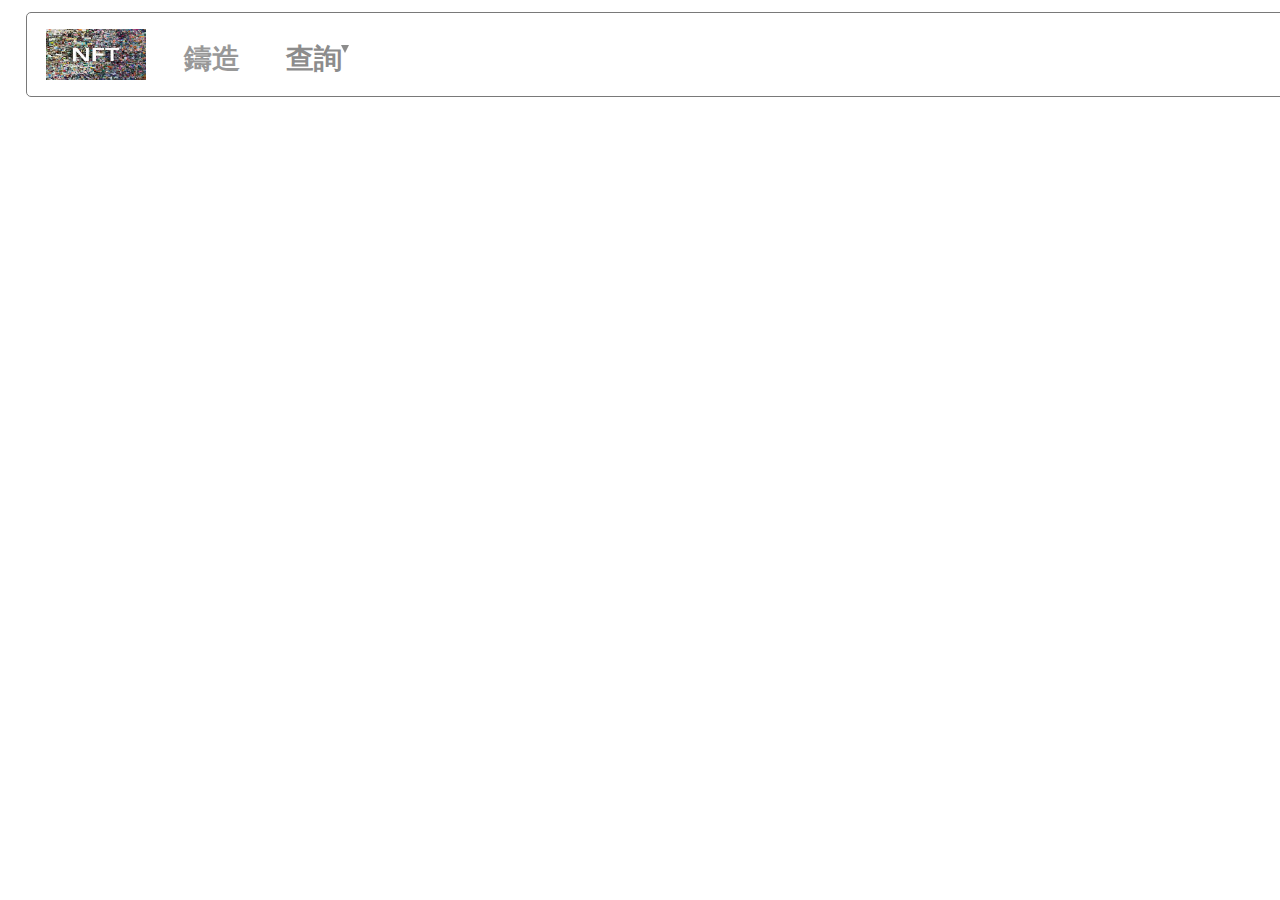
<file: index.html>
﻿<!DOCTYPE html>
<html>
  <head>
    <title>主畫面</title>
    <meta http-equiv="X-UA-Compatible" content="IE=edge"/>
    <meta http-equiv="content-type" content="text/html; charset=utf-8"/>
    <link href="resources/css/axure_rp_page.css" type="text/css" rel="stylesheet"/>
    <link href="data/styles.css" type="text/css" rel="stylesheet"/>
    <link href="files/主畫面/styles.css" type="text/css" rel="stylesheet"/>
    <script src="resources/scripts/jquery-3.2.1.min.js"></script>
    <script src="resources/scripts/axure/axQuery.js"></script>
    <script src="resources/scripts/axure/globals.js"></script>
    <script src="resources/scripts/axutils.js"></script>
    <script src="resources/scripts/axure/annotation.js"></script>
    <script src="resources/scripts/axure/axQuery.std.js"></script>
    <script src="resources/scripts/axure/doc.js"></script>
    <script src="resources/scripts/messagecenter.js"></script>
    <script src="resources/scripts/axure/events.js"></script>
    <script src="resources/scripts/axure/recording.js"></script>
    <script src="resources/scripts/axure/action.js"></script>
    <script src="resources/scripts/axure/expr.js"></script>
    <script src="resources/scripts/axure/geometry.js"></script>
    <script src="resources/scripts/axure/flyout.js"></script>
    <script src="resources/scripts/axure/model.js"></script>
    <script src="resources/scripts/axure/repeater.js"></script>
    <script src="resources/scripts/axure/sto.js"></script>
    <script src="resources/scripts/axure/utils.temp.js"></script>
    <script src="resources/scripts/axure/variables.js"></script>
    <script src="resources/scripts/axure/drag.js"></script>
    <script src="resources/scripts/axure/move.js"></script>
    <script src="resources/scripts/axure/visibility.js"></script>
    <script src="resources/scripts/axure/style.js"></script>
    <script src="resources/scripts/axure/adaptive.js"></script>
    <script src="resources/scripts/axure/tree.js"></script>
    <script src="resources/scripts/axure/init.temp.js"></script>
    <script src="resources/scripts/axure/legacy.js"></script>
    <script src="resources/scripts/axure/viewer.js"></script>
    <script src="resources/scripts/axure/math.js"></script>
    <script src="resources/scripts/axure/jquery.nicescroll.min.js"></script>
    <script src="data/document.js"></script>
    <script src="files/主畫面/data.js"></script>
    <script type="text/javascript">
      $axure.utils.getTransparentGifPath = function() { return 'resources/images/transparent.gif'; };
      $axure.utils.getOtherPath = function() { return 'resources/Other.html'; };
      $axure.utils.getReloadPath = function() { return 'resources/reload.html'; };
    </script>
  </head>
  <body>
    <div id="base" class="">

      <!-- Unnamed (標題) -->

      <!-- Navigation Bar (Group) -->
      <div id="u1" class="ax_default" data-label="Navigation Bar" data-left="26" data-top="12" data-width="1842" data-height="85">

        <!-- Menu Bar (Rectangle) -->
        <div id="u2" class="ax_default shape1" data-label="Menu Bar">
          <div id="u2_div" class=""></div>
          <div id="u2_text" class="text " style="display:none; visibility: hidden">
            <p></p>
          </div>
        </div>

        <!-- Logo (Image) -->
        <div id="u3" class="ax_default image" data-label="Logo">
          <img id="u3_img" class="img " src="images/主畫面/logo_u3.jpg"/>
          <div id="u3_text" class="text " style="display:none; visibility: hidden">
            <p></p>
          </div>
        </div>

        <!-- Unnamed (Rectangle) -->
        <div id="u4" class="ax_default heading_3">
          <div id="u4_div" class=""></div>
          <div id="u4_text" class="text ">
            <p><span>鑄造</span></p>
          </div>
        </div>

        <!-- Dropdown Menu Item (Group) -->
        <div id="u5" class="ax_default" data-label="Dropdown Menu Item" data-left="286" data-top="40" data-width="63" data-height="32">

          <!-- Unnamed (Group) -->
          <div id="u6" class="ax_default" data-left="286" data-top="40" data-width="63" data-height="32">

            <!-- Menu Carat (Triangle) -->
            <div id="u7" class="ax_default flow_shape" data-label="Menu Carat">
              <img id="u7_img" class="img " src="images/主畫面/menu_carat_u7.svg"/>
              <div id="u7_text" class="text " style="display:none; visibility: hidden">
                <p></p>
              </div>
            </div>

            <!-- Unnamed (Rectangle) -->
            <div id="u8" class="ax_default heading_3">
              <div id="u8_div" class=""></div>
              <div id="u8_text" class="text ">
                <p><span>查詢</span></p>
              </div>
            </div>
          </div>

          <!-- Sub Menu (Dynamic Panel) -->
          <div id="u9" class="ax_default ax_default_hidden" data-label="Sub Menu" style="display:none; visibility: hidden">
            <div id="u9_state0" class="panel_state" data-label="State1" style="">
              <div id="u9_state0_content" class="panel_state_content">

                <!-- Unnamed (Rectangle) -->
                <div id="u10" class="ax_default heading_3">
                  <div id="u10_div" class=""></div>
                  <div id="u10_text" class="text ">
                    <p><span>玩家資訊</span></p>
                  </div>
                </div>

                <!-- Unnamed (Rectangle) -->
                <div id="u11" class="ax_default heading_3">
                  <div id="u11_div" class=""></div>
                  <div id="u11_text" class="text ">
                    <p><span>玩家歷程</span></p>
                  </div>
                </div>

                <!-- Unnamed (Rectangle) -->
                <div id="u12" class="ax_default heading_3">
                  <div id="u12_div" class=""></div>
                  <div id="u12_text" class="text ">
                    <p><span>NFT</span></p>
                  </div>
                </div>
              </div>
            </div>
          </div>
        </div>

        <!-- Search Input (Text Field) -->
        <div id="u13" class="ax_default text_field" data-label="Search Input">
          <div id="u13_div" class=""></div>
          <input id="u13_input" type="text" value="" class="u13_input"/>
        </div>

        <!-- Search Icon (Shape) -->
        <div id="u14" class="ax_default icon" data-label="Search Icon">
          <img id="u14_img" class="img " src="images/主畫面/search_icon_u14.svg"/>
          <div id="u14_text" class="text " style="display:none; visibility: hidden">
            <p></p>
          </div>
        </div>

        <!-- Cart Icon (Shape) -->
        <div id="u15" class="ax_default icon" data-label="Cart Icon">
          <img id="u15_img" class="img " src="images/主畫面/cart_icon_u15.svg"/>
          <div id="u15_text" class="text " style="display:none; visibility: hidden">
            <p></p>
          </div>
        </div>

        <!-- Account Icon (Shape) -->
        <div id="u16" class="ax_default icon" data-label="Account Icon">
          <img id="u16_img" class="img " src="images/主畫面/account_icon_u16.svg"/>
          <div id="u16_text" class="text " style="display:none; visibility: hidden">
            <p></p>
          </div>
        </div>
      </div>
      <div id="u0" style="display:none; visibility:hidden;"></div>
    </div>
    <script src="resources/scripts/axure/ios.js"></script>
  </body>
</html>
</file>
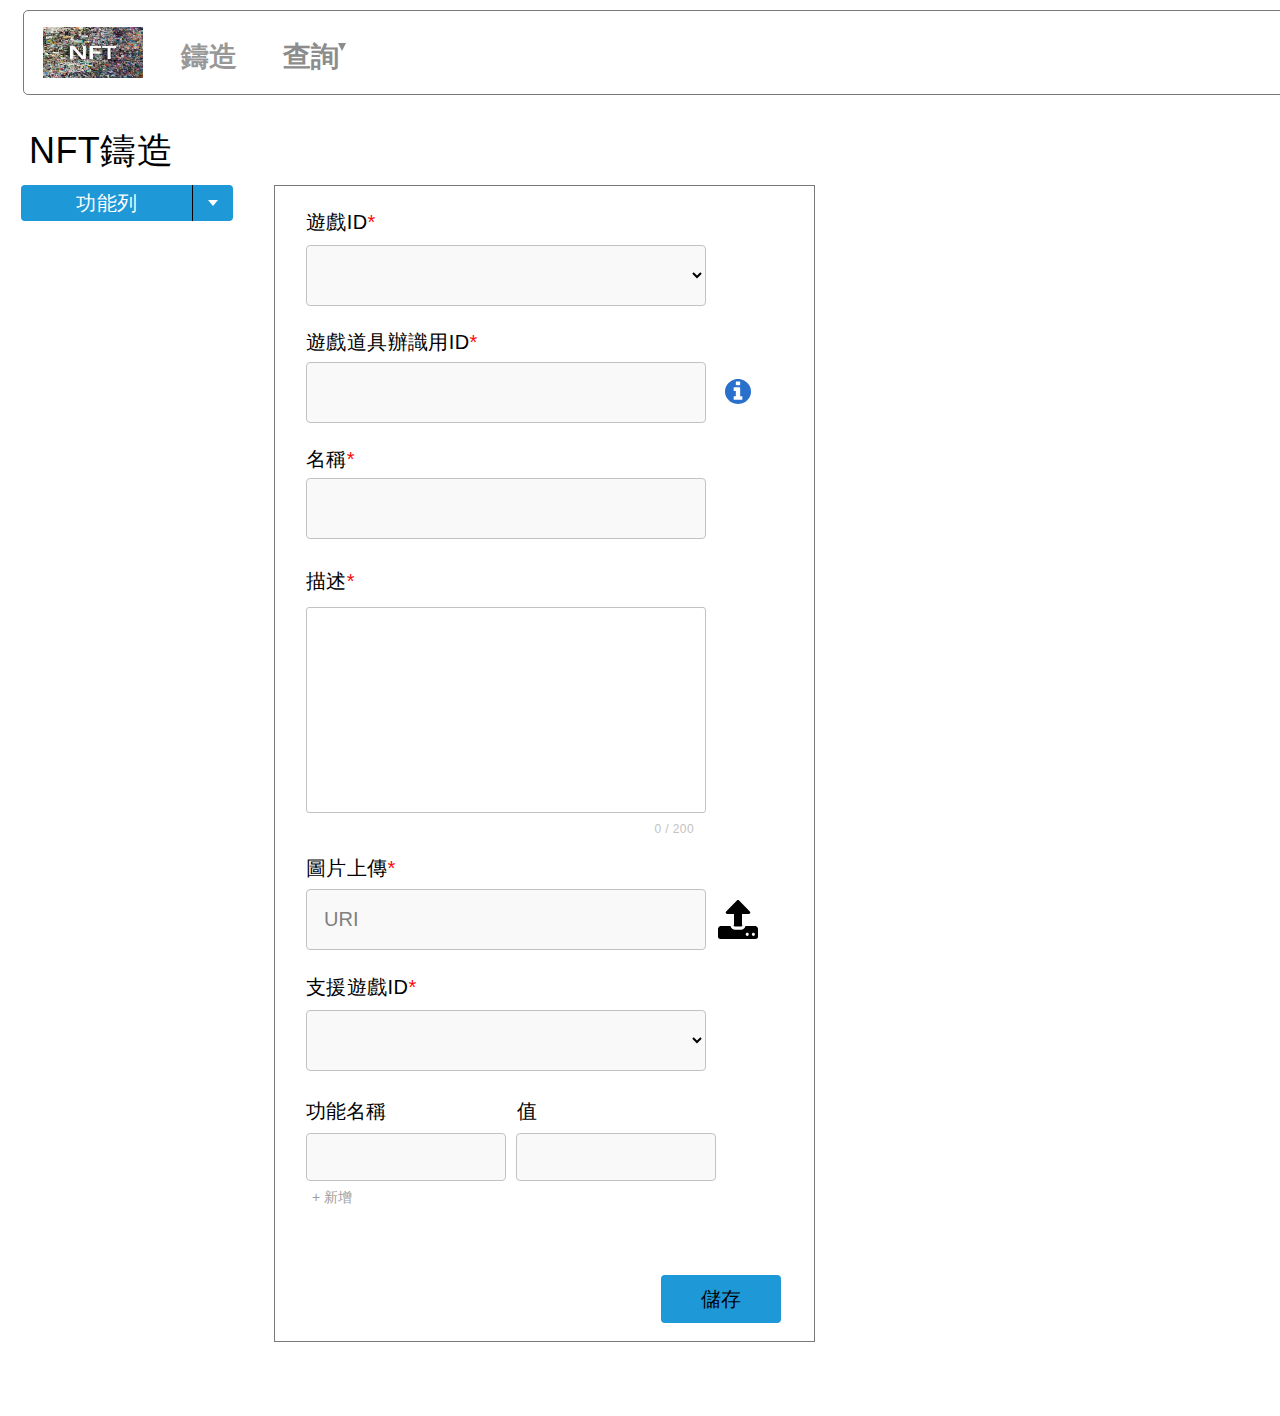
<file: 鑄造.html>
﻿<!DOCTYPE html>
<html>
  <head>
    <title>鑄造</title>
    <meta http-equiv="X-UA-Compatible" content="IE=edge"/>
    <meta http-equiv="content-type" content="text/html; charset=utf-8"/>
    <link href="resources/css/axure_rp_page.css" type="text/css" rel="stylesheet"/>
    <link href="data/styles.css" type="text/css" rel="stylesheet"/>
    <link href="files/鑄造/styles.css" type="text/css" rel="stylesheet"/>
    <script src="resources/scripts/jquery-3.2.1.min.js"></script>
    <script src="resources/scripts/axure/axQuery.js"></script>
    <script src="resources/scripts/axure/globals.js"></script>
    <script src="resources/scripts/axutils.js"></script>
    <script src="resources/scripts/axure/annotation.js"></script>
    <script src="resources/scripts/axure/axQuery.std.js"></script>
    <script src="resources/scripts/axure/doc.js"></script>
    <script src="resources/scripts/messagecenter.js"></script>
    <script src="resources/scripts/axure/events.js"></script>
    <script src="resources/scripts/axure/recording.js"></script>
    <script src="resources/scripts/axure/action.js"></script>
    <script src="resources/scripts/axure/expr.js"></script>
    <script src="resources/scripts/axure/geometry.js"></script>
    <script src="resources/scripts/axure/flyout.js"></script>
    <script src="resources/scripts/axure/model.js"></script>
    <script src="resources/scripts/axure/repeater.js"></script>
    <script src="resources/scripts/axure/sto.js"></script>
    <script src="resources/scripts/axure/utils.temp.js"></script>
    <script src="resources/scripts/axure/variables.js"></script>
    <script src="resources/scripts/axure/drag.js"></script>
    <script src="resources/scripts/axure/move.js"></script>
    <script src="resources/scripts/axure/visibility.js"></script>
    <script src="resources/scripts/axure/style.js"></script>
    <script src="resources/scripts/axure/adaptive.js"></script>
    <script src="resources/scripts/axure/tree.js"></script>
    <script src="resources/scripts/axure/init.temp.js"></script>
    <script src="resources/scripts/axure/legacy.js"></script>
    <script src="resources/scripts/axure/viewer.js"></script>
    <script src="resources/scripts/axure/math.js"></script>
    <script src="resources/scripts/axure/jquery.nicescroll.min.js"></script>
    <script src="data/document.js"></script>
    <script src="files/鑄造/data.js"></script>
    <script type="text/javascript">
      $axure.utils.getTransparentGifPath = function() { return 'resources/images/transparent.gif'; };
      $axure.utils.getOtherPath = function() { return 'resources/Other.html'; };
      $axure.utils.getReloadPath = function() { return 'resources/reload.html'; };
    </script>
  </head>
  <body>
    <div id="base" class="">

      <!-- Unnamed (Rectangle) -->
      <div id="u17" class="ax_default link_button">
        <div id="u17_div" class=""></div>
        <div id="u17_text" class="text ">
          <p><span>NFT鑄造</span></p>
        </div>
      </div>

      <!-- Unnamed (標題) -->

      <!-- Navigation Bar (Group) -->
      <div id="u19" class="ax_default" data-label="Navigation Bar" data-left="23" data-top="10" data-width="1842" data-height="85">

        <!-- Menu Bar (Rectangle) -->
        <div id="u20" class="ax_default shape1" data-label="Menu Bar">
          <div id="u20_div" class=""></div>
          <div id="u20_text" class="text " style="display:none; visibility: hidden">
            <p></p>
          </div>
        </div>

        <!-- Logo (Image) -->
        <div id="u21" class="ax_default image" data-label="Logo">
          <img id="u21_img" class="img " src="images/主畫面/logo_u3.jpg"/>
          <div id="u21_text" class="text " style="display:none; visibility: hidden">
            <p></p>
          </div>
        </div>

        <!-- Unnamed (Rectangle) -->
        <div id="u22" class="ax_default heading_3">
          <div id="u22_div" class=""></div>
          <div id="u22_text" class="text ">
            <p><span>鑄造</span></p>
          </div>
        </div>

        <!-- Dropdown Menu Item (Group) -->
        <div id="u23" class="ax_default" data-label="Dropdown Menu Item" data-left="283" data-top="38" data-width="63" data-height="32">

          <!-- Unnamed (Group) -->
          <div id="u24" class="ax_default" data-left="283" data-top="38" data-width="63" data-height="32">

            <!-- Menu Carat (Triangle) -->
            <div id="u25" class="ax_default flow_shape" data-label="Menu Carat">
              <img id="u25_img" class="img " src="images/主畫面/menu_carat_u7.svg"/>
              <div id="u25_text" class="text " style="display:none; visibility: hidden">
                <p></p>
              </div>
            </div>

            <!-- Unnamed (Rectangle) -->
            <div id="u26" class="ax_default heading_3">
              <div id="u26_div" class=""></div>
              <div id="u26_text" class="text ">
                <p><span>查詢</span></p>
              </div>
            </div>
          </div>

          <!-- Sub Menu (Dynamic Panel) -->
          <div id="u27" class="ax_default ax_default_hidden" data-label="Sub Menu" style="display:none; visibility: hidden">
            <div id="u27_state0" class="panel_state" data-label="State1" style="">
              <div id="u27_state0_content" class="panel_state_content">

                <!-- Unnamed (Rectangle) -->
                <div id="u28" class="ax_default heading_3">
                  <div id="u28_div" class=""></div>
                  <div id="u28_text" class="text ">
                    <p><span>玩家資訊</span></p>
                  </div>
                </div>

                <!-- Unnamed (Rectangle) -->
                <div id="u29" class="ax_default heading_3">
                  <div id="u29_div" class=""></div>
                  <div id="u29_text" class="text ">
                    <p><span>玩家歷程</span></p>
                  </div>
                </div>

                <!-- Unnamed (Rectangle) -->
                <div id="u30" class="ax_default heading_3">
                  <div id="u30_div" class=""></div>
                  <div id="u30_text" class="text ">
                    <p><span>NFT</span></p>
                  </div>
                </div>
              </div>
            </div>
          </div>
        </div>

        <!-- Search Input (Text Field) -->
        <div id="u31" class="ax_default text_field" data-label="Search Input">
          <div id="u31_div" class=""></div>
          <input id="u31_input" type="text" value="" class="u31_input"/>
        </div>

        <!-- Search Icon (Shape) -->
        <div id="u32" class="ax_default icon" data-label="Search Icon">
          <img id="u32_img" class="img " src="images/主畫面/search_icon_u14.svg"/>
          <div id="u32_text" class="text " style="display:none; visibility: hidden">
            <p></p>
          </div>
        </div>

        <!-- Cart Icon (Shape) -->
        <div id="u33" class="ax_default icon" data-label="Cart Icon">
          <img id="u33_img" class="img " src="images/主畫面/cart_icon_u15.svg"/>
          <div id="u33_text" class="text " style="display:none; visibility: hidden">
            <p></p>
          </div>
        </div>

        <!-- Account Icon (Shape) -->
        <div id="u34" class="ax_default icon" data-label="Account Icon">
          <img id="u34_img" class="img " src="images/主畫面/account_icon_u16.svg"/>
          <div id="u34_text" class="text " style="display:none; visibility: hidden">
            <p></p>
          </div>
        </div>
      </div>
      <div id="u18" style="display:none; visibility:hidden;"></div>

      <!-- 鑄造 (Dynamic Panel) -->
      <div id="u35" class="ax_default" data-label="鑄造">
        <div id="u35_state0" class="panel_state" data-label="鑄造" style="">
          <div id="u35_state0_content" class="panel_state_content">

            <!-- Unnamed (鑄造) -->

            <!-- Personal Information Form (Group) -->
            <div id="u37" class="ax_default" data-label="Personal Information Form" data-left="253" data-top="0" data-width="541" data-height="1157">

              <!-- Unnamed (Group) -->
              <div id="u38" class="ax_default" data-left="253" data-top="0" data-width="541" data-height="1157">

                <!-- Unnamed (Rectangle) -->
                <div id="u39" class="ax_default box_1">
                  <div id="u39_div" class=""></div>
                  <div id="u39_text" class="text " style="display:none; visibility: hidden">
                    <p></p>
                  </div>
                </div>

                <!-- Email Input (Text Field) -->
                <div id="u40" class="ax_default text_field" data-label="Email Input">
                  <div id="u40_div" class=""></div>
                  <input id="u40_input" type="text" value="" class="u40_input"/>
                </div>

                <!-- Email Label (Rectangle) -->
                <div id="u41" class="ax_default label1" data-label="Email Label">
                  <div id="u41_div" class=""></div>
                  <div id="u41_text" class="text ">
                    <p><span style="color:#000000;">遊戲道具辦識用ID</span><span style="color:#FB0A0A;">*</span></p>
                  </div>
                </div>
              </div>

              <!-- Unnamed (Group) -->
              <div id="u42" class="ax_default" data-left="285" data-top="261" data-width="400" data-height="93">

                <!-- Phone Number Input (Text Field) -->
                <div id="u43" class="ax_default text_field" data-label="Phone Number Input">
                  <div id="u43_div" class=""></div>
                  <input id="u43_input" type="tel" value="" class="u43_input"/>
                </div>

                <!-- Phone Number Label (Rectangle) -->
                <div id="u44" class="ax_default label1" data-label="Phone Number Label">
                  <div id="u44_div" class=""></div>
                  <div id="u44_text" class="text ">
                    <p><span style="color:#000000;">名稱</span><span style="color:#FB0A0A;">*</span></p>
                  </div>
                </div>
              </div>

              <!-- Unnamed (Group) -->
              <div id="u45" class="ax_default" data-left="285" data-top="670" data-width="400" data-height="95">

                <!-- Street Address Input (Text Field) -->
                <div id="u46" class="ax_default text_field" data-label="Street Address Input">
                  <div id="u46_div" class=""></div>
                  <input id="u46_input" type="text" value="URI" class="u46_input"/>
                </div>

                <!-- Street Address Label (Rectangle) -->
                <div id="u47" class="ax_default label1" data-label="Street Address Label">
                  <div id="u47_div" class=""></div>
                  <div id="u47_text" class="text ">
                    <p><span style="color:#000000;">圖片上傳</span><span style="color:#FB0A0A;">*</span></p>
                  </div>
                </div>
              </div>

              <!-- Save Button (Rectangle) -->
              <div id="u48" class="ax_default primary_button1" data-label="Save Button">
                <div id="u48_div" class=""></div>
                <div id="u48_text" class="text ">
                  <p><span>儲存</span></p>
                </div>
              </div>

              <!-- Unnamed (Group) -->
              <div id="u49" class="ax_default" data-left="285" data-top="24" data-width="400" data-height="97">

                <!-- First Name Label (Rectangle) -->
                <div id="u50" class="ax_default label1" data-label="First Name Label">
                  <div id="u50_div" class=""></div>
                  <div id="u50_text" class="text ">
                    <p><span style="color:#000000;">遊戲ID</span><span style="color:#FB0A0A;">*</span></p>
                  </div>
                </div>

                <!-- Country Droplist (Droplist) -->
                <div id="u51" class="ax_default text_field" data-label="Country Droplist">
                  <div id="u51_div" class=""></div>
                  <select id="u51_input" class="u51_input">
                    <option class="u51_input_option" selected value=" ">&nbsp;</option>
                    <option class="u51_input_option" value="明星三缺一">明星三缺一</option>
                    <option class="u51_input_option" value="唯舞獨尊">唯舞獨尊</option>
                    <option class="u51_input_option" value="滿貫大亨">滿貫大亨</option>
                  </select>
                </div>
              </div>

              <!-- Unnamed (Group) -->
              <div id="u52" class="ax_default" data-left="285" data-top="383" data-width="400" data-height="268">

                <!-- Phone Number Label (Rectangle) -->
                <div id="u53" class="ax_default label1" data-label="Phone Number Label">
                  <div id="u53_div" class=""></div>
                  <div id="u53_text" class="text ">
                    <p><span style="color:#000000;">描述</span><span style="color:#FB0A0A;">*</span></p>
                  </div>
                </div>

                <!-- Text Area & Character Count (Group) -->
                <div id="u54" class="ax_default" data-label="Text Area &amp; Character Count" data-left="285" data-top="422" data-width="400" data-height="229">

                  <!-- Text Area (Text Area) -->
                  <div id="u55" class="ax_default text_area" data-label="Text Area">
                    <div id="u55_div" class=""></div>
                    <textarea id="u55_input" class="u55_input"></textarea>
                  </div>

                  <!-- Character Counter (Rectangle) -->
                  <div id="u56" class="ax_default label1" data-label="Character Counter">
                    <div id="u56_div" class=""></div>
                    <div id="u56_text" class="text ">
                      <p><span>0 / 200</span></p>
                    </div>
                  </div>
                </div>
              </div>

              <!-- Unnamed (Group) -->
              <div id="u57" class="ax_default" data-left="285" data-top="789" data-width="400" data-height="97">

                <!-- First Name Label (Rectangle) -->
                <div id="u58" class="ax_default label1" data-label="First Name Label">
                  <div id="u58_div" class=""></div>
                  <div id="u58_text" class="text ">
                    <p><span style="color:#000000;">支援遊戲ID</span><span style="color:#FB0A0A;">*</span></p>
                  </div>
                </div>

                <!-- Country Droplist (Droplist) -->
                <div id="u59" class="ax_default text_field" data-label="Country Droplist">
                  <div id="u59_div" class=""></div>
                  <select id="u59_input" class="u59_input">
                    <option class="u59_input_option" selected value=" ">&nbsp;</option>
                    <option class="u59_input_option" value="明星三缺一">明星三缺一</option>
                    <option class="u59_input_option" value="唯舞獨尊">唯舞獨尊</option>
                    <option class="u59_input_option" value="滿貫大亨">滿貫大亨</option>
                  </select>
                </div>
              </div>

              <!-- Unnamed (Shape) -->
              <div id="u60" class="ax_default icon">
                <img id="u60_img" class="img " src="images/鑄造/u60.svg"/>
                <div id="u60_text" class="text " style="display:none; visibility: hidden">
                  <p></p>
                </div>
              </div>

              <!-- Field Multiplier (Group) -->
              <div id="u61" class="ax_default" data-label="Field Multiplier" data-left="285" data-top="191" data-width="445" data-height="831">

                <!-- Field Multiplier (Repeater) -->
                <div id="u62" class="ax_default" data-label="Field Multiplier">
                  <script id="u62_script" type="axure-repeater-template" data-label="Field Multiplier">

                    <!-- Name Input (Text Field) -->
                    <div id="u63" class="ax_default text_field u63" data-label="Name Input">
                      <div id="u63_div" class="u63_div"></div>
                      <input id="u63_input" type="text" value="" class="u63_input"/>
                    </div>

                    <!-- Email Input (Text Field) -->
                    <div id="u64" class="ax_default text_field u64" data-label="Email Input">
                      <div id="u64_div" class="u64_div"></div>
                      <input id="u64_input" type="text" value="" class="u64_input"/>
                    </div>

                    <!-- + Add Another (Rectangle) -->
                    <div id="u65" class="ax_default paragraph u65" data-label="+ Add Another">
                      <div id="u65_div" class="u65_div"></div>
                      <div id="u65_text" class="text u65_text">
                        <p><span>+ 新增</span></p>
                      </div>
                    </div>

                    <!-- Delete button (Group) -->
                    <div id="u66" class="ax_default u66" data-label="Delete button" data-left="410" data-top="8" data-width="33" data-height="32">

                      <!-- Background Rectangle (Rectangle) -->
                      <div id="u67" class="ax_default shape1 u67" data-label="Background Rectangle">
                        <div id="u67_div" class="u67_div"></div>
                        <div id="u67_text" class="text u67_text" style="display:none; visibility: hidden">
                          <p></p>
                        </div>
                      </div>

                      <!-- Trash Icon (Shape) -->
                      <div id="u68" class="ax_default icon ax_default_hidden u68" data-label="Trash Icon" style="display:none; visibility: hidden">
                        <img id="u68_img" class="img u68_img" src="images/鑄造/trash_icon_u68.svg"/>
                        <div id="u68_text" class="text u68_text" style="display:none; visibility: hidden">
                          <p></p>
                        </div>
                      </div>
                    </div>
                  </script>
                  <div id="u62-1" class="" style="width: 443px; height: 74px;">

                    <!-- Name Input (Text Field) -->
                    <div id="u63-1" class="ax_default text_field u63" data-label="Name Input" style="width: 200px; height: 48px; left: 0px; top: 0px;visibility: inherit">
                      <div id="u63-1_div" class="u63_div" style="width: 200px; height: 48px;visibility: inherit"></div>
                      <input id="u63-1_input" type="text" value="" class="u63_input"/>
                    </div>

                    <!-- Email Input (Text Field) -->
                    <div id="u64-1" class="ax_default text_field u64" data-label="Email Input" style="width: 200px; height: 48px; left: 210px; top: 0px;visibility: inherit">
                      <div id="u64-1_div" class="u64_div" style="width: 200px; height: 48px;visibility: inherit"></div>
                      <input id="u64-1_input" type="text" value="" class="u64_input"/>
                    </div>

                    <!-- + Add Another (Rectangle) -->
                    <div id="u65-1" class="ax_default paragraph u65" data-label="+ Add Another" style="width: 62px; height: 27px; left: 0px; top: 47px;visibility: inherit">
                      <div id="u65-1_div" class="u65_div" style="width: 62px; height: 27px;visibility: inherit"></div>
                      <div id="u65-1_text" class="text u65_text" style="visibility: inherit">
                        <p><span>+ 新增</span></p>
                      </div>
                    </div>

                    <!-- Delete button (Group) -->
                    <div id="u66-1" class="ax_default u66" data-label="Delete button" style="visibility: inherit" data-left="410" data-top="8" data-width="33" data-height="32">

                      <!-- Background Rectangle (Rectangle) -->
                      <div id="u67-1" class="ax_default shape1 u67" data-label="Background Rectangle" style="width: 33px; height: 32px; left: 410px; top: 8px;visibility: inherit">
                        <div id="u67-1_div" class="u67_div" style="width: 33px; height: 32px;visibility: inherit"></div>
                        <div id="u67-1_text" class="text u67_text" style="display:none; visibility: hidden">
                          <p></p>
                        </div>
                      </div>

                      <!-- Trash Icon (Shape) -->
                      <div id="u68-1" class="ax_default icon u68" data-label="Trash Icon" style="width: 13px; height: 16px; left: 420px; top: 16px;display:none; visibility: hidden">
                        <img id="u68-1_img" class="img u68_img" src="images/鑄造/trash_icon_u68.svg"/>
                        <div id="u68-1_text" class="text u68_text" style="display:none; visibility: hidden">
                          <p></p>
                        </div>
                      </div>
                    </div>
                  </div>
                </div>

                <!-- Name Label (Rectangle) -->
                <div id="u69" class="ax_default paragraph" data-label="Name Label">
                  <div id="u69_div" class=""></div>
                  <div id="u69_text" class="text ">
                    <p><span>功能名稱</span></p>
                  </div>
                </div>

                <!-- Email Label (Rectangle) -->
                <div id="u70" class="ax_default paragraph" data-label="Email Label">
                  <div id="u70_div" class=""></div>
                  <div id="u70_text" class="text ">
                    <p><span>值</span></p>
                  </div>
                </div>

                <!-- Tooltip (Group) -->
                <div id="u71" class="ax_default" data-label="Tooltip" data-left="704" data-top="191" data-width="26" data-height="33">

                  <!-- Trigger Area (Rectangle) -->
                  <div id="u72" class="ax_default box_3" data-label="Trigger Area">
                    <div id="u72_div" class=""></div>
                    <div id="u72_text" class="text " style="display:none; visibility: hidden">
                      <p></p>
                    </div>
                  </div>

                  <!-- Tooltip Text (Speech Bubble) -->
                  <div id="u73" class="ax_default box_3 ax_default_hidden" data-label="Tooltip Text" style="display:none; visibility: hidden">
                    <img id="u73_img" class="img " src="images/鑄造/tooltip_text_u73.svg"/>
                    <div id="u73_text" class="text ">
                      <p><span>需自行查詢ID</span></p>
                    </div>
                  </div>
                </div>
              </div>

              <!-- Unnamed (Shape) -->
              <div id="u74" class="ax_default icon">
                <img id="u74_img" class="img " src="images/鑄造/u74.svg"/>
                <div id="u74_text" class="text " style="display:none; visibility: hidden">
                  <p></p>
                </div>
              </div>
            </div>
            <div id="u36" style="display:none; visibility:hidden;"></div>

            <!-- Split Button (Group) -->
            <div id="u75" class="ax_default" data-label="Split Button" data-left="0" data-top="0" data-width="212" data-height="36">

              <!-- Button (Rectangle) -->
              <div id="u76" class="ax_default primary_button1" data-label="Button">
                <div id="u76_div" class=""></div>
                <div id="u76_text" class="text ">
                  <p><span>功能列</span></p>
                </div>
              </div>

              <!-- Dropdown Arrow (Group) -->
              <div id="u77" class="ax_default" data-label="Dropdown Arrow" data-left="172" data-top="0" data-width="40" data-height="36">

                <!-- Arrow Background (Rectangle) -->
                <div id="u78" class="ax_default box_2" data-label="Arrow Background">
                  <div id="u78_div" class=""></div>
                  <div id="u78_text" class="text " style="display:none; visibility: hidden">
                    <p></p>
                  </div>
                </div>

                <!-- Arrow (Triangle) -->
                <div id="u79" class="ax_default flow_shape" data-label="Arrow">
                  <img id="u79_img" class="img " src="images/鑄造/arrow_u79.svg"/>
                  <div id="u79_text" class="text " style="display:none; visibility: hidden">
                    <p></p>
                  </div>
                </div>
              </div>

              <!-- Dropdown Menu (Group) -->
              <div id="u80" class="ax_default ax_default_hidden" data-label="Dropdown Menu" style="display:none; visibility: hidden" data-left="0" data-top="36" data-width="212" data-height="88">

                <!-- BG Rectangle (Rectangle) -->
                <div id="u81" class="ax_default box_1 selected" data-label="BG Rectangle">
                  <div id="u81_div" class="selected"></div>
                  <div id="u81_text" class="text " style="display:none; visibility: hidden">
                    <p></p>
                  </div>
                </div>

                <!-- Unnamed (Rectangle) -->
                <div id="u82" class="ax_default primary_button1 selected" selectiongroup="Split Button Selection Group">
                  <div id="u82_div" class="selected"></div>
                  <div id="u82_text" class="text ">
                    <p><span>新增</span></p>
                  </div>
                </div>

                <!-- Unnamed (Rectangle) -->
                <div id="u83" class="ax_default primary_button1" selectiongroup="Split Button Selection Group">
                  <div id="u83_div" class=""></div>
                  <div id="u83_text" class="text ">
                    <p><span>已新增</span></p>
                  </div>
                </div>
              </div>
            </div>
          </div>
        </div>
        <div id="u35_state1" class="panel_state" data-label="鑄造成功" style="visibility: hidden;">
          <div id="u35_state1_content" class="panel_state_content">

            <!-- Split Button (Group) -->
            <div id="u84" class="ax_default" data-label="Split Button" data-left="0" data-top="0" data-width="212" data-height="36">

              <!-- Button (Rectangle) -->
              <div id="u85" class="ax_default primary_button1" data-label="Button">
                <div id="u85_div" class=""></div>
                <div id="u85_text" class="text ">
                  <p><span>功能列</span></p>
                </div>
              </div>

              <!-- Dropdown Arrow (Group) -->
              <div id="u86" class="ax_default" data-label="Dropdown Arrow" data-left="172" data-top="0" data-width="40" data-height="36">

                <!-- Arrow Background (Rectangle) -->
                <div id="u87" class="ax_default box_2" data-label="Arrow Background">
                  <div id="u87_div" class=""></div>
                  <div id="u87_text" class="text " style="display:none; visibility: hidden">
                    <p></p>
                  </div>
                </div>

                <!-- Arrow (Triangle) -->
                <div id="u88" class="ax_default flow_shape" data-label="Arrow">
                  <img id="u88_img" class="img " src="images/鑄造/arrow_u79.svg"/>
                  <div id="u88_text" class="text " style="display:none; visibility: hidden">
                    <p></p>
                  </div>
                </div>
              </div>

              <!-- Dropdown Menu (Group) -->
              <div id="u89" class="ax_default ax_default_hidden" data-label="Dropdown Menu" style="display:none; visibility: hidden" data-left="0" data-top="36" data-width="212" data-height="88">

                <!-- BG Rectangle (Rectangle) -->
                <div id="u90" class="ax_default box_1 selected" data-label="BG Rectangle">
                  <div id="u90_div" class="selected"></div>
                  <div id="u90_text" class="text " style="display:none; visibility: hidden">
                    <p></p>
                  </div>
                </div>

                <!-- Unnamed (Rectangle) -->
                <div id="u91" class="ax_default primary_button1 selected" selectiongroup="Split Button Selection Group">
                  <div id="u91_div" class="selected"></div>
                  <div id="u91_text" class="text ">
                    <p><span>新增</span></p>
                  </div>
                </div>

                <!-- Unnamed (Rectangle) -->
                <div id="u92" class="ax_default primary_button1" selectiongroup="Split Button Selection Group">
                  <div id="u92_div" class=""></div>
                  <div id="u92_text" class="text ">
                    <p><span>已新增</span></p>
                  </div>
                </div>
              </div>
            </div>

            <!-- Unnamed (已鑄造) -->

            <!-- Personal Information Form (Group) -->
            <div id="u94" class="ax_default" data-label="Personal Information Form" data-left="253" data-top="0" data-width="541" data-height="1157">

              <!-- Unnamed (Group) -->
              <div id="u95" class="ax_default" data-left="253" data-top="0" data-width="541" data-height="1157">

                <!-- Unnamed (Rectangle) -->
                <div id="u96" class="ax_default box_1">
                  <div id="u96_div" class=""></div>
                  <div id="u96_text" class="text " style="display:none; visibility: hidden">
                    <p></p>
                  </div>
                </div>

                <!-- Email Label (Rectangle) -->
                <div id="u97" class="ax_default label1" data-label="Email Label">
                  <div id="u97_div" class=""></div>
                  <div id="u97_text" class="text ">
                    <p><span>遊戲道具辦識用ID</span></p>
                  </div>
                </div>

                <!-- Email Label (Rectangle) -->
                <div id="u98" class="ax_default label1" data-label="Email Label">
                  <div id="u98_div" class=""></div>
                  <div id="u98_text" class="text ">
                    <p><span>NFTID</span></p>
                  </div>
                </div>
              </div>

              <!-- Unnamed (Group) -->
              <div id="u99" class="ax_default" data-left="285" data-top="261" data-width="41" data-height="24">

                <!-- Phone Number Label (Rectangle) -->
                <div id="u100" class="ax_default label1" data-label="Phone Number Label">
                  <div id="u100_div" class=""></div>
                  <div id="u100_text" class="text ">
                    <p><span>名稱</span></p>
                  </div>
                </div>
              </div>

              <!-- Unnamed (Group) -->
              <div id="u101" class="ax_default" data-left="285" data-top="670" data-width="400" data-height="95">

                <!-- Street Address Input (Text Field) -->
                <div id="u102" class="ax_default text_field" data-label="Street Address Input">
                  <div id="u102_div" class=""></div>
                  <input id="u102_input" type="text" value="URI" class="u102_input"/>
                </div>

                <!-- Street Address Label (Rectangle) -->
                <div id="u103" class="ax_default label1" data-label="Street Address Label">
                  <div id="u103_div" class=""></div>
                  <div id="u103_text" class="text ">
                    <p><span>圖片上傳</span></p>
                  </div>
                </div>
              </div>

              <!-- Unnamed (Group) -->
              <div id="u104" class="ax_default" data-left="285" data-top="24" data-width="61" data-height="24">

                <!-- First Name Label (Rectangle) -->
                <div id="u105" class="ax_default label1" data-label="First Name Label">
                  <div id="u105_div" class=""></div>
                  <div id="u105_text" class="text ">
                    <p><span>遊戲ID</span></p>
                  </div>
                </div>
              </div>

              <!-- Unnamed (Group) -->
              <div id="u106" class="ax_default" data-left="285" data-top="383" data-width="400" data-height="268">

                <!-- Phone Number Label (Rectangle) -->
                <div id="u107" class="ax_default label1" data-label="Phone Number Label">
                  <div id="u107_div" class=""></div>
                  <div id="u107_text" class="text ">
                    <p><span>描述</span></p>
                  </div>
                </div>

                <!-- Text Area & Character Count (Group) -->
                <div id="u108" class="ax_default" data-label="Text Area &amp; Character Count" data-left="285" data-top="422" data-width="400" data-height="229">

                  <!-- Text Area (Text Area) -->
                  <div id="u109" class="ax_default text_area" data-label="Text Area">
                    <div id="u109_div" class=""></div>
                    <textarea id="u109_input" class="u109_input"></textarea>
                  </div>

                  <!-- Character Counter (Rectangle) -->
                  <div id="u110" class="ax_default label1" data-label="Character Counter">
                    <div id="u110_div" class=""></div>
                    <div id="u110_text" class="text ">
                      <p><span>0 / 200</span></p>
                    </div>
                  </div>
                </div>
              </div>

              <!-- Unnamed (Group) -->
              <div id="u111" class="ax_default" data-left="285" data-top="789" data-width="400" data-height="350">

                <!-- First Name Label (Rectangle) -->
                <div id="u112" class="ax_default label1" data-label="First Name Label">
                  <div id="u112_div" class=""></div>
                  <div id="u112_text" class="text ">
                    <p><span>支援遊戲ID</span></p>
                  </div>
                </div>

                <!-- Unnamed (Group) -->
                <div id="u113" class="ax_default" data-left="285" data-top="823" data-width="400" data-height="316">

                  <!-- Unnamed (Group) -->
                  <div id="u114" class="ax_default" data-left="285" data-top="823" data-width="400" data-height="61">

                    <!-- Unnamed (Rectangle) -->
                    <div id="u115" class="ax_default box_2">
                      <div id="u115_div" class=""></div>
                      <div id="u115_text" class="text " style="display:none; visibility: hidden">
                        <p></p>
                      </div>
                    </div>

                    <!-- Unnamed (Rectangle) -->
                    <div id="u116" class="ax_default label">
                      <div id="u116_div" class=""></div>
                      <div id="u116_text" class="text ">
                        <p><span>XXXX</span></p>
                      </div>
                    </div>
                  </div>

                  <!-- Unnamed (Group) -->
                  <div id="u117" class="ax_default" data-left="285" data-top="1078" data-width="400" data-height="61">

                    <!-- Unnamed (Rectangle) -->
                    <div id="u118" class="ax_default box_2">
                      <div id="u118_div" class=""></div>
                      <div id="u118_text" class="text " style="display:none; visibility: hidden">
                        <p></p>
                      </div>
                    </div>

                    <!-- Unnamed (Rectangle) -->
                    <div id="u119" class="ax_default label">
                      <div id="u119_div" class=""></div>
                      <div id="u119_text" class="text ">
                        <p><span>XXXX</span></p>
                      </div>
                    </div>
                  </div>
                </div>

                <!-- Unnamed (Group) -->
                <div id="u120" class="ax_default" data-left="285" data-top="948" data-width="400" data-height="48">

                  <!-- Unnamed (Group) -->
                  <div id="u121" class="ax_default" data-left="285" data-top="948" data-width="200" data-height="48">

                    <!-- Unnamed (Rectangle) -->
                    <div id="u122" class="ax_default box_2">
                      <div id="u122_div" class=""></div>
                      <div id="u122_text" class="text " style="display:none; visibility: hidden">
                        <p></p>
                      </div>
                    </div>

                    <!-- Unnamed (Rectangle) -->
                    <div id="u123" class="ax_default label">
                      <div id="u123_div" class=""></div>
                      <div id="u123_text" class="text ">
                        <p><span>XXXX</span></p>
                      </div>
                    </div>
                  </div>

                  <!-- Unnamed (Group) -->
                  <div id="u124" class="ax_default" data-left="496" data-top="948" data-width="189" data-height="48">

                    <!-- Unnamed (Rectangle) -->
                    <div id="u125" class="ax_default box_2">
                      <div id="u125_div" class=""></div>
                      <div id="u125_text" class="text " style="display:none; visibility: hidden">
                        <p></p>
                      </div>
                    </div>

                    <!-- Unnamed (Rectangle) -->
                    <div id="u126" class="ax_default label">
                      <div id="u126_div" class=""></div>
                      <div id="u126_text" class="text ">
                        <p><span>XXXX</span></p>
                      </div>
                    </div>
                  </div>
                </div>
              </div>

              <!-- Field Multiplier (Group) -->
              <div id="u127" class="ax_default" data-label="Field Multiplier" data-left="285" data-top="913" data-width="231" data-height="24">

                <!-- Name Label (Rectangle) -->
                <div id="u128" class="ax_default paragraph" data-label="Name Label">
                  <div id="u128_div" class=""></div>
                  <div id="u128_text" class="text ">
                    <p><span>功能名稱</span></p>
                  </div>
                </div>

                <!-- Email Label (Rectangle) -->
                <div id="u129" class="ax_default paragraph" data-label="Email Label">
                  <div id="u129_div" class=""></div>
                  <div id="u129_text" class="text ">
                    <p><span>值</span></p>
                  </div>
                </div>
              </div>
            </div>

            <!-- Unnamed (Group) -->
            <div id="u130" class="ax_default" data-left="285" data-top="57" data-width="400" data-height="61">

              <!-- Unnamed (Group) -->
              <div id="u131" class="ax_default" data-left="285" data-top="57" data-width="400" data-height="61">

                <!-- Unnamed (Rectangle) -->
                <div id="u132" class="ax_default box_2">
                  <div id="u132_div" class=""></div>
                  <div id="u132_text" class="text " style="display:none; visibility: hidden">
                    <p></p>
                  </div>
                </div>

                <!-- Unnamed (Rectangle) -->
                <div id="u133" class="ax_default label">
                  <div id="u133_div" class=""></div>
                  <div id="u133_text" class="text ">
                    <p><span>XXXX</span></p>
                  </div>
                </div>
              </div>
            </div>

            <!-- Unnamed (Group) -->
            <div id="u134" class="ax_default" data-left="285" data-top="180" data-width="400" data-height="61">

              <!-- Unnamed (Group) -->
              <div id="u135" class="ax_default" data-left="285" data-top="180" data-width="400" data-height="61">

                <!-- Unnamed (Rectangle) -->
                <div id="u136" class="ax_default box_2">
                  <div id="u136_div" class=""></div>
                  <div id="u136_text" class="text " style="display:none; visibility: hidden">
                    <p></p>
                  </div>
                </div>

                <!-- Unnamed (Rectangle) -->
                <div id="u137" class="ax_default label">
                  <div id="u137_div" class=""></div>
                  <div id="u137_text" class="text ">
                    <p><span>XXXX</span></p>
                  </div>
                </div>
              </div>
            </div>

            <!-- Unnamed (Group) -->
            <div id="u138" class="ax_default" data-left="285" data-top="295" data-width="400" data-height="61">

              <!-- Unnamed (Group) -->
              <div id="u139" class="ax_default" data-left="285" data-top="295" data-width="400" data-height="61">

                <!-- Unnamed (Rectangle) -->
                <div id="u140" class="ax_default box_2">
                  <div id="u140_div" class=""></div>
                  <div id="u140_text" class="text " style="display:none; visibility: hidden">
                    <p></p>
                  </div>
                </div>

                <!-- Unnamed (Rectangle) -->
                <div id="u141" class="ax_default label">
                  <div id="u141_div" class=""></div>
                  <div id="u141_text" class="text ">
                    <p><span>XXXX</span></p>
                  </div>
                </div>
              </div>
            </div>
            <div id="u93" style="display:none; visibility:hidden;"></div>
          </div>
        </div>
      </div>
    </div>
    <script src="resources/scripts/axure/ios.js"></script>
  </body>
</html>
</file>
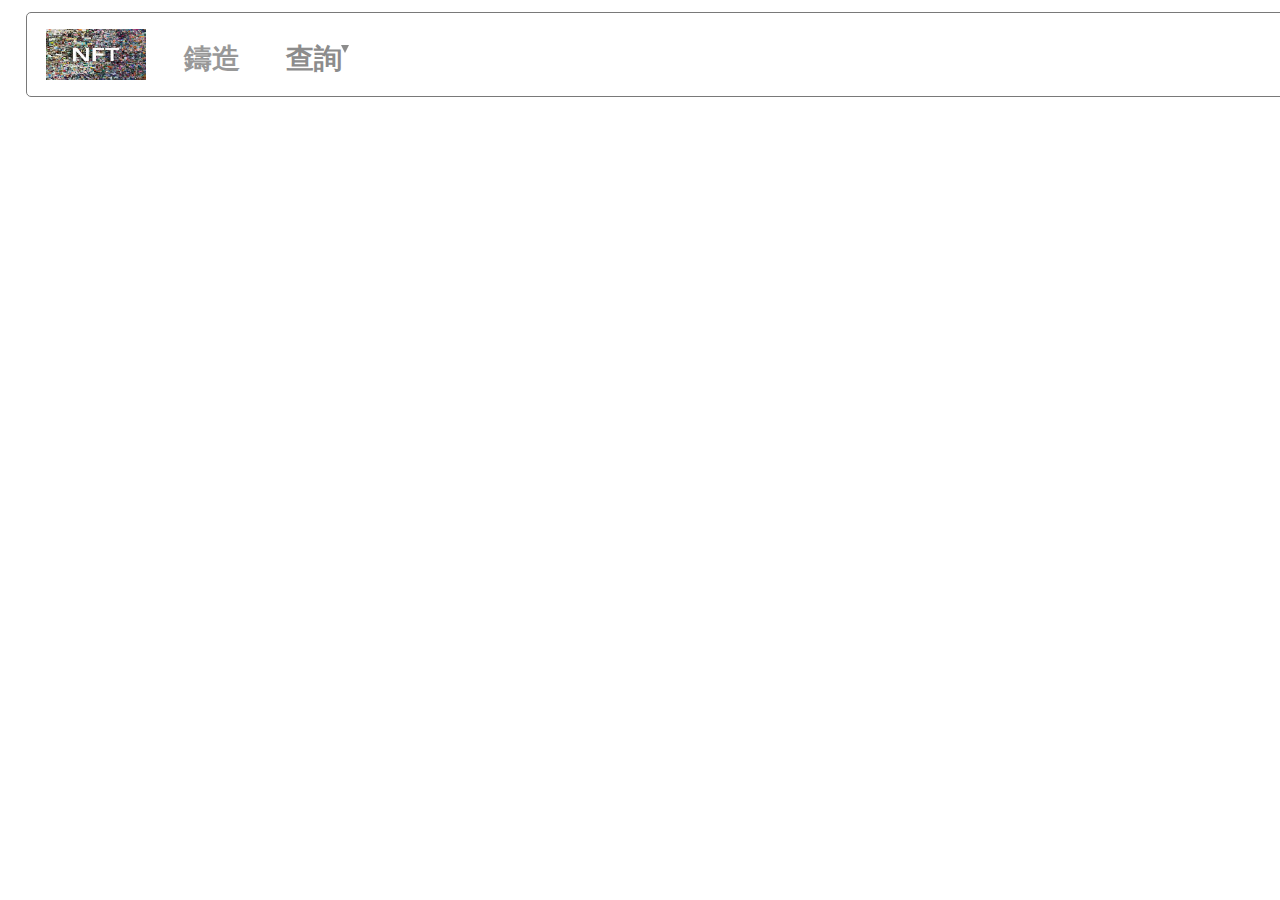
<file: resources/reload.html>
﻿<html>
	<head>
		<title></title>
	</head>
	<body>
	
	<script language="javascript">
	function getUrl() {
      var query = window.location.hash.substring(1);
      var vars = query.split("&&&");
      for (var i=0;i<vars.length;i++) {
        var url = vars[i];
        return decodeURI(url).replace("html%23","html#");
      } 
    }

    var rel = '../';
    var url = getUrl();
    if (url.indexOf(":") > 0 && url.indexOf(":") < 10) rel = '';
	self.location.href = rel + url;
	</script>
	
	</body>
</html>
</file>
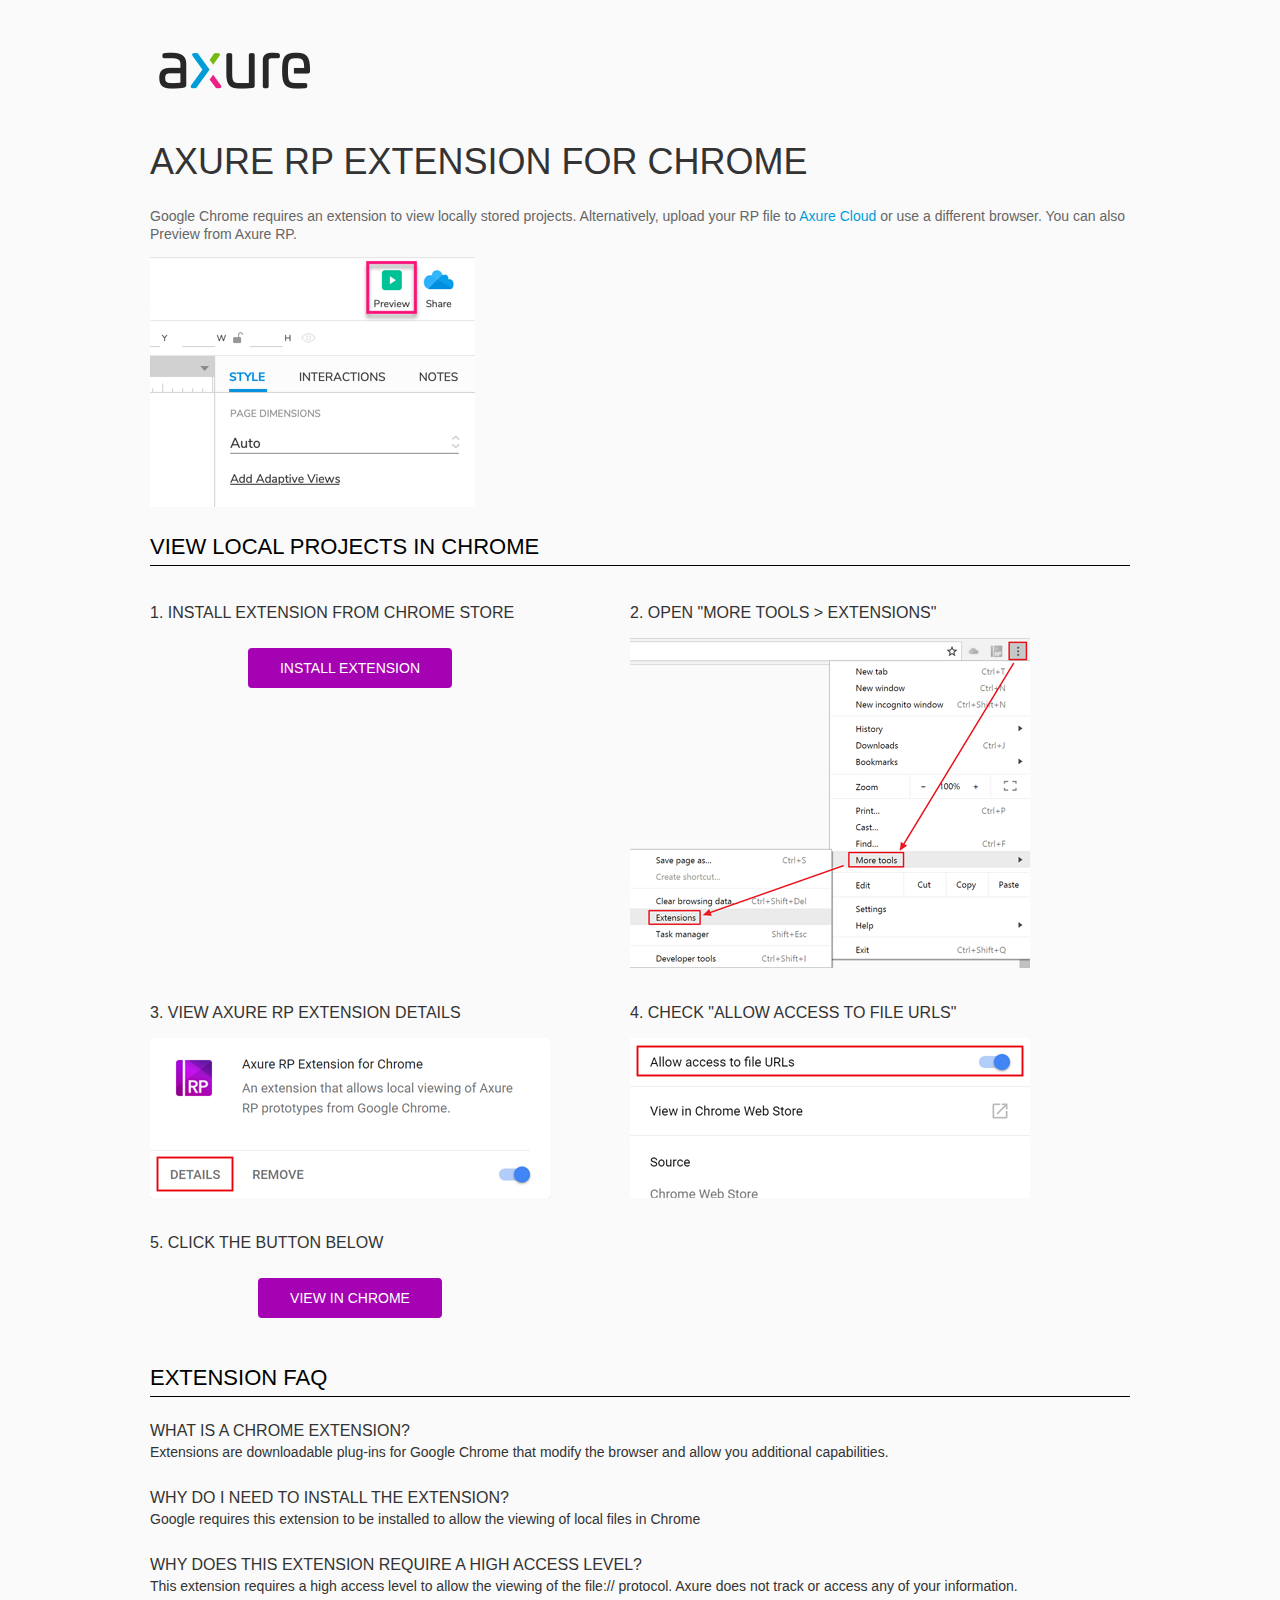
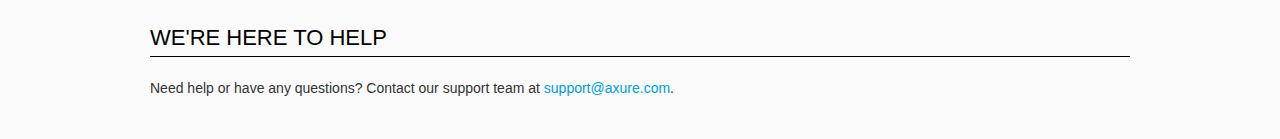
<file: resources/chrome/chrome.html>
<html>
<head>
    <title>Install the Axure RP Chrome Extension</title>
    <style type="text/css">
        *
        {
            font-family: NunitoSans, Helvetica, Arial, sans-serif;
        }
        body
        {
            text-align: center;
            background-color: #fafafa;
        }
        p
        {
            font-size: 14px;
            line-height: 18px;
            color: #333333;
        }
        div.container
        {
            width: 980px;
            margin-left: auto;
            margin-right: auto;
            text-align: left;
        }
        a
        {
            text-decoration: none;
            color: #009dda;
        }
        .button
        {
            background: #A502B3;
            font: normal 16px Arial, sans-serif;
            color: #FFFFFF;
            padding: 10px 30px 10px 30px;
            border: 2px solid #A502B3;
            display: inline-block;
            margin-top: 10px;
            text-transform: uppercase;
            font-size: 14px;
	    border-radius: 4px;
        }
        a:hover.button
        {
            border: 2px solid #A502B3;
	    color: #A502B3;
	    background-color: #FFFFFF;
        }
        div.left
        {
            width: 400px;
            float: left;
            margin-right: 80px;
        }
        div.right
        {
            width: 400px;
            float: left;
        }
        div.buttonContainer
        {
            text-align: center;
        }
        h1
        {
            font-size: 36px;
            color: #333333;
            line-height: 50px;
            margin-bottom: 20px;
            font-weight: normal;
        }
        h2
        {
            font-size: 24px;
            font-weight: normal;
            color: #08639C;
            text-align: center;
        }
        h3
        {
            font-size: 16px;
            color: #333333;
            font-weight: normal;
	    text-transform: uppercase;
        }
        .heading
        {
            border-bottom: 1px solid black;
	    height: 36px;
            line-height: 36px;
            font-size: 22px;
            color: #000000;

        }
        span.faq
        {
            font-size: 16px;
	    line-height: 24px;
            font-weight: normal;
	    text-transform: uppercase;
            color: #333333;
            display: block;
        }
    </style>
</head>
<body>
    <div class="container">
        <br />
        <br />
        <img src="axure_logo.png" alt="axure" />
        <br />
	<br />
        <h1>
            AXURE RP EXTENSION FOR CHROME</h1>
        <p style="font-size: 14px; color: #666666; margin-top: 10px;">
            Google Chrome requires an extension to view locally stored projects. Alternatively,
            upload your RP file to <a href="https://www.axure.cloud">Axure Cloud</a> or use a different
            browser. You can also Preview from Axure RP.</p>
            <img src="preview-rp.png" alt="preview"/>
        <h3 class="heading">
            VIEW LOCAL PROJECTS IN CHROME</h3>
        <div class="left">
            <h3>
                1. Install Extension from Chrome Store</h3>
            <div class="buttonContainer">
                <a class="button" href="https://chrome.google.com/webstore/detail/dogkpdfcklifaemcdfbildhcofnopogp"
                    target="_blank">Install Extension</a>
            </div>
        </div>
        <div class="right">
            <h3>
                2. Open "More Tools > Extensions"</h3>
            <img src="extensions.png" alt="extensions"/>
        </div>
        <div style="clear: both; height: 20px;">
            &nbsp;</div>
       <div class="left">
            <h3>
                3. View Axure RP Extension Details</h3>
            <img src="details.png" alt="extension details"/>
            </div>
	<div class="right">
            <h3>
                4. Check "Allow access to file URLs"</h3>
            <img src="allow-access.png" alt="allow access"/>
        </div>
   <div style="clear: both; height: 20px;">
            &nbsp;</div>
        <div class="left">
            <h3>
                5. Click the button below</h3>
            <div class="buttonContainer">
                <a class="button" href="../../start.html">View in Chrome</a>
            </div>
        </div>
        <div style="clear: both; height: 20px;">
        </div>
        <h3 class="heading">
            EXTENSION FAQ</h3>
        <p>
            <span class="faq">What is a Chrome Extension?</span> Extensions are downloadable
            plug-ins for Google Chrome that modify the browser
            and allow you additional capabilities.
        </p>
        <p style="margin-top: 25px;">
            <span class="faq">Why do I need to install the extension?</span> Google requires
            this extension to be installed to allow the viewing of local files in
            Chrome
        </p>
        <p style="margin-top: 25px; margin-bottom: 25px;">
            <span class="faq">Why does this extension require a high access level?</span> This
            extension requires a high access level to allow the viewing of the file://
            protocol. Axure does not track or access any of your information.
        </p>
        <h3 class="heading">
           WE'RE HERE TO HELP</h3>
        <p>
            Need help or have any questions? Contact our support team at <a href="mailto:support@axure.com">
                support@axure.com</a>.
        </p>
        <div style="clear: both; height: 20px;">
        </div>
    </div>
</body>
</html>
</file>
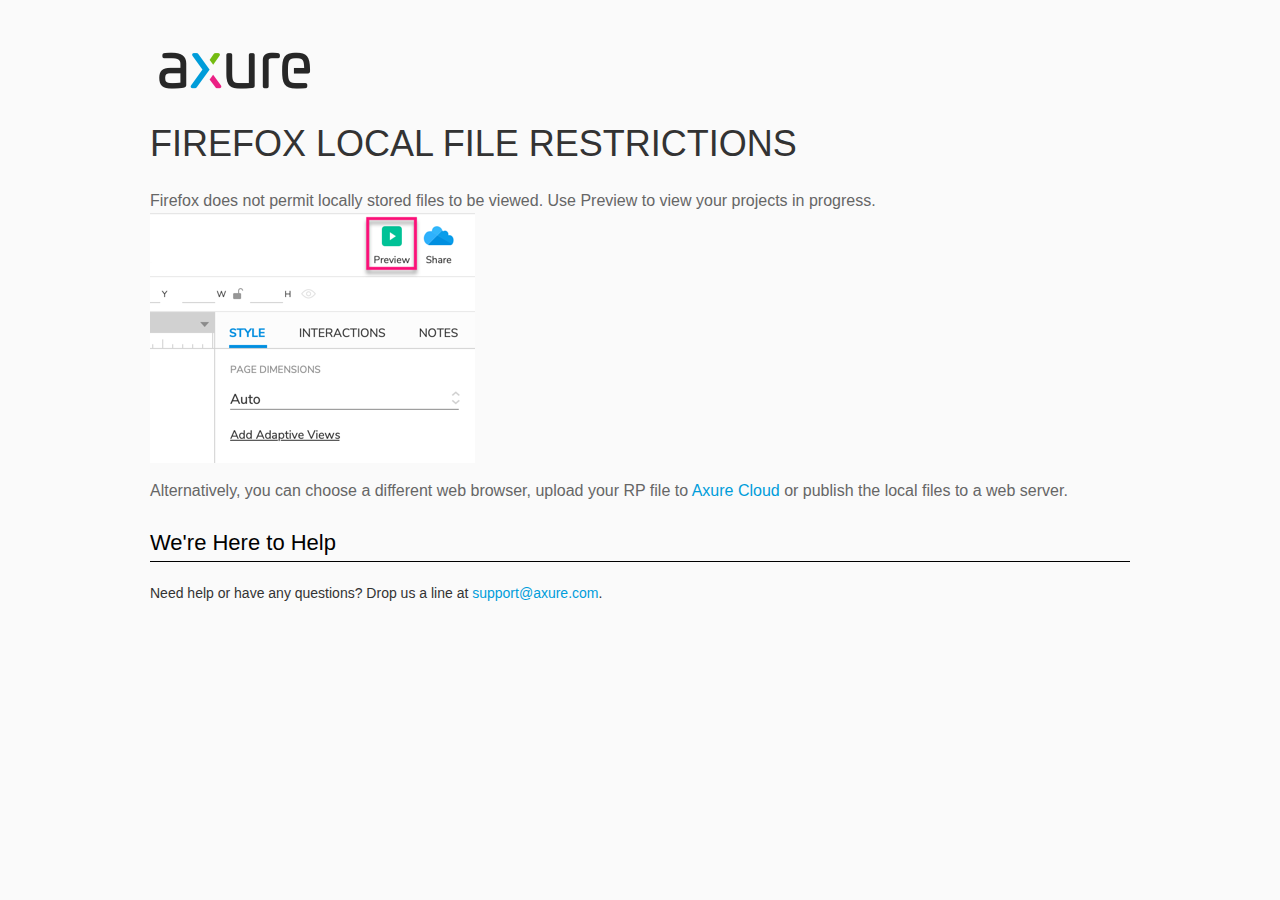
<file: resources/chrome/firefox.html>
<html>
<head>
    <title>Axure RP - Firefox Local File Restrictions</title>
    <style type="text/css">
        *
        {
            font-family: Helvetica, Arial, sans-serif;
        }
        body
        {
            text-align: center;
            background-color: #fafafa;
        }
        p
        {
            font-size: 14px;
            line-height: 18px;
            color: #333333;
        }
        div.container
        {
            width: 980px;
            margin-left: auto;
            margin-right: auto;
            text-align: left;
        }
        a
        {
            text-decoration: none;
            color: #009dda;
        }
        .button
        {
            background: #A502B3;
            font: normal 16px Arial, sans-serif;
            color: #FFFFFF;
            padding: 10px 30px 10px 30px;
            border: 2px solid #A502B3;
            display: inline-block;
            margin-top: 10px;
            text-transform: uppercase;
            font-size: 14px;
	    border-radius: 4px;
        }
        a:hover.button
        {
            border: 2px solid #A502B3;
	    color: #A502B3;
	    background-color: #FFFFFF;
        }
        div.left
        {
            width: 400px;
            float: left;
            margin-right: 80px;
        }
        div.right
        {
            width: 400px;
            float: left;
        }
        div.buttonContainer
        {
            text-align: center;
        }
        h1
        {
            font-size: 36px;
            color: #333333;
            line-height: 50px;
            margin-bottom: 20px;
            font-weight: normal;
        }
        h2
        {
            font-size: 24px;
            font-weight: normal;
            color: #08639C;
            text-align: center;
        }
        h3
        {
            font-size: 16px;
            line-height: 24px;
            color: #333333;
            font-weight: normal;
        }
        .heading
        {
            border-bottom: 1px solid black;
	    height: 36px;
            line-height: 36px;
            font-size: 22px;
            color: #000000;
        }
        span.faq
        {
            font-size: 16px;
            font-weight: normal;
	    text-transform: uppercase;
            color: #333333;
            display: block;
        }
    </style>
</head>
<body>
    <div class="container">
        <br />
        <br />
        <img src="axure_logo.png" alt="axure" />
        <br />
        <h1>
            FIREFOX LOCAL FILE RESTRICTIONS</h1>
        <p style="font-size: 16px; line-height: 24px; color: #666666; margin-top: 10px;">
            Firefox does not permit locally stored files to be viewed. Use Preview to view your projects in progress.
<img src="preview-rp.png" alt="preview"/>
          </p>
            <p style="font-size: 16px; line-height: 24px; color: #666666; margin-top: 10px;">
          Alternatively,  you can choose a different web browser, upload your RP file to <a href="https://app.axure.cloud">Axure Cloud</a> or publish the local files to a web server.</p>
        <h3 class="heading">
            We're Here to Help</h3>
        <p>
            Need help or have any questions? Drop us a line at <a href="mailto:support@axure.com">
                support@axure.com</a>.
        </p>
        <div style="clear: both; height: 20px;">
        </div>
    </div>
</body>
</html>
</file>
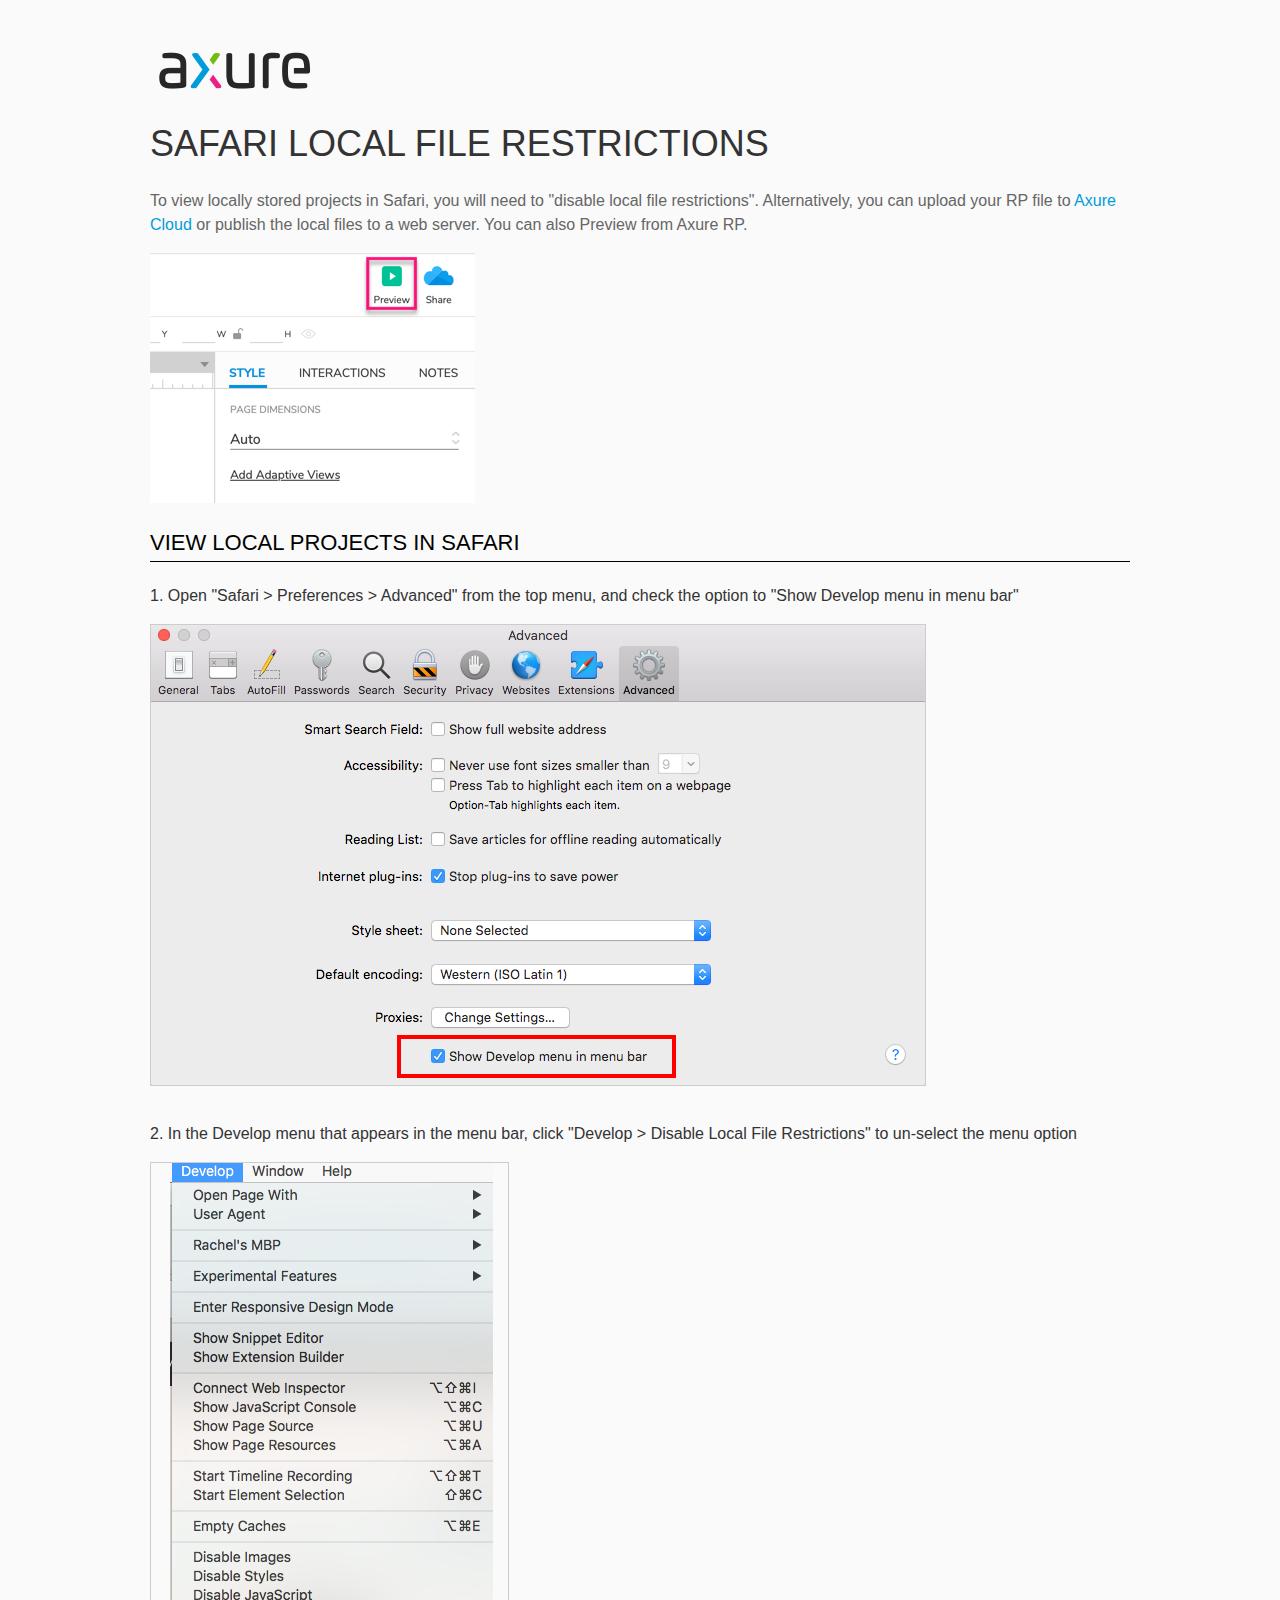
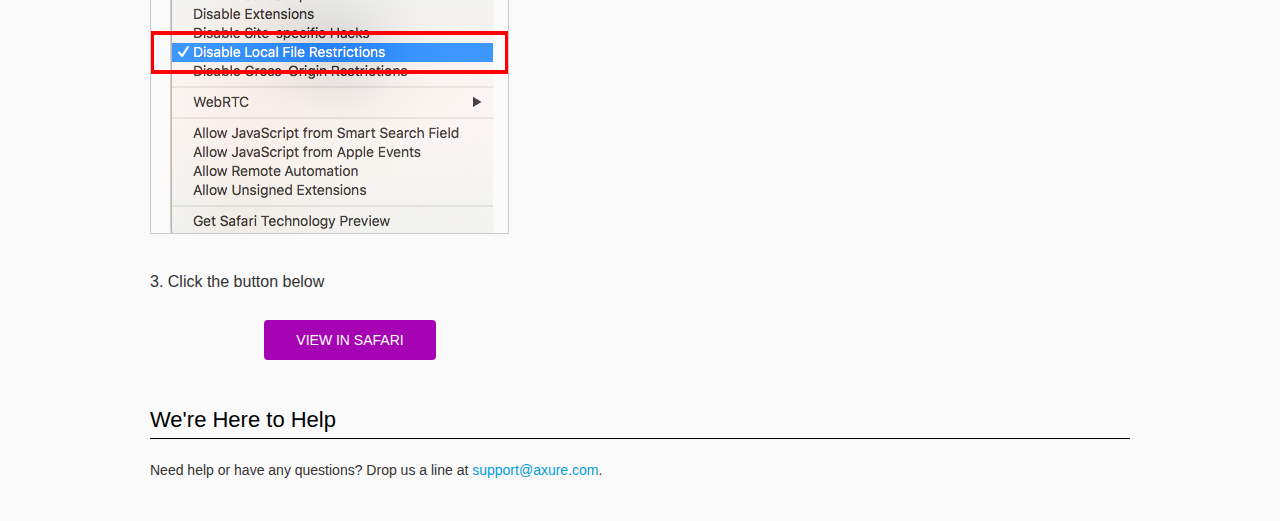
<file: resources/chrome/safari.html>
<html>
<head>
    <title>Axure RP - Safari Local File Restrictions</title>
    <style type="text/css">
        *
        {
            font-family: Helvetica, Arial, sans-serif;
        }
        body
        {
            text-align: center;
            background-color: #fafafa;
        }
        p
        {
            font-size: 14px;
            line-height: 18px;
            color: #333333;
        }
        div.container
        {
            width: 980px;
            margin-left: auto;
            margin-right: auto;
            text-align: left;
        }
        a
        {
            text-decoration: none;
            color: #009dda;
        }
        .button
        {
            background: #A502B3;
            font: normal 16px Arial, sans-serif;
            color: #FFFFFF;
            padding: 10px 30px 10px 30px;
            border: 2px solid #A502B3;
            display: inline-block;
            margin-top: 10px;
            text-transform: uppercase;
            font-size: 14px;
	    border-radius: 4px;
        }
        a:hover.button
        {
            border: 2px solid #A502B3;
	    color: #A502B3;
	    background-color: #FFFFFF;
        }
        div.left
        {
            width: 400px;
            float: left;
            margin-right: 80px;
        }
        div.right
        {
            width: 400px;
            float: left;
        }
        div.buttonContainer
        {
            text-align: center;
        }
        h1
        {
            font-size: 36px;
            color: #333333;
            line-height: 50px;
            margin-bottom: 20px;
            font-weight: normal;
        }
        h2
        {
            font-size: 24px;
            font-weight: normal;
            color: #08639C;
            text-align: center;
        }
        h3
        {
            font-size: 16px;
            line-height: 24px;
            color: #333333;
            font-weight: normal;
        }
        .heading
        {
            border-bottom: 1px solid black;
	    height: 36px;
            line-height: 36px;
            font-size: 22px;
            color: #000000;
        }
        span.faq
        {
            font-size: 16px;
            font-weight: normal;
	    text-transform: uppercase;
            color: #333333;
            display: block;
        }
    </style>
</head>
<body>
    <div class="container">
        <br />
        <br />
        <img src="axure_logo.png" alt="axure" />
        <br />
        <h1>
            SAFARI LOCAL FILE RESTRICTIONS</h1>
        <p style="font-size: 16px; line-height: 24px; color: #666666; margin-top: 10px;">
            To view locally stored projects in Safari, you will need to "disable local file restrictions". Alternatively,
            you can upload your RP file to <a href="https://www.axure.cloud">Axure Cloud</a> or publish the local files to a web server. You can also Preview from Axure RP.</p>
            <img src="preview-rp.png" alt="preview"/>
        <h3 class="heading">
            VIEW LOCAL PROJECTS IN SAFARI</h3>
        <div class="">
            <h3>
                1. Open "Safari > Preferences > Advanced" from the top menu, and check the option to "Show Develop menu in menu bar"</h3>
            <img src="safari_advanced.png" alt="advanced" />
        </div>
        <div style="clear: both; height: 20px;">
            &nbsp;
        </div>
        <div class="">
            <h3>
                2. In the Develop menu that appears in the menu bar, click "Develop > Disable Local File Restrictions" to un-select the menu option</h3>
            <img src="safari_restrictions.png" alt="extensions" />
        </div>
        <div style="clear: both; height: 20px;">
            &nbsp;</div>
        <div class="left">
            <h3>
                3. Click the button below
            </h3>
            <div class="buttonContainer">
                <a class="button" href="../../start.html">View in Safari</a>
            </div>
        </div>
        <div style="clear: both; height: 20px;">
        </div>
        <h3 class="heading">
            We're Here to Help</h3>
        <p>
            Need help or have any questions? Drop us a line at <a href="mailto:support@axure.com">
                support@axure.com</a>.
        </p>
        <div style="clear: both; height: 20px;">
        </div>
    </div>
</body>
</html>
</file>
<file: resources/css/axure_rp_page.css>
﻿/* so the window resize fires within a frame in IE7 */
html, body {
    height: 100%;
}

#zoomOverlay {
    position: fixed;
    top: 0;
    left: 0;
    width: 100%;
    height: 100%;
}

#dragOverlay {
    position: fixed;
    top: 0;
    left: 0;
    width: 100%;
    height: 100%;
    cursor: grab;
}

#dragOverlay.dragging__start {
    cursor: grabbing;
}

html.hideScroll::-webkit-scrollbar {
    display: none;
}

html.hideScroll {
    -ms-overflow-style: none;
    scrollbar-width: none;
}

.mobileFrameCursor div * {
    cursor: inherit !important;
}

a {
    color: inherit;
}

p {
    margin: 0px;
    text-rendering: optimizeLegibility;
    font-feature-settings: "kern" 1;
    -webkit-font-feature-settings: "kern";
    -moz-font-feature-settings: "kern";
    -moz-font-feature-settings: "kern=1";
    font-kerning: normal;
}

ul {
    margin:0px;
}

iframe {
    background: #FFFFFF;
}

/* to match IE with C, FF */
input {
    padding: 1px 0px 1px 0px;
    box-sizing: border-box;
    -moz-box-sizing: border-box;
}

input[type=text]::-ms-clear {
    width: 0;
    height: 0;
    display: none;
}

textarea {
    margin: 0px;
    box-sizing: border-box;
    -moz-box-sizing: border-box;
}

select option {
    color: initial;
}

.focused:focus, .selectedFocused:focus {
    outline: none;
}

div.intcases {
    font-family: arial; 
    font-size: 12px;
    text-align:left; 
    border:1px solid #AAA; 
    background:#FFF none repeat scroll 0% 0%; 
    z-index:9999; 
    visibility:hidden; 
    position:absolute;
    padding: 0px;
    border-radius: 3px;
    white-space: nowrap;
}

div.intcaselink {
    cursor: pointer;
    padding: 3px 8px 3px 8px;
    margin: 5px;
    background:#EEE none repeat scroll 0% 0%; 
    border:1px solid #AAA;
    border-radius: 3px;
}

div.refpageimage {
    position: absolute;
    left: 0px;
    top: 0px;
    font-size: 0px;
    width: 16px;
    height: 16px;
    cursor: pointer;
    background-image: url(images/newwindow.gif);
    background-repeat: no-repeat;
}

div.annnoteimage {
    position: absolute;
    left: 0px;
    top: 0px;
    font-size: 0px;
    /*width: 16px;
    height: 12px;*/
    cursor: help;
    /*background-image: url(images/note.gif);*/
    /*background-repeat: no-repeat;*/
    width: 13px;
    height: 12px;
    padding-top: 1px;
    text-align: center;
    background-color: #138CDD;
    -moz-box-shadow: 1px 1px 3px #aaa;
    -webkit-box-shadow: 1px 1px 3px #aaa;
    box-shadow: 1px 1px 3px #aaa;
}

div.annnoteline {
    display: inline-block;
    width: 9px;
    height: 1px;
    border-bottom: 1px solid white;
    margin-top: 1px;
}

div.annnotelabel {
    /*position: absolute;
    left: 0px;
    top: 0px;*/
    font-family: Helvetica,Arial;
    white-space: nowrap;
    
    padding-top: 1px;
    background-color: #fff849;
    font-size: 10px;
    font-weight: bold;
    line-height: 14px;
    margin-right: 3px;
    padding: 0px 4px;
    color: #000;

    -moz-box-shadow: 1px 1px 3px #aaa;
    -webkit-box-shadow: 1px 1px 3px #aaa;
    box-shadow: 1px 1px 3px #aaa;
}

div.annnote {
    display: flex;
    position: absolute;
    cursor: help;
    line-height: 14px;
}

.annotation {
    font-size: 12px;
    padding-left: 2px;
    margin-bottom: 5px;
}

.annotationName {
    /*font-size: 13px;
    font-weight: bold;
    margin-bottom: 3px;
    white-space: nowrap;*/

    font-family: 'Trebuchet MS';
    font-size: 14px;
    font-weight: bold;
    margin-bottom: 5px;
    white-space: nowrap;
}

.annotationValue {
    font-family: Arial, Helvetica, Sans-Serif;
    font-size: 12px;
    color: #4a4a4a;
    line-height: 21px;
    margin-bottom: 20px;
}

.noteLink {
    text-decoration: inherit;
    color: inherit;
}

.noteLink:hover {
    background-color: white;
}

/* this is a fix for the issue where dialogs jump around and takes the text-align from the body */
.dialogFix {
    position:absolute;
    text-align:left;
    border: 1px solid #8f949a;
}


@keyframes pulsate {
  from {
    box-shadow: 0 0 10px #15d6ba;
  }
  to {
    box-shadow: 0 0 20px #15d6ba;
  }
}

@-webkit-keyframes pulsate {
  from {
    -webkit-box-shadow: 0 0 10px #15d6ba;
    box-shadow: 0 0 10px #15d6ba;
  }
  to {
    -webkit-box-shadow: 0 0 20px #15d6ba;
    box-shadow: 0 0 20px #15d6ba;
  }
}
 
@-moz-keyframes pulsate {
  from {
    -moz-box-shadow: 0 0 10px #15d6ba;
    box-shadow: 0 0 10px #15d6ba;
  }
  to {
    -moz-box-shadow: 0 0 20px #15d6ba;
    box-shadow: 0 0 20px #15d6ba;
  }
}

.legacyPulsateBorder {
    /*border: 5px solid #15d6ba;
    margin: -5px;*/
    -moz-box-shadow: 0 0 10px 3px #15d6ba;
    box-shadow: 0 0 10px 3px #15d6ba;
}

.pulsateBorder {
  animation-name: pulsate;
  animation-timing-function: ease-in-out;
  animation-duration: 0.9s;
  animation-iteration-count: infinite;
  animation-direction: alternate;
  
  -webkit-animation-name: pulsate;
  -webkit-animation-timing-function: ease-in-out;
  -webkit-animation-duration: 0.9s;
  -webkit-animation-iteration-count: infinite;
  -webkit-animation-direction: alternate;

  -moz-animation-name: pulsate;
  -moz-animation-timing-function: ease-in-out;
  -moz-animation-duration: 0.9s;
  -moz-animation-iteration-count: infinite;
  -moz-animation-direction: alternate;
}

.ax_default_hidden, .ax_default_unplaced{
    display: none;
    visibility: hidden;
}

.widgetNoteSelected {
    -moz-box-shadow: 0 0 10px 3px #138CDD;
    box-shadow: 0 0 10px 3px #138CDD;
    /*-moz-box-shadow: 0 0 20px #3915d6;
    box-shadow: 0 0 20px #3915d6;*/
    /*border: 3px solid #3915d6;*/
    /*margin: -3px;*/
}


.singleImg {
    display: none;
    visibility: hidden;
}

#ios-safari {
    overflow: auto;
    -webkit-overflow-scrolling: touch;
}

#ios-safari-html {
    display: block;
    overflow: auto;
    -webkit-overflow-scrolling: touch;
    position: absolute;
    top: 0;
    left: 0;
    right: 0;
    bottom: 0;
}

#ios-safari-fixed {
    position: absolute;
    pointer-events: none;
    width: initial;
}

#ios-safari-fixed div {
    pointer-events: auto;
}
</file>
<file: data/styles.css>
﻿.ax_default {
  font-family:"Arial Normal", "Arial", sans-serif;
  font-weight:400;
  font-style:normal;
  font-size:13px;
  letter-spacing:normal;
  color:#333333;
  vertical-align:none;
  text-align:center;
  line-height:normal;
  text-transform:none;
}
.shape {
}
.image {
}
.button {
}
.primary_button {
  color:#FFFFFF;
}
.heading_1 {
  font-family:"Arial Normal", "Arial", sans-serif;
  font-weight:bold;
  font-style:normal;
  font-size:32px;
  text-align:left;
}
.heading_2 {
  font-family:"Arial Normal", "Arial", sans-serif;
  font-weight:bold;
  font-style:normal;
  font-size:24px;
  text-align:left;
}
.heading_3 {
  font-family:"Arial Normal", "Arial", sans-serif;
  font-weight:bold;
  font-style:normal;
  font-size:18px;
  text-align:left;
}
.heading_4 {
  font-family:"Arial Normal", "Arial", sans-serif;
  font-weight:bold;
  font-style:normal;
  font-size:14px;
  text-align:left;
}
.heading_5 {
  font-family:"Arial Normal", "Arial", sans-serif;
  font-weight:bold;
  font-style:normal;
  text-align:left;
}
.heading_6 {
  font-family:"Arial Normal", "Arial", sans-serif;
  font-weight:bold;
  font-style:normal;
  font-size:10px;
  text-align:left;
}
.label {
  font-size:13px;
  text-align:left;
}
.paragraph {
  text-align:left;
}
.table_cell {
}
.line {
}
.arrow {
}
.connector {
}
.menu_item {
}
.snapshot {
}
.sticky_4 {
  text-align:left;
}
.form_hint {
  color:#999999;
}
.form_disabled {
}
.icon {
}
.link_button {
  color:#169BD5;
}
.flow_shape {
}
.primary_button1 {
  color:#FFFFFF;
}
.text_link_mouse_over {
}
.text_link_mouse_down {
}
.shape1 {
}
.box_2 {
}
.box_1 {
}
.ellipse {
}
.placeholder {
}
.box_3 {
}
.text_field {
  color:#000000;
  text-align:left;
}
.droplist {
  color:#000000;
  text-align:left;
}
.list_box {
  color:#000000;
  text-align:left;
}
.radio_button {
  text-align:left;
}
.flow_shape1 {
}
.label1 {
  font-size:14px;
  text-align:left;
}
.text_link {
  color:#0000FF;
}
.line1 {
}
.text_area {
  color:#000000;
  text-align:left;
}
.radio_button1 {
  text-align:left;
}
.checkbox {
  text-align:left;
}
textarea, select, input, button { outline: none; }
</file>
<file: files/主畫面/styles.css>
﻿body {
  margin:0px;
  background-image:none;
  position:relative;
  left:-0px;
  width:1920px;
  margin-left:auto;
  margin-right:auto;
  text-align:left;
}
.form_sketch {
  border-color:transparent;
  background-color:transparent;
}
#base {
  position:absolute;
  z-index:0;
}
#u1 {
  border-width:0px;
  position:absolute;
  left:0px;
  top:0px;
  width:0px;
  height:0px;
}
#u2_div {
  border-width:0px;
  position:absolute;
  left:0px;
  top:0px;
  width:1842px;
  height:85px;
  background:inherit;
  background-color:rgba(242, 242, 242, 0);
  box-sizing:border-box;
  border-width:1px;
  border-style:solid;
  border-color:rgba(121, 121, 121, 1);
  border-radius:5px;
  -moz-box-shadow:none;
  -webkit-box-shadow:none;
  box-shadow:none;
  font-size:28px;
}
#u2 {
  border-width:0px;
  position:absolute;
  left:26px;
  top:12px;
  width:1842px;
  height:85px;
  display:flex;
  font-size:28px;
}
#u2 .text {
  position:absolute;
  align-self:center;
  padding:2px 2px 2px 2px;
  box-sizing:border-box;
  width:100%;
}
#u2_text {
  border-width:0px;
  word-wrap:break-word;
  text-transform:none;
  visibility:hidden;
}
#u3_img {
  border-width:0px;
  position:absolute;
  left:0px;
  top:0px;
  width:100px;
  height:51px;
}
#u3 {
  border-width:0px;
  position:absolute;
  left:46px;
  top:29px;
  width:100px;
  height:51px;
  display:flex;
  font-size:28px;
}
#u3 .text {
  position:absolute;
  align-self:center;
  padding:2px 2px 2px 2px;
  box-sizing:border-box;
  width:100%;
}
#u3_text {
  border-width:0px;
  word-wrap:break-word;
  text-transform:none;
  visibility:hidden;
}
#u4_div {
  border-width:0px;
  position:absolute;
  left:0px;
  top:0px;
  width:56px;
  height:32px;
  background:inherit;
  background-color:rgba(255, 255, 255, 0);
  border:none;
  border-radius:0px;
  -moz-box-shadow:none;
  -webkit-box-shadow:none;
  box-shadow:none;
  font-family:"Arial Negreta", "Arial Normal", "Arial", sans-serif;
  font-weight:700;
  font-style:normal;
  font-size:28px;
  color:#000000;
}
#u4 {
  border-width:0px;
  position:absolute;
  left:184px;
  top:40px;
  width:56px;
  height:32px;
  display:flex;
  opacity:0.4;
  font-family:"Arial Negreta", "Arial Normal", "Arial", sans-serif;
  font-weight:700;
  font-style:normal;
  font-size:28px;
  color:#000000;
}
#u4 .text {
  position:absolute;
  align-self:flex-start;
  padding:0px 0px 0px 0px;
  box-sizing:border-box;
  width:100%;
}
#u4_div.mouseOver {
  border-width:0px;
  position:absolute;
  left:0px;
  top:0px;
  width:56px;
  height:32px;
  background:inherit;
  background-color:rgba(255, 255, 255, 0);
  border:none;
  border-radius:0px;
  -moz-box-shadow:none;
  -webkit-box-shadow:none;
  box-shadow:none;
  font-family:"Arial Negreta", "Arial Normal", "Arial", sans-serif;
  font-weight:700;
  font-style:normal;
  font-size:28px;
  color:#000000;
}
#u4.mouseOver {
}
#u4_text {
  border-width:0px;
  white-space:nowrap;
  text-transform:none;
}
#u5 {
  border-width:0px;
  position:absolute;
  left:0px;
  top:0px;
  width:0px;
  height:0px;
}
#u6 {
  border-width:0px;
  position:absolute;
  left:0px;
  top:0px;
  width:0px;
  height:0px;
}
#u7_img {
  border-width:0px;
  position:absolute;
  left:0px;
  top:0px;
  width:8px;
  height:8px;
}
#u7 {
  border-width:0px;
  position:absolute;
  left:341px;
  top:45px;
  width:8px;
  height:8px;
  display:flex;
  -webkit-transform:rotate(180deg);
  -moz-transform:rotate(180deg);
  -ms-transform:rotate(180deg);
  transform:rotate(180deg);
  font-size:28px;
  color:#8C8C8C;
}
#u7 .text {
  position:absolute;
  align-self:center;
  padding:2px 2px 2px 2px;
  box-sizing:border-box;
  width:100%;
}
#u7_text {
  border-width:0px;
  word-wrap:break-word;
  text-transform:none;
  visibility:hidden;
}
#u8_div {
  border-width:0px;
  position:absolute;
  left:0px;
  top:0px;
  width:63px;
  height:32px;
  background:inherit;
  background-color:rgba(255, 255, 255, 0);
  border:none;
  border-radius:0px;
  -moz-box-shadow:none;
  -webkit-box-shadow:none;
  box-shadow:none;
  font-family:"Arial Negreta", "Arial Normal", "Arial", sans-serif;
  font-weight:700;
  font-style:normal;
  font-size:28px;
  color:#8C8C8C;
}
#u8 {
  border-width:0px;
  position:absolute;
  left:286px;
  top:40px;
  width:63px;
  height:32px;
  display:flex;
  font-family:"Arial Negreta", "Arial Normal", "Arial", sans-serif;
  font-weight:700;
  font-style:normal;
  font-size:28px;
  color:#8C8C8C;
}
#u8 .text {
  position:absolute;
  align-self:flex-start;
  padding:0px 0px 0px 0px;
  box-sizing:border-box;
  width:100%;
}
#u8_div.mouseOver {
  border-width:0px;
  position:absolute;
  left:0px;
  top:0px;
  width:63px;
  height:32px;
  background:inherit;
  background-color:rgba(255, 255, 255, 0);
  border:none;
  border-radius:0px;
  -moz-box-shadow:none;
  -webkit-box-shadow:none;
  box-shadow:none;
  font-family:"Arial Negreta", "Arial Normal", "Arial", sans-serif;
  font-weight:700;
  font-style:normal;
  font-size:28px;
  color:#8C8C8C;
}
#u8.mouseOver {
}
#u8_text {
  border-width:0px;
  word-wrap:break-word;
  text-transform:none;
}
#u9 {
  border-width:0px;
  position:absolute;
  left:259px;
  top:72px;
  width:133px;
  height:122px;
  visibility:hidden;
}
#u9_state0 {
  border-width:0px;
  position:absolute;
  left:0px;
  top:0px;
  width:133px;
  height:122px;
  -ms-overflow-x:hidden;
  overflow-x:hidden;
  -ms-overflow-y:hidden;
  overflow-y:hidden;
  background-color:rgba(242, 242, 242, 1);
  background-image:none;
  border:none;
  border-radius:5px;
  -moz-box-shadow:none;
  -webkit-box-shadow:none;
  box-shadow:none;
}
#u9_state0_content {
  border-width:0px;
  position:absolute;
  left:0px;
  top:0px;
  width:1px;
  height:1px;
}
#u10_div {
  border-width:0px;
  position:absolute;
  left:0px;
  top:0px;
  width:80px;
  height:23px;
  background:inherit;
  background-color:rgba(255, 255, 255, 0);
  border:none;
  border-radius:0px;
  -moz-box-shadow:none;
  -webkit-box-shadow:none;
  box-shadow:none;
  font-family:"Arial Normal", "Arial", sans-serif;
  font-weight:400;
  font-style:normal;
  font-size:20px;
}
#u10 {
  border-width:0px;
  position:absolute;
  left:30px;
  top:55px;
  width:80px;
  height:23px;
  display:flex;
  font-family:"Arial Normal", "Arial", sans-serif;
  font-weight:400;
  font-style:normal;
  font-size:20px;
}
#u10 .text {
  position:absolute;
  align-self:flex-start;
  padding:0px 0px 0px 0px;
  box-sizing:border-box;
  width:100%;
}
#u10_div.mouseOver {
  border-width:0px;
  position:absolute;
  left:0px;
  top:0px;
  width:80px;
  height:23px;
  background:inherit;
  background-color:rgba(255, 255, 255, 0);
  border:none;
  border-radius:0px;
  -moz-box-shadow:none;
  -webkit-box-shadow:none;
  box-shadow:none;
  font-family:"Arial Normal", "Arial", sans-serif;
  font-weight:400;
  font-style:normal;
  font-size:20px;
}
#u10.mouseOver {
}
#u10_text {
  border-width:0px;
  white-space:nowrap;
  text-transform:none;
}
#u11_div {
  border-width:0px;
  position:absolute;
  left:0px;
  top:0px;
  width:80px;
  height:23px;
  background:inherit;
  background-color:rgba(255, 255, 255, 0);
  border:none;
  border-radius:0px;
  -moz-box-shadow:none;
  -webkit-box-shadow:none;
  box-shadow:none;
  font-family:"Arial Normal", "Arial", sans-serif;
  font-weight:400;
  font-style:normal;
  font-size:20px;
}
#u11 {
  border-width:0px;
  position:absolute;
  left:30px;
  top:20px;
  width:80px;
  height:23px;
  display:flex;
  font-family:"Arial Normal", "Arial", sans-serif;
  font-weight:400;
  font-style:normal;
  font-size:20px;
}
#u11 .text {
  position:absolute;
  align-self:flex-start;
  padding:0px 0px 0px 0px;
  box-sizing:border-box;
  width:100%;
}
#u11_div.mouseOver {
  border-width:0px;
  position:absolute;
  left:0px;
  top:0px;
  width:80px;
  height:23px;
  background:inherit;
  background-color:rgba(255, 255, 255, 0);
  border:none;
  border-radius:0px;
  -moz-box-shadow:none;
  -webkit-box-shadow:none;
  box-shadow:none;
  font-family:"Arial Normal", "Arial", sans-serif;
  font-weight:400;
  font-style:normal;
  font-size:20px;
}
#u11.mouseOver {
}
#u11_text {
  border-width:0px;
  white-space:nowrap;
  text-transform:none;
}
#u12_div {
  border-width:0px;
  position:absolute;
  left:0px;
  top:0px;
  width:39px;
  height:23px;
  background:inherit;
  background-color:rgba(255, 255, 255, 0);
  border:none;
  border-radius:0px;
  -moz-box-shadow:none;
  -webkit-box-shadow:none;
  box-shadow:none;
  font-family:"Arial Normal", "Arial", sans-serif;
  font-weight:400;
  font-style:normal;
  font-size:20px;
}
#u12 {
  border-width:0px;
  position:absolute;
  left:34px;
  top:90px;
  width:39px;
  height:23px;
  display:flex;
  font-family:"Arial Normal", "Arial", sans-serif;
  font-weight:400;
  font-style:normal;
  font-size:20px;
}
#u12 .text {
  position:absolute;
  align-self:flex-start;
  padding:0px 0px 0px 0px;
  box-sizing:border-box;
  width:100%;
}
#u12_div.mouseOver {
  border-width:0px;
  position:absolute;
  left:0px;
  top:0px;
  width:39px;
  height:23px;
  background:inherit;
  background-color:rgba(255, 255, 255, 0);
  border:none;
  border-radius:0px;
  -moz-box-shadow:none;
  -webkit-box-shadow:none;
  box-shadow:none;
  font-family:"Arial Normal", "Arial", sans-serif;
  font-weight:400;
  font-style:normal;
  font-size:20px;
}
#u12.mouseOver {
}
#u12_text {
  border-width:0px;
  white-space:nowrap;
  text-transform:none;
}
#u13_input {
  position:absolute;
  left:0px;
  top:0px;
  width:200px;
  height:40px;
  padding:10px 10px 10px 10px;
  font-family:"Arial Normal", "Arial", sans-serif;
  font-weight:400;
  font-style:normal;
  font-size:28px;
  letter-spacing:normal;
  color:#8C8C8C;
  vertical-align:none;
  text-align:left;
  text-transform:none;
  background-color:transparent;
  border-color:transparent;
}
#u13_input.focused {
  position:absolute;
  left:0px;
  top:0px;
  width:200px;
  height:40px;
  padding:10px 10px 10px 10px;
  font-family:"Arial Normal", "Arial", sans-serif;
  font-weight:400;
  font-style:normal;
  font-size:28px;
  letter-spacing:normal;
  color:#8C8C8C;
  vertical-align:none;
  text-align:left;
  text-transform:none;
  background-color:transparent;
  border-color:transparent;
}
#u13_input.hint {
  position:absolute;
  left:0px;
  top:0px;
  width:200px;
  height:40px;
  padding:10px 10px 10px 10px;
  font-family:"Arial Normal", "Arial", sans-serif;
  font-weight:400;
  font-style:normal;
  font-size:28px;
  letter-spacing:normal;
  color:#999999;
  vertical-align:none;
  text-align:left;
  text-transform:none;
  background-color:transparent;
  border-color:transparent;
}
#u13_input.disabled {
  position:absolute;
  left:0px;
  top:0px;
  width:200px;
  height:40px;
  padding:10px 10px 10px 10px;
  font-family:"Arial Normal", "Arial", sans-serif;
  font-weight:400;
  font-style:normal;
  font-size:28px;
  letter-spacing:normal;
  color:#8C8C8C;
  vertical-align:none;
  text-align:left;
  text-transform:none;
  background-color:transparent;
  border-color:transparent;
}
#u13_input.focused.hint {
  position:absolute;
  left:0px;
  top:0px;
  width:200px;
  height:40px;
  padding:10px 10px 10px 10px;
  font-family:"Arial Normal", "Arial", sans-serif;
  font-weight:400;
  font-style:normal;
  font-size:28px;
  letter-spacing:normal;
  color:#999999;
  vertical-align:none;
  text-align:left;
  text-transform:none;
  background-color:transparent;
  border-color:transparent;
}
#u13_input.hint.disabled {
  position:absolute;
  left:0px;
  top:0px;
  width:200px;
  height:40px;
  padding:10px 10px 10px 10px;
  font-family:"Arial Normal", "Arial", sans-serif;
  font-weight:400;
  font-style:normal;
  font-size:28px;
  letter-spacing:normal;
  color:#999999;
  vertical-align:none;
  text-align:left;
  text-transform:none;
  background-color:transparent;
  border-color:transparent;
}
#u13_div {
  border-width:0px;
  position:absolute;
  left:0px;
  top:0px;
  width:200px;
  height:40px;
  background:inherit;
  background-color:rgba(255, 255, 255, 1);
  box-sizing:border-box;
  border-width:1px;
  border-style:solid;
  border-color:rgba(215, 215, 215, 1);
  border-radius:5px;
  -moz-box-shadow:none;
  -webkit-box-shadow:none;
  box-shadow:none;
  font-size:28px;
  color:#8C8C8C;
}
#u13 {
  border-width:0px;
  position:absolute;
  left:1547px;
  top:33px;
  width:200px;
  height:40px;
  display:flex;
  font-size:28px;
  color:#8C8C8C;
}
#u13 .text {
  position:absolute;
  align-self:center;
  padding:10px 10px 10px 10px;
  box-sizing:border-box;
  width:100%;
}
#u13_div.focused {
  border-width:0px;
  position:absolute;
  left:0px;
  top:0px;
  width:200px;
  height:40px;
  background:inherit;
  background-color:rgba(255, 255, 255, 1);
  box-sizing:border-box;
  border-width:1px;
  border-style:solid;
  border-color:rgba(51, 51, 51, 1);
  border-radius:5px;
  -moz-box-shadow:none;
  -webkit-box-shadow:none;
  box-shadow:none;
  font-size:28px;
  color:#8C8C8C;
}
#u13.focused {
}
#u13_div.hint {
  border-width:0px;
  position:absolute;
  left:0px;
  top:0px;
  width:200px;
  height:40px;
  background:inherit;
  background-color:rgba(255, 255, 255, 1);
  box-sizing:border-box;
  border-width:1px;
  border-style:solid;
  border-color:rgba(215, 215, 215, 1);
  border-radius:5px;
  -moz-box-shadow:none;
  -webkit-box-shadow:none;
  box-shadow:none;
  font-size:28px;
  color:#8C8C8C;
}
#u13.hint {
}
#u13_div.disabled {
  border-width:0px;
  position:absolute;
  left:0px;
  top:0px;
  width:200px;
  height:40px;
  background:inherit;
  background-color:rgba(240, 240, 240, 1);
  box-sizing:border-box;
  border-width:1px;
  border-style:solid;
  border-color:rgba(215, 215, 215, 1);
  border-radius:5px;
  -moz-box-shadow:none;
  -webkit-box-shadow:none;
  box-shadow:none;
  font-size:28px;
  color:#8C8C8C;
}
#u13.disabled {
}
#u13_div.focused.hint {
  border-width:0px;
  position:absolute;
  left:0px;
  top:0px;
  width:200px;
  height:40px;
  background:inherit;
  background-color:rgba(255, 255, 255, 1);
  box-sizing:border-box;
  border-width:1px;
  border-style:solid;
  border-color:rgba(51, 51, 51, 1);
  border-radius:5px;
  -moz-box-shadow:none;
  -webkit-box-shadow:none;
  box-shadow:none;
  font-size:28px;
  color:#8C8C8C;
}
#u13.focused.hint {
}
#u13_div.hint.disabled {
  border-width:0px;
  position:absolute;
  left:0px;
  top:0px;
  width:200px;
  height:40px;
  background:inherit;
  background-color:rgba(240, 240, 240, 1);
  box-sizing:border-box;
  border-width:1px;
  border-style:solid;
  border-color:rgba(215, 215, 215, 1);
  border-radius:5px;
  -moz-box-shadow:none;
  -webkit-box-shadow:none;
  box-shadow:none;
  font-size:28px;
  color:#8C8C8C;
}
#u13.hint.disabled {
}
#u14_img {
  border-width:0px;
  position:absolute;
  left:0px;
  top:0px;
  width:16px;
  height:16px;
}
#u14 {
  border-width:0px;
  position:absolute;
  left:1721px;
  top:45px;
  width:16px;
  height:16px;
  display:flex;
  font-size:28px;
  color:#8C8C8C;
}
#u14 .text {
  position:absolute;
  align-self:center;
  padding:2px 2px 2px 2px;
  box-sizing:border-box;
  width:100%;
}
#u14_text {
  border-width:0px;
  word-wrap:break-word;
  text-transform:none;
  visibility:hidden;
}
#u15_img {
  border-width:0px;
  position:absolute;
  left:0px;
  top:0px;
  width:24px;
  height:20px;
}
#u15 {
  border-width:0px;
  position:absolute;
  left:1777px;
  top:45px;
  width:24px;
  height:20px;
  display:flex;
  font-size:28px;
}
#u15 .text {
  position:absolute;
  align-self:center;
  padding:2px 2px 2px 2px;
  box-sizing:border-box;
  width:100%;
}
#u15_img.mouseOver {
}
#u15.mouseOver {
}
#u15_text {
  border-width:0px;
  word-wrap:break-word;
  text-transform:none;
  visibility:hidden;
}
#u16_img {
  border-width:0px;
  position:absolute;
  left:0px;
  top:0px;
  width:17px;
  height:20px;
}
#u16 {
  border-width:0px;
  position:absolute;
  left:1831px;
  top:43px;
  width:17px;
  height:20px;
  display:flex;
  font-size:28px;
}
#u16 .text {
  position:absolute;
  align-self:center;
  padding:2px 2px 2px 2px;
  box-sizing:border-box;
  width:100%;
}
#u16_img.mouseOver {
}
#u16.mouseOver {
}
#u16_text {
  border-width:0px;
  word-wrap:break-word;
  text-transform:none;
  visibility:hidden;
}
</file>
<file: files/鑄造/styles.css>
﻿body {
  margin:0px;
  background-image:none;
  position:relative;
  left:-0px;
  width:1920px;
  margin-left:auto;
  margin-right:auto;
  text-align:left;
}
.form_sketch {
  border-color:transparent;
  background-color:transparent;
}
#base {
  position:absolute;
  z-index:0;
}
#u17_div {
  border-width:0px;
  position:absolute;
  left:0px;
  top:0px;
  width:158px;
  height:36px;
  background:inherit;
  background-color:rgba(255, 255, 255, 0);
  border:none;
  border-radius:4px;
  -moz-box-shadow:none;
  -webkit-box-shadow:none;
  box-shadow:none;
  font-family:"Roboto Medium", "Roboto Regular", "Roboto", sans-serif;
  font-weight:500;
  font-style:normal;
  font-size:36px;
  letter-spacing:0.4px;
  color:#000000;
  text-align:left;
}
#u17 {
  border-width:0px;
  position:absolute;
  left:21px;
  top:133px;
  width:158px;
  height:36px;
  display:flex;
  font-family:"Roboto Medium", "Roboto Regular", "Roboto", sans-serif;
  font-weight:500;
  font-style:normal;
  font-size:36px;
  letter-spacing:0.4px;
  color:#000000;
  text-align:left;
}
#u17 .text {
  position:absolute;
  align-self:center;
  padding:10px 8px 10px 8px;
  box-sizing:border-box;
  width:100%;
}
#u17_div.mouseOver {
  border-width:0px;
  position:absolute;
  left:0px;
  top:0px;
  width:158px;
  height:36px;
  background:inherit;
  background-color:rgba(0, 0, 0, 0.03529411764705882);
  border:none;
  border-radius:4px;
  -moz-box-shadow:none;
  -webkit-box-shadow:none;
  box-shadow:none;
  font-family:"Roboto Medium", "Roboto Regular", "Roboto", sans-serif;
  font-weight:500;
  font-style:normal;
  font-size:36px;
  letter-spacing:0.4px;
  color:#000000;
  text-align:left;
}
#u17.mouseOver {
}
#u17_div.mouseDown {
  border-width:0px;
  position:absolute;
  left:0px;
  top:0px;
  width:158px;
  height:36px;
  background:inherit;
  background-color:rgba(0, 0, 0, 0.11764705882352941);
  border:none;
  border-radius:4px;
  -moz-box-shadow:none;
  -webkit-box-shadow:none;
  box-shadow:none;
  font-family:"Roboto Medium", "Roboto Regular", "Roboto", sans-serif;
  font-weight:500;
  font-style:normal;
  font-size:36px;
  letter-spacing:0.4px;
  color:#000000;
  text-align:left;
}
#u17.mouseDown {
}
#u17_div.mouseOver.mouseDown {
  border-width:0px;
  position:absolute;
  left:0px;
  top:0px;
  width:158px;
  height:36px;
  background:inherit;
  background-color:rgba(0, 0, 0, 0.11764705882352941);
  border:none;
  border-radius:4px;
  -moz-box-shadow:none;
  -webkit-box-shadow:none;
  box-shadow:none;
  font-family:"Roboto Medium", "Roboto Regular", "Roboto", sans-serif;
  font-weight:500;
  font-style:normal;
  font-size:36px;
  letter-spacing:0.4px;
  color:#000000;
  text-align:left;
}
#u17.mouseOver.mouseDown {
}
#u17_text {
  border-width:0px;
  white-space:nowrap;
  text-transform:none;
}
#u19 {
  border-width:0px;
  position:absolute;
  left:0px;
  top:0px;
  width:0px;
  height:0px;
}
#u20_div {
  border-width:0px;
  position:absolute;
  left:0px;
  top:0px;
  width:1842px;
  height:85px;
  background:inherit;
  background-color:rgba(242, 242, 242, 0);
  box-sizing:border-box;
  border-width:1px;
  border-style:solid;
  border-color:rgba(121, 121, 121, 1);
  border-radius:5px;
  -moz-box-shadow:none;
  -webkit-box-shadow:none;
  box-shadow:none;
  font-size:28px;
}
#u20 {
  border-width:0px;
  position:absolute;
  left:23px;
  top:10px;
  width:1842px;
  height:85px;
  display:flex;
  font-size:28px;
}
#u20 .text {
  position:absolute;
  align-self:center;
  padding:2px 2px 2px 2px;
  box-sizing:border-box;
  width:100%;
}
#u20_text {
  border-width:0px;
  word-wrap:break-word;
  text-transform:none;
  visibility:hidden;
}
#u21_img {
  border-width:0px;
  position:absolute;
  left:0px;
  top:0px;
  width:100px;
  height:51px;
}
#u21 {
  border-width:0px;
  position:absolute;
  left:43px;
  top:27px;
  width:100px;
  height:51px;
  display:flex;
  font-size:28px;
}
#u21 .text {
  position:absolute;
  align-self:center;
  padding:2px 2px 2px 2px;
  box-sizing:border-box;
  width:100%;
}
#u21_text {
  border-width:0px;
  word-wrap:break-word;
  text-transform:none;
  visibility:hidden;
}
#u22_div {
  border-width:0px;
  position:absolute;
  left:0px;
  top:0px;
  width:56px;
  height:32px;
  background:inherit;
  background-color:rgba(255, 255, 255, 0);
  border:none;
  border-radius:0px;
  -moz-box-shadow:none;
  -webkit-box-shadow:none;
  box-shadow:none;
  font-family:"Arial Negreta", "Arial Normal", "Arial", sans-serif;
  font-weight:700;
  font-style:normal;
  font-size:28px;
  color:#000000;
}
#u22 {
  border-width:0px;
  position:absolute;
  left:181px;
  top:38px;
  width:56px;
  height:32px;
  display:flex;
  opacity:0.4;
  font-family:"Arial Negreta", "Arial Normal", "Arial", sans-serif;
  font-weight:700;
  font-style:normal;
  font-size:28px;
  color:#000000;
}
#u22 .text {
  position:absolute;
  align-self:flex-start;
  padding:0px 0px 0px 0px;
  box-sizing:border-box;
  width:100%;
}
#u22_div.mouseOver {
  border-width:0px;
  position:absolute;
  left:0px;
  top:0px;
  width:56px;
  height:32px;
  background:inherit;
  background-color:rgba(255, 255, 255, 0);
  border:none;
  border-radius:0px;
  -moz-box-shadow:none;
  -webkit-box-shadow:none;
  box-shadow:none;
  font-family:"Arial Negreta", "Arial Normal", "Arial", sans-serif;
  font-weight:700;
  font-style:normal;
  font-size:28px;
  color:#000000;
}
#u22.mouseOver {
}
#u22_text {
  border-width:0px;
  white-space:nowrap;
  text-transform:none;
}
#u23 {
  border-width:0px;
  position:absolute;
  left:0px;
  top:0px;
  width:0px;
  height:0px;
}
#u24 {
  border-width:0px;
  position:absolute;
  left:0px;
  top:0px;
  width:0px;
  height:0px;
}
#u25_img {
  border-width:0px;
  position:absolute;
  left:0px;
  top:0px;
  width:8px;
  height:8px;
}
#u25 {
  border-width:0px;
  position:absolute;
  left:338px;
  top:43px;
  width:8px;
  height:8px;
  display:flex;
  -webkit-transform:rotate(180deg);
  -moz-transform:rotate(180deg);
  -ms-transform:rotate(180deg);
  transform:rotate(180deg);
  font-size:28px;
  color:#8C8C8C;
}
#u25 .text {
  position:absolute;
  align-self:center;
  padding:2px 2px 2px 2px;
  box-sizing:border-box;
  width:100%;
}
#u25_text {
  border-width:0px;
  word-wrap:break-word;
  text-transform:none;
  visibility:hidden;
}
#u26_div {
  border-width:0px;
  position:absolute;
  left:0px;
  top:0px;
  width:63px;
  height:32px;
  background:inherit;
  background-color:rgba(255, 255, 255, 0);
  border:none;
  border-radius:0px;
  -moz-box-shadow:none;
  -webkit-box-shadow:none;
  box-shadow:none;
  font-family:"Arial Negreta", "Arial Normal", "Arial", sans-serif;
  font-weight:700;
  font-style:normal;
  font-size:28px;
  color:#8C8C8C;
}
#u26 {
  border-width:0px;
  position:absolute;
  left:283px;
  top:38px;
  width:63px;
  height:32px;
  display:flex;
  font-family:"Arial Negreta", "Arial Normal", "Arial", sans-serif;
  font-weight:700;
  font-style:normal;
  font-size:28px;
  color:#8C8C8C;
}
#u26 .text {
  position:absolute;
  align-self:flex-start;
  padding:0px 0px 0px 0px;
  box-sizing:border-box;
  width:100%;
}
#u26_div.mouseOver {
  border-width:0px;
  position:absolute;
  left:0px;
  top:0px;
  width:63px;
  height:32px;
  background:inherit;
  background-color:rgba(255, 255, 255, 0);
  border:none;
  border-radius:0px;
  -moz-box-shadow:none;
  -webkit-box-shadow:none;
  box-shadow:none;
  font-family:"Arial Negreta", "Arial Normal", "Arial", sans-serif;
  font-weight:700;
  font-style:normal;
  font-size:28px;
  color:#8C8C8C;
}
#u26.mouseOver {
}
#u26_text {
  border-width:0px;
  word-wrap:break-word;
  text-transform:none;
}
#u27 {
  border-width:0px;
  position:absolute;
  left:256px;
  top:70px;
  width:133px;
  height:122px;
  visibility:hidden;
}
#u27_state0 {
  border-width:0px;
  position:absolute;
  left:0px;
  top:0px;
  width:133px;
  height:122px;
  -ms-overflow-x:hidden;
  overflow-x:hidden;
  -ms-overflow-y:hidden;
  overflow-y:hidden;
  background-color:rgba(242, 242, 242, 1);
  background-image:none;
  border:none;
  border-radius:5px;
  -moz-box-shadow:none;
  -webkit-box-shadow:none;
  box-shadow:none;
}
#u27_state0_content {
  border-width:0px;
  position:absolute;
  left:0px;
  top:0px;
  width:1px;
  height:1px;
}
#u28_div {
  border-width:0px;
  position:absolute;
  left:0px;
  top:0px;
  width:80px;
  height:23px;
  background:inherit;
  background-color:rgba(255, 255, 255, 0);
  border:none;
  border-radius:0px;
  -moz-box-shadow:none;
  -webkit-box-shadow:none;
  box-shadow:none;
  font-family:"Arial Normal", "Arial", sans-serif;
  font-weight:400;
  font-style:normal;
  font-size:20px;
}
#u28 {
  border-width:0px;
  position:absolute;
  left:30px;
  top:55px;
  width:80px;
  height:23px;
  display:flex;
  font-family:"Arial Normal", "Arial", sans-serif;
  font-weight:400;
  font-style:normal;
  font-size:20px;
}
#u28 .text {
  position:absolute;
  align-self:flex-start;
  padding:0px 0px 0px 0px;
  box-sizing:border-box;
  width:100%;
}
#u28_div.mouseOver {
  border-width:0px;
  position:absolute;
  left:0px;
  top:0px;
  width:80px;
  height:23px;
  background:inherit;
  background-color:rgba(255, 255, 255, 0);
  border:none;
  border-radius:0px;
  -moz-box-shadow:none;
  -webkit-box-shadow:none;
  box-shadow:none;
  font-family:"Arial Normal", "Arial", sans-serif;
  font-weight:400;
  font-style:normal;
  font-size:20px;
}
#u28.mouseOver {
}
#u28_text {
  border-width:0px;
  white-space:nowrap;
  text-transform:none;
}
#u29_div {
  border-width:0px;
  position:absolute;
  left:0px;
  top:0px;
  width:80px;
  height:23px;
  background:inherit;
  background-color:rgba(255, 255, 255, 0);
  border:none;
  border-radius:0px;
  -moz-box-shadow:none;
  -webkit-box-shadow:none;
  box-shadow:none;
  font-family:"Arial Normal", "Arial", sans-serif;
  font-weight:400;
  font-style:normal;
  font-size:20px;
}
#u29 {
  border-width:0px;
  position:absolute;
  left:30px;
  top:20px;
  width:80px;
  height:23px;
  display:flex;
  font-family:"Arial Normal", "Arial", sans-serif;
  font-weight:400;
  font-style:normal;
  font-size:20px;
}
#u29 .text {
  position:absolute;
  align-self:flex-start;
  padding:0px 0px 0px 0px;
  box-sizing:border-box;
  width:100%;
}
#u29_div.mouseOver {
  border-width:0px;
  position:absolute;
  left:0px;
  top:0px;
  width:80px;
  height:23px;
  background:inherit;
  background-color:rgba(255, 255, 255, 0);
  border:none;
  border-radius:0px;
  -moz-box-shadow:none;
  -webkit-box-shadow:none;
  box-shadow:none;
  font-family:"Arial Normal", "Arial", sans-serif;
  font-weight:400;
  font-style:normal;
  font-size:20px;
}
#u29.mouseOver {
}
#u29_text {
  border-width:0px;
  white-space:nowrap;
  text-transform:none;
}
#u30_div {
  border-width:0px;
  position:absolute;
  left:0px;
  top:0px;
  width:39px;
  height:23px;
  background:inherit;
  background-color:rgba(255, 255, 255, 0);
  border:none;
  border-radius:0px;
  -moz-box-shadow:none;
  -webkit-box-shadow:none;
  box-shadow:none;
  font-family:"Arial Normal", "Arial", sans-serif;
  font-weight:400;
  font-style:normal;
  font-size:20px;
}
#u30 {
  border-width:0px;
  position:absolute;
  left:34px;
  top:90px;
  width:39px;
  height:23px;
  display:flex;
  font-family:"Arial Normal", "Arial", sans-serif;
  font-weight:400;
  font-style:normal;
  font-size:20px;
}
#u30 .text {
  position:absolute;
  align-self:flex-start;
  padding:0px 0px 0px 0px;
  box-sizing:border-box;
  width:100%;
}
#u30_div.mouseOver {
  border-width:0px;
  position:absolute;
  left:0px;
  top:0px;
  width:39px;
  height:23px;
  background:inherit;
  background-color:rgba(255, 255, 255, 0);
  border:none;
  border-radius:0px;
  -moz-box-shadow:none;
  -webkit-box-shadow:none;
  box-shadow:none;
  font-family:"Arial Normal", "Arial", sans-serif;
  font-weight:400;
  font-style:normal;
  font-size:20px;
}
#u30.mouseOver {
}
#u30_text {
  border-width:0px;
  white-space:nowrap;
  text-transform:none;
}
#u31_input {
  position:absolute;
  left:0px;
  top:0px;
  width:200px;
  height:40px;
  padding:10px 10px 10px 10px;
  font-family:"Arial Normal", "Arial", sans-serif;
  font-weight:400;
  font-style:normal;
  font-size:28px;
  letter-spacing:normal;
  color:#8C8C8C;
  vertical-align:none;
  text-align:left;
  text-transform:none;
  background-color:transparent;
  border-color:transparent;
}
#u31_input.focused {
  position:absolute;
  left:0px;
  top:0px;
  width:200px;
  height:40px;
  padding:10px 10px 10px 10px;
  font-family:"Arial Normal", "Arial", sans-serif;
  font-weight:400;
  font-style:normal;
  font-size:28px;
  letter-spacing:normal;
  color:#8C8C8C;
  vertical-align:none;
  text-align:left;
  text-transform:none;
  background-color:transparent;
  border-color:transparent;
}
#u31_input.hint {
  position:absolute;
  left:0px;
  top:0px;
  width:200px;
  height:40px;
  padding:10px 10px 10px 10px;
  font-family:"Arial Normal", "Arial", sans-serif;
  font-weight:400;
  font-style:normal;
  font-size:28px;
  letter-spacing:normal;
  color:#999999;
  vertical-align:none;
  text-align:left;
  text-transform:none;
  background-color:transparent;
  border-color:transparent;
}
#u31_input.disabled {
  position:absolute;
  left:0px;
  top:0px;
  width:200px;
  height:40px;
  padding:10px 10px 10px 10px;
  font-family:"Arial Normal", "Arial", sans-serif;
  font-weight:400;
  font-style:normal;
  font-size:28px;
  letter-spacing:normal;
  color:#8C8C8C;
  vertical-align:none;
  text-align:left;
  text-transform:none;
  background-color:transparent;
  border-color:transparent;
}
#u31_input.focused.hint {
  position:absolute;
  left:0px;
  top:0px;
  width:200px;
  height:40px;
  padding:10px 10px 10px 10px;
  font-family:"Arial Normal", "Arial", sans-serif;
  font-weight:400;
  font-style:normal;
  font-size:28px;
  letter-spacing:normal;
  color:#999999;
  vertical-align:none;
  text-align:left;
  text-transform:none;
  background-color:transparent;
  border-color:transparent;
}
#u31_input.hint.disabled {
  position:absolute;
  left:0px;
  top:0px;
  width:200px;
  height:40px;
  padding:10px 10px 10px 10px;
  font-family:"Arial Normal", "Arial", sans-serif;
  font-weight:400;
  font-style:normal;
  font-size:28px;
  letter-spacing:normal;
  color:#999999;
  vertical-align:none;
  text-align:left;
  text-transform:none;
  background-color:transparent;
  border-color:transparent;
}
#u31_div {
  border-width:0px;
  position:absolute;
  left:0px;
  top:0px;
  width:200px;
  height:40px;
  background:inherit;
  background-color:rgba(255, 255, 255, 1);
  box-sizing:border-box;
  border-width:1px;
  border-style:solid;
  border-color:rgba(215, 215, 215, 1);
  border-radius:5px;
  -moz-box-shadow:none;
  -webkit-box-shadow:none;
  box-shadow:none;
  font-size:28px;
  color:#8C8C8C;
}
#u31 {
  border-width:0px;
  position:absolute;
  left:1544px;
  top:31px;
  width:200px;
  height:40px;
  display:flex;
  font-size:28px;
  color:#8C8C8C;
}
#u31 .text {
  position:absolute;
  align-self:center;
  padding:10px 10px 10px 10px;
  box-sizing:border-box;
  width:100%;
}
#u31_div.focused {
  border-width:0px;
  position:absolute;
  left:0px;
  top:0px;
  width:200px;
  height:40px;
  background:inherit;
  background-color:rgba(255, 255, 255, 1);
  box-sizing:border-box;
  border-width:1px;
  border-style:solid;
  border-color:rgba(51, 51, 51, 1);
  border-radius:5px;
  -moz-box-shadow:none;
  -webkit-box-shadow:none;
  box-shadow:none;
  font-size:28px;
  color:#8C8C8C;
}
#u31.focused {
}
#u31_div.hint {
  border-width:0px;
  position:absolute;
  left:0px;
  top:0px;
  width:200px;
  height:40px;
  background:inherit;
  background-color:rgba(255, 255, 255, 1);
  box-sizing:border-box;
  border-width:1px;
  border-style:solid;
  border-color:rgba(215, 215, 215, 1);
  border-radius:5px;
  -moz-box-shadow:none;
  -webkit-box-shadow:none;
  box-shadow:none;
  font-size:28px;
  color:#8C8C8C;
}
#u31.hint {
}
#u31_div.disabled {
  border-width:0px;
  position:absolute;
  left:0px;
  top:0px;
  width:200px;
  height:40px;
  background:inherit;
  background-color:rgba(240, 240, 240, 1);
  box-sizing:border-box;
  border-width:1px;
  border-style:solid;
  border-color:rgba(215, 215, 215, 1);
  border-radius:5px;
  -moz-box-shadow:none;
  -webkit-box-shadow:none;
  box-shadow:none;
  font-size:28px;
  color:#8C8C8C;
}
#u31.disabled {
}
#u31_div.focused.hint {
  border-width:0px;
  position:absolute;
  left:0px;
  top:0px;
  width:200px;
  height:40px;
  background:inherit;
  background-color:rgba(255, 255, 255, 1);
  box-sizing:border-box;
  border-width:1px;
  border-style:solid;
  border-color:rgba(51, 51, 51, 1);
  border-radius:5px;
  -moz-box-shadow:none;
  -webkit-box-shadow:none;
  box-shadow:none;
  font-size:28px;
  color:#8C8C8C;
}
#u31.focused.hint {
}
#u31_div.hint.disabled {
  border-width:0px;
  position:absolute;
  left:0px;
  top:0px;
  width:200px;
  height:40px;
  background:inherit;
  background-color:rgba(240, 240, 240, 1);
  box-sizing:border-box;
  border-width:1px;
  border-style:solid;
  border-color:rgba(215, 215, 215, 1);
  border-radius:5px;
  -moz-box-shadow:none;
  -webkit-box-shadow:none;
  box-shadow:none;
  font-size:28px;
  color:#8C8C8C;
}
#u31.hint.disabled {
}
#u32_img {
  border-width:0px;
  position:absolute;
  left:0px;
  top:0px;
  width:16px;
  height:16px;
}
#u32 {
  border-width:0px;
  position:absolute;
  left:1718px;
  top:43px;
  width:16px;
  height:16px;
  display:flex;
  font-size:28px;
  color:#8C8C8C;
}
#u32 .text {
  position:absolute;
  align-self:center;
  padding:2px 2px 2px 2px;
  box-sizing:border-box;
  width:100%;
}
#u32_text {
  border-width:0px;
  word-wrap:break-word;
  text-transform:none;
  visibility:hidden;
}
#u33_img {
  border-width:0px;
  position:absolute;
  left:0px;
  top:0px;
  width:24px;
  height:20px;
}
#u33 {
  border-width:0px;
  position:absolute;
  left:1774px;
  top:43px;
  width:24px;
  height:20px;
  display:flex;
  font-size:28px;
}
#u33 .text {
  position:absolute;
  align-self:center;
  padding:2px 2px 2px 2px;
  box-sizing:border-box;
  width:100%;
}
#u33_img.mouseOver {
}
#u33.mouseOver {
}
#u33_text {
  border-width:0px;
  word-wrap:break-word;
  text-transform:none;
  visibility:hidden;
}
#u34_img {
  border-width:0px;
  position:absolute;
  left:0px;
  top:0px;
  width:17px;
  height:20px;
}
#u34 {
  border-width:0px;
  position:absolute;
  left:1828px;
  top:41px;
  width:17px;
  height:20px;
  display:flex;
  font-size:28px;
}
#u34 .text {
  position:absolute;
  align-self:center;
  padding:2px 2px 2px 2px;
  box-sizing:border-box;
  width:100%;
}
#u34_img.mouseOver {
}
#u34.mouseOver {
}
#u34_text {
  border-width:0px;
  word-wrap:break-word;
  text-transform:none;
  visibility:hidden;
}
#u35 {
  border-width:0px;
  position:absolute;
  left:21px;
  top:185px;
  width:1833px;
  height:1231px;
}
#u35_state0 {
  border-width:0px;
  position:absolute;
  left:0px;
  top:0px;
  width:1833px;
  height:1231px;
  -ms-overflow-x:hidden;
  overflow-x:hidden;
  -ms-overflow-y:hidden;
  overflow-y:hidden;
  background-image:none;
  border:none;
  border-radius:0px;
  -moz-box-shadow:none;
  -webkit-box-shadow:none;
  box-shadow:none;
}
#u35_state0_content {
  border-width:0px;
  position:absolute;
  left:0px;
  top:0px;
  width:1px;
  height:1px;
}
#u37 {
  border-width:0px;
  position:absolute;
  left:0px;
  top:0px;
  width:0px;
  height:0px;
}
#u38 {
  border-width:0px;
  position:absolute;
  left:0px;
  top:0px;
  width:0px;
  height:0px;
}
#u39_div {
  border-width:0px;
  position:absolute;
  left:0px;
  top:0px;
  width:541px;
  height:1157px;
  background:inherit;
  background-color:rgba(255, 255, 255, 1);
  box-sizing:border-box;
  border-width:1px;
  border-style:solid;
  border-color:rgba(121, 121, 121, 1);
  border-radius:0px;
  -moz-box-shadow:none;
  -webkit-box-shadow:none;
  box-shadow:none;
}
#u39 {
  border-width:0px;
  position:absolute;
  left:253px;
  top:0px;
  width:541px;
  height:1157px;
  display:flex;
}
#u39 .text {
  position:absolute;
  align-self:center;
  padding:2px 2px 2px 2px;
  box-sizing:border-box;
  width:100%;
}
#u39_text {
  border-width:0px;
  word-wrap:break-word;
  text-transform:none;
  visibility:hidden;
}
#u40_input {
  position:absolute;
  left:0px;
  top:0px;
  width:400px;
  height:61px;
  padding:2px 2px 2px 16px;
  font-family:"Roboto", sans-serif;
  font-weight:400;
  font-style:normal;
  font-size:20px;
  letter-spacing:normal;
  color:#000000;
  vertical-align:none;
  text-align:left;
  text-transform:none;
  background-color:transparent;
  border-color:transparent;
}
#u40_input.mouseOver {
  position:absolute;
  left:0px;
  top:0px;
  width:400px;
  height:61px;
  padding:2px 2px 2px 16px;
  font-family:"Roboto", sans-serif;
  font-weight:400;
  font-style:normal;
  font-size:20px;
  letter-spacing:normal;
  color:#000000;
  vertical-align:none;
  text-align:left;
  text-transform:none;
  background-color:transparent;
  border-color:transparent;
}
#u40_input.focused {
  position:absolute;
  left:0px;
  top:0px;
  width:400px;
  height:61px;
  padding:2px 2px 2px 16px;
  font-family:"Roboto", sans-serif;
  font-weight:400;
  font-style:normal;
  font-size:20px;
  letter-spacing:normal;
  color:#000000;
  vertical-align:none;
  text-align:left;
  text-transform:none;
  background-color:transparent;
  border-color:transparent;
}
#u40_input.error {
  position:absolute;
  left:0px;
  top:0px;
  width:400px;
  height:61px;
  padding:2px 2px 2px 16px;
  font-family:"Roboto", sans-serif;
  font-weight:400;
  font-style:normal;
  font-size:20px;
  letter-spacing:normal;
  color:#000000;
  vertical-align:none;
  text-align:left;
  text-transform:none;
  background-color:transparent;
  border-color:transparent;
}
#u40_input.hint {
  position:absolute;
  left:0px;
  top:0px;
  width:400px;
  height:61px;
  padding:2px 2px 2px 16px;
  font-family:"Roboto", sans-serif;
  font-weight:400;
  font-style:normal;
  font-size:20px;
  letter-spacing:normal;
  color:#999999;
  vertical-align:none;
  text-align:left;
  text-transform:none;
  background-color:transparent;
  border-color:transparent;
}
#u40_input.error.hint {
  position:absolute;
  left:0px;
  top:0px;
  width:400px;
  height:61px;
  padding:2px 2px 2px 16px;
  font-family:"Roboto", sans-serif;
  font-weight:400;
  font-style:normal;
  font-size:20px;
  letter-spacing:normal;
  color:#999999;
  vertical-align:none;
  text-align:left;
  text-transform:none;
  background-color:transparent;
  border-color:transparent;
}
#u40_input.mouseOver.error {
  position:absolute;
  left:0px;
  top:0px;
  width:400px;
  height:61px;
  padding:2px 2px 2px 16px;
  font-family:"Roboto", sans-serif;
  font-weight:400;
  font-style:normal;
  font-size:20px;
  letter-spacing:normal;
  color:#000000;
  vertical-align:none;
  text-align:left;
  text-transform:none;
  background-color:transparent;
  border-color:transparent;
}
#u40_input.mouseOver.hint {
  position:absolute;
  left:0px;
  top:0px;
  width:400px;
  height:61px;
  padding:2px 2px 2px 16px;
  font-family:"Roboto", sans-serif;
  font-weight:400;
  font-style:normal;
  font-size:20px;
  letter-spacing:normal;
  color:#999999;
  vertical-align:none;
  text-align:left;
  text-transform:none;
  background-color:transparent;
  border-color:transparent;
}
#u40_input.mouseOver.error.hint {
  position:absolute;
  left:0px;
  top:0px;
  width:400px;
  height:61px;
  padding:2px 2px 2px 16px;
  font-family:"Roboto", sans-serif;
  font-weight:400;
  font-style:normal;
  font-size:20px;
  letter-spacing:normal;
  color:#999999;
  vertical-align:none;
  text-align:left;
  text-transform:none;
  background-color:transparent;
  border-color:transparent;
}
#u40_input.focused.error {
  position:absolute;
  left:0px;
  top:0px;
  width:400px;
  height:61px;
  padding:2px 2px 2px 16px;
  font-family:"Roboto", sans-serif;
  font-weight:400;
  font-style:normal;
  font-size:20px;
  letter-spacing:normal;
  color:#000000;
  vertical-align:none;
  text-align:left;
  text-transform:none;
  background-color:transparent;
  border-color:transparent;
}
#u40_input.focused.hint {
  position:absolute;
  left:0px;
  top:0px;
  width:400px;
  height:61px;
  padding:2px 2px 2px 16px;
  font-family:"Roboto", sans-serif;
  font-weight:400;
  font-style:normal;
  font-size:20px;
  letter-spacing:normal;
  color:#999999;
  vertical-align:none;
  text-align:left;
  text-transform:none;
  background-color:transparent;
  border-color:transparent;
}
#u40_input.focused.error.hint {
  position:absolute;
  left:0px;
  top:0px;
  width:400px;
  height:61px;
  padding:2px 2px 2px 16px;
  font-family:"Roboto", sans-serif;
  font-weight:400;
  font-style:normal;
  font-size:20px;
  letter-spacing:normal;
  color:#999999;
  vertical-align:none;
  text-align:left;
  text-transform:none;
  background-color:transparent;
  border-color:transparent;
}
#u40_div {
  border-width:0px;
  position:absolute;
  left:0px;
  top:0px;
  width:400px;
  height:61px;
  background:inherit;
  background-color:rgba(249, 249, 249, 1);
  box-sizing:border-box;
  border-width:1px;
  border-style:solid;
  border-color:rgba(194, 194, 194, 1);
  border-radius:4px;
  -moz-box-shadow:none;
  -webkit-box-shadow:none;
  box-shadow:none;
  font-family:"Roboto", sans-serif;
  font-weight:400;
  font-style:normal;
  font-size:20px;
}
#u40 {
  border-width:0px;
  position:absolute;
  left:285px;
  top:177px;
  width:400px;
  height:61px;
  display:flex;
  font-family:"Roboto", sans-serif;
  font-weight:400;
  font-style:normal;
  font-size:20px;
}
#u40 .text {
  position:absolute;
  align-self:center;
  padding:2px 2px 2px 16px;
  box-sizing:border-box;
  width:100%;
}
#u40_div.mouseOver {
  border-width:0px;
  position:absolute;
  left:0px;
  top:0px;
  width:400px;
  height:61px;
  background:inherit;
  background-color:rgba(249, 249, 249, 1);
  box-sizing:border-box;
  border-width:1px;
  border-style:solid;
  border-color:rgba(51, 51, 51, 1);
  border-radius:4px;
  -moz-box-shadow:none;
  -webkit-box-shadow:none;
  box-shadow:none;
  font-family:"Roboto", sans-serif;
  font-weight:400;
  font-style:normal;
  font-size:20px;
}
#u40.mouseOver {
}
#u40_div.focused {
  border-width:0px;
  position:absolute;
  left:0px;
  top:0px;
  width:400px;
  height:61px;
  background:inherit;
  background-color:rgba(249, 249, 249, 1);
  box-sizing:border-box;
  border-width:2px;
  border-style:solid;
  border-color:rgba(30, 152, 215, 1);
  border-radius:4px;
  -moz-box-shadow:none;
  -webkit-box-shadow:none;
  box-shadow:none;
  font-family:"Roboto", sans-serif;
  font-weight:400;
  font-style:normal;
  font-size:20px;
}
#u40.focused {
}
#u40_div.error {
  border-width:0px;
  position:absolute;
  left:0px;
  top:0px;
  width:400px;
  height:61px;
  background:inherit;
  background-color:rgba(249, 249, 249, 1);
  box-sizing:border-box;
  border-width:2px;
  border-style:solid;
  border-color:rgba(217, 0, 27, 1);
  border-radius:4px;
  -moz-box-shadow:none;
  -webkit-box-shadow:none;
  box-shadow:none;
  font-family:"Roboto", sans-serif;
  font-weight:400;
  font-style:normal;
  font-size:20px;
}
#u40.error {
}
#u40_div.hint {
  border-width:0px;
  position:absolute;
  left:0px;
  top:0px;
  width:400px;
  height:61px;
  background:inherit;
  background-color:rgba(249, 249, 249, 1);
  box-sizing:border-box;
  border-width:1px;
  border-style:solid;
  border-color:rgba(194, 194, 194, 1);
  border-radius:4px;
  -moz-box-shadow:none;
  -webkit-box-shadow:none;
  box-shadow:none;
  font-family:"Roboto", sans-serif;
  font-weight:400;
  font-style:normal;
  font-size:20px;
}
#u40.hint {
}
#u40_div.error.hint {
  border-width:0px;
  position:absolute;
  left:0px;
  top:0px;
  width:400px;
  height:61px;
  background:inherit;
  background-color:rgba(249, 249, 249, 1);
  box-sizing:border-box;
  border-width:2px;
  border-style:solid;
  border-color:rgba(217, 0, 27, 1);
  border-radius:4px;
  -moz-box-shadow:none;
  -webkit-box-shadow:none;
  box-shadow:none;
  font-family:"Roboto", sans-serif;
  font-weight:400;
  font-style:normal;
  font-size:20px;
}
#u40.error.hint {
}
#u40_div.mouseOver.error {
  border-width:0px;
  position:absolute;
  left:0px;
  top:0px;
  width:400px;
  height:61px;
  background:inherit;
  background-color:rgba(249, 249, 249, 1);
  box-sizing:border-box;
  border-width:2px;
  border-style:solid;
  border-color:rgba(217, 0, 27, 1);
  border-radius:4px;
  -moz-box-shadow:none;
  -webkit-box-shadow:none;
  box-shadow:none;
  font-family:"Roboto", sans-serif;
  font-weight:400;
  font-style:normal;
  font-size:20px;
}
#u40.mouseOver.error {
}
#u40_div.mouseOver.hint {
  border-width:0px;
  position:absolute;
  left:0px;
  top:0px;
  width:400px;
  height:61px;
  background:inherit;
  background-color:rgba(249, 249, 249, 1);
  box-sizing:border-box;
  border-width:1px;
  border-style:solid;
  border-color:rgba(51, 51, 51, 1);
  border-radius:4px;
  -moz-box-shadow:none;
  -webkit-box-shadow:none;
  box-shadow:none;
  font-family:"Roboto", sans-serif;
  font-weight:400;
  font-style:normal;
  font-size:20px;
}
#u40.mouseOver.hint {
}
#u40_div.mouseOver.error.hint {
  border-width:0px;
  position:absolute;
  left:0px;
  top:0px;
  width:400px;
  height:61px;
  background:inherit;
  background-color:rgba(249, 249, 249, 1);
  box-sizing:border-box;
  border-width:2px;
  border-style:solid;
  border-color:rgba(217, 0, 27, 1);
  border-radius:4px;
  -moz-box-shadow:none;
  -webkit-box-shadow:none;
  box-shadow:none;
  font-family:"Roboto", sans-serif;
  font-weight:400;
  font-style:normal;
  font-size:20px;
}
#u40.mouseOver.error.hint {
}
#u40_div.focused.error {
  border-width:0px;
  position:absolute;
  left:0px;
  top:0px;
  width:400px;
  height:61px;
  background:inherit;
  background-color:rgba(249, 249, 249, 1);
  box-sizing:border-box;
  border-width:2px;
  border-style:solid;
  border-color:rgba(217, 0, 27, 1);
  border-radius:4px;
  -moz-box-shadow:none;
  -webkit-box-shadow:none;
  box-shadow:none;
  font-family:"Roboto", sans-serif;
  font-weight:400;
  font-style:normal;
  font-size:20px;
}
#u40.focused.error {
}
#u40_div.focused.hint {
  border-width:0px;
  position:absolute;
  left:0px;
  top:0px;
  width:400px;
  height:61px;
  background:inherit;
  background-color:rgba(249, 249, 249, 1);
  box-sizing:border-box;
  border-width:2px;
  border-style:solid;
  border-color:rgba(30, 152, 215, 1);
  border-radius:4px;
  -moz-box-shadow:none;
  -webkit-box-shadow:none;
  box-shadow:none;
  font-family:"Roboto", sans-serif;
  font-weight:400;
  font-style:normal;
  font-size:20px;
}
#u40.focused.hint {
}
#u40_div.focused.error.hint {
  border-width:0px;
  position:absolute;
  left:0px;
  top:0px;
  width:400px;
  height:61px;
  background:inherit;
  background-color:rgba(249, 249, 249, 1);
  box-sizing:border-box;
  border-width:2px;
  border-style:solid;
  border-color:rgba(217, 0, 27, 1);
  border-radius:4px;
  -moz-box-shadow:none;
  -webkit-box-shadow:none;
  box-shadow:none;
  font-family:"Roboto", sans-serif;
  font-weight:400;
  font-style:normal;
  font-size:20px;
}
#u40.focused.error.hint {
}
#u41_div {
  border-width:0px;
  position:absolute;
  left:0px;
  top:0px;
  width:172px;
  height:24px;
  background:inherit;
  background-color:rgba(255, 255, 255, 0);
  border:none;
  border-radius:0px;
  -moz-box-shadow:none;
  -webkit-box-shadow:none;
  box-shadow:none;
  font-family:"Roboto", sans-serif;
  font-weight:400;
  font-style:normal;
  font-size:20px;
  letter-spacing:0.4px;
}
#u41 {
  border-width:0px;
  position:absolute;
  left:285px;
  top:144px;
  width:172px;
  height:24px;
  display:flex;
  font-family:"Roboto", sans-serif;
  font-weight:400;
  font-style:normal;
  font-size:20px;
  letter-spacing:0.4px;
}
#u41 .text {
  position:absolute;
  align-self:flex-start;
  padding:0px 0px 0px 0px;
  box-sizing:border-box;
  width:100%;
}
#u41_div.error {
  border-width:0px;
  position:absolute;
  left:0px;
  top:0px;
  width:172px;
  height:24px;
  background:inherit;
  background-color:rgba(255, 255, 255, 0);
  border:none;
  border-radius:0px;
  -moz-box-shadow:none;
  -webkit-box-shadow:none;
  box-shadow:none;
  font-family:"Roboto", sans-serif;
  font-weight:400;
  font-style:normal;
  font-size:20px;
  letter-spacing:0.4px;
}
#u41.error {
}
#u41_text {
  border-width:0px;
  white-space:nowrap;
  text-transform:none;
}
#u42 {
  border-width:0px;
  position:absolute;
  left:0px;
  top:0px;
  width:0px;
  height:0px;
}
#u43_input {
  position:absolute;
  left:0px;
  top:0px;
  width:400px;
  height:61px;
  padding:2px 2px 2px 16px;
  font-family:"Roboto", sans-serif;
  font-weight:400;
  font-style:normal;
  font-size:20px;
  letter-spacing:normal;
  color:#000000;
  vertical-align:none;
  text-align:left;
  text-transform:none;
  background-color:transparent;
  border-color:transparent;
}
#u43_input.mouseOver {
  position:absolute;
  left:0px;
  top:0px;
  width:400px;
  height:61px;
  padding:2px 2px 2px 16px;
  font-family:"Roboto", sans-serif;
  font-weight:400;
  font-style:normal;
  font-size:20px;
  letter-spacing:normal;
  color:#000000;
  vertical-align:none;
  text-align:left;
  text-transform:none;
  background-color:transparent;
  border-color:transparent;
}
#u43_input.focused {
  position:absolute;
  left:0px;
  top:0px;
  width:400px;
  height:61px;
  padding:2px 2px 2px 16px;
  font-family:"Roboto", sans-serif;
  font-weight:400;
  font-style:normal;
  font-size:20px;
  letter-spacing:normal;
  color:#000000;
  vertical-align:none;
  text-align:left;
  text-transform:none;
  background-color:transparent;
  border-color:transparent;
}
#u43_input.error {
  position:absolute;
  left:0px;
  top:0px;
  width:400px;
  height:61px;
  padding:2px 2px 2px 16px;
  font-family:"Roboto", sans-serif;
  font-weight:400;
  font-style:normal;
  font-size:20px;
  letter-spacing:normal;
  color:#000000;
  vertical-align:none;
  text-align:left;
  text-transform:none;
  background-color:transparent;
  border-color:transparent;
}
#u43_input.hint {
  position:absolute;
  left:0px;
  top:0px;
  width:400px;
  height:61px;
  padding:2px 2px 2px 16px;
  font-family:"Roboto", sans-serif;
  font-weight:400;
  font-style:normal;
  font-size:20px;
  letter-spacing:normal;
  color:#999999;
  vertical-align:none;
  text-align:left;
  text-transform:none;
  background-color:transparent;
  border-color:transparent;
}
#u43_input.error.hint {
  position:absolute;
  left:0px;
  top:0px;
  width:400px;
  height:61px;
  padding:2px 2px 2px 16px;
  font-family:"Roboto", sans-serif;
  font-weight:400;
  font-style:normal;
  font-size:20px;
  letter-spacing:normal;
  color:#999999;
  vertical-align:none;
  text-align:left;
  text-transform:none;
  background-color:transparent;
  border-color:transparent;
}
#u43_input.mouseOver.error {
  position:absolute;
  left:0px;
  top:0px;
  width:400px;
  height:61px;
  padding:2px 2px 2px 16px;
  font-family:"Roboto", sans-serif;
  font-weight:400;
  font-style:normal;
  font-size:20px;
  letter-spacing:normal;
  color:#000000;
  vertical-align:none;
  text-align:left;
  text-transform:none;
  background-color:transparent;
  border-color:transparent;
}
#u43_input.mouseOver.hint {
  position:absolute;
  left:0px;
  top:0px;
  width:400px;
  height:61px;
  padding:2px 2px 2px 16px;
  font-family:"Roboto", sans-serif;
  font-weight:400;
  font-style:normal;
  font-size:20px;
  letter-spacing:normal;
  color:#999999;
  vertical-align:none;
  text-align:left;
  text-transform:none;
  background-color:transparent;
  border-color:transparent;
}
#u43_input.mouseOver.error.hint {
  position:absolute;
  left:0px;
  top:0px;
  width:400px;
  height:61px;
  padding:2px 2px 2px 16px;
  font-family:"Roboto", sans-serif;
  font-weight:400;
  font-style:normal;
  font-size:20px;
  letter-spacing:normal;
  color:#999999;
  vertical-align:none;
  text-align:left;
  text-transform:none;
  background-color:transparent;
  border-color:transparent;
}
#u43_input.focused.error {
  position:absolute;
  left:0px;
  top:0px;
  width:400px;
  height:61px;
  padding:2px 2px 2px 16px;
  font-family:"Roboto", sans-serif;
  font-weight:400;
  font-style:normal;
  font-size:20px;
  letter-spacing:normal;
  color:#000000;
  vertical-align:none;
  text-align:left;
  text-transform:none;
  background-color:transparent;
  border-color:transparent;
}
#u43_input.focused.hint {
  position:absolute;
  left:0px;
  top:0px;
  width:400px;
  height:61px;
  padding:2px 2px 2px 16px;
  font-family:"Roboto", sans-serif;
  font-weight:400;
  font-style:normal;
  font-size:20px;
  letter-spacing:normal;
  color:#999999;
  vertical-align:none;
  text-align:left;
  text-transform:none;
  background-color:transparent;
  border-color:transparent;
}
#u43_input.focused.error.hint {
  position:absolute;
  left:0px;
  top:0px;
  width:400px;
  height:61px;
  padding:2px 2px 2px 16px;
  font-family:"Roboto", sans-serif;
  font-weight:400;
  font-style:normal;
  font-size:20px;
  letter-spacing:normal;
  color:#999999;
  vertical-align:none;
  text-align:left;
  text-transform:none;
  background-color:transparent;
  border-color:transparent;
}
#u43_div {
  border-width:0px;
  position:absolute;
  left:0px;
  top:0px;
  width:400px;
  height:61px;
  background:inherit;
  background-color:rgba(249, 249, 249, 1);
  box-sizing:border-box;
  border-width:1px;
  border-style:solid;
  border-color:rgba(194, 194, 194, 1);
  border-radius:4px;
  -moz-box-shadow:none;
  -webkit-box-shadow:none;
  box-shadow:none;
  font-family:"Roboto", sans-serif;
  font-weight:400;
  font-style:normal;
  font-size:20px;
}
#u43 {
  border-width:0px;
  position:absolute;
  left:285px;
  top:293px;
  width:400px;
  height:61px;
  display:flex;
  font-family:"Roboto", sans-serif;
  font-weight:400;
  font-style:normal;
  font-size:20px;
}
#u43 .text {
  position:absolute;
  align-self:center;
  padding:2px 2px 2px 16px;
  box-sizing:border-box;
  width:100%;
}
#u43_div.mouseOver {
  border-width:0px;
  position:absolute;
  left:0px;
  top:0px;
  width:400px;
  height:61px;
  background:inherit;
  background-color:rgba(249, 249, 249, 1);
  box-sizing:border-box;
  border-width:1px;
  border-style:solid;
  border-color:rgba(51, 51, 51, 1);
  border-radius:4px;
  -moz-box-shadow:none;
  -webkit-box-shadow:none;
  box-shadow:none;
  font-family:"Roboto", sans-serif;
  font-weight:400;
  font-style:normal;
  font-size:20px;
}
#u43.mouseOver {
}
#u43_div.focused {
  border-width:0px;
  position:absolute;
  left:0px;
  top:0px;
  width:400px;
  height:61px;
  background:inherit;
  background-color:rgba(249, 249, 249, 1);
  box-sizing:border-box;
  border-width:2px;
  border-style:solid;
  border-color:rgba(30, 152, 215, 1);
  border-radius:4px;
  -moz-box-shadow:none;
  -webkit-box-shadow:none;
  box-shadow:none;
  font-family:"Roboto", sans-serif;
  font-weight:400;
  font-style:normal;
  font-size:20px;
}
#u43.focused {
}
#u43_div.error {
  border-width:0px;
  position:absolute;
  left:0px;
  top:0px;
  width:400px;
  height:61px;
  background:inherit;
  background-color:rgba(249, 249, 249, 1);
  box-sizing:border-box;
  border-width:2px;
  border-style:solid;
  border-color:rgba(217, 0, 27, 1);
  border-radius:4px;
  -moz-box-shadow:none;
  -webkit-box-shadow:none;
  box-shadow:none;
  font-family:"Roboto", sans-serif;
  font-weight:400;
  font-style:normal;
  font-size:20px;
}
#u43.error {
}
#u43_div.hint {
  border-width:0px;
  position:absolute;
  left:0px;
  top:0px;
  width:400px;
  height:61px;
  background:inherit;
  background-color:rgba(249, 249, 249, 1);
  box-sizing:border-box;
  border-width:1px;
  border-style:solid;
  border-color:rgba(194, 194, 194, 1);
  border-radius:4px;
  -moz-box-shadow:none;
  -webkit-box-shadow:none;
  box-shadow:none;
  font-family:"Roboto", sans-serif;
  font-weight:400;
  font-style:normal;
  font-size:20px;
}
#u43.hint {
}
#u43_div.error.hint {
  border-width:0px;
  position:absolute;
  left:0px;
  top:0px;
  width:400px;
  height:61px;
  background:inherit;
  background-color:rgba(249, 249, 249, 1);
  box-sizing:border-box;
  border-width:2px;
  border-style:solid;
  border-color:rgba(217, 0, 27, 1);
  border-radius:4px;
  -moz-box-shadow:none;
  -webkit-box-shadow:none;
  box-shadow:none;
  font-family:"Roboto", sans-serif;
  font-weight:400;
  font-style:normal;
  font-size:20px;
}
#u43.error.hint {
}
#u43_div.mouseOver.error {
  border-width:0px;
  position:absolute;
  left:0px;
  top:0px;
  width:400px;
  height:61px;
  background:inherit;
  background-color:rgba(249, 249, 249, 1);
  box-sizing:border-box;
  border-width:2px;
  border-style:solid;
  border-color:rgba(217, 0, 27, 1);
  border-radius:4px;
  -moz-box-shadow:none;
  -webkit-box-shadow:none;
  box-shadow:none;
  font-family:"Roboto", sans-serif;
  font-weight:400;
  font-style:normal;
  font-size:20px;
}
#u43.mouseOver.error {
}
#u43_div.mouseOver.hint {
  border-width:0px;
  position:absolute;
  left:0px;
  top:0px;
  width:400px;
  height:61px;
  background:inherit;
  background-color:rgba(249, 249, 249, 1);
  box-sizing:border-box;
  border-width:1px;
  border-style:solid;
  border-color:rgba(51, 51, 51, 1);
  border-radius:4px;
  -moz-box-shadow:none;
  -webkit-box-shadow:none;
  box-shadow:none;
  font-family:"Roboto", sans-serif;
  font-weight:400;
  font-style:normal;
  font-size:20px;
}
#u43.mouseOver.hint {
}
#u43_div.mouseOver.error.hint {
  border-width:0px;
  position:absolute;
  left:0px;
  top:0px;
  width:400px;
  height:61px;
  background:inherit;
  background-color:rgba(249, 249, 249, 1);
  box-sizing:border-box;
  border-width:2px;
  border-style:solid;
  border-color:rgba(217, 0, 27, 1);
  border-radius:4px;
  -moz-box-shadow:none;
  -webkit-box-shadow:none;
  box-shadow:none;
  font-family:"Roboto", sans-serif;
  font-weight:400;
  font-style:normal;
  font-size:20px;
}
#u43.mouseOver.error.hint {
}
#u43_div.focused.error {
  border-width:0px;
  position:absolute;
  left:0px;
  top:0px;
  width:400px;
  height:61px;
  background:inherit;
  background-color:rgba(249, 249, 249, 1);
  box-sizing:border-box;
  border-width:2px;
  border-style:solid;
  border-color:rgba(217, 0, 27, 1);
  border-radius:4px;
  -moz-box-shadow:none;
  -webkit-box-shadow:none;
  box-shadow:none;
  font-family:"Roboto", sans-serif;
  font-weight:400;
  font-style:normal;
  font-size:20px;
}
#u43.focused.error {
}
#u43_div.focused.hint {
  border-width:0px;
  position:absolute;
  left:0px;
  top:0px;
  width:400px;
  height:61px;
  background:inherit;
  background-color:rgba(249, 249, 249, 1);
  box-sizing:border-box;
  border-width:2px;
  border-style:solid;
  border-color:rgba(30, 152, 215, 1);
  border-radius:4px;
  -moz-box-shadow:none;
  -webkit-box-shadow:none;
  box-shadow:none;
  font-family:"Roboto", sans-serif;
  font-weight:400;
  font-style:normal;
  font-size:20px;
}
#u43.focused.hint {
}
#u43_div.focused.error.hint {
  border-width:0px;
  position:absolute;
  left:0px;
  top:0px;
  width:400px;
  height:61px;
  background:inherit;
  background-color:rgba(249, 249, 249, 1);
  box-sizing:border-box;
  border-width:2px;
  border-style:solid;
  border-color:rgba(217, 0, 27, 1);
  border-radius:4px;
  -moz-box-shadow:none;
  -webkit-box-shadow:none;
  box-shadow:none;
  font-family:"Roboto", sans-serif;
  font-weight:400;
  font-style:normal;
  font-size:20px;
}
#u43.focused.error.hint {
}
#u44_div {
  border-width:0px;
  position:absolute;
  left:0px;
  top:0px;
  width:50px;
  height:24px;
  background:inherit;
  background-color:rgba(255, 255, 255, 0);
  border:none;
  border-radius:0px;
  -moz-box-shadow:none;
  -webkit-box-shadow:none;
  box-shadow:none;
  font-family:"Roboto", sans-serif;
  font-weight:400;
  font-style:normal;
  font-size:20px;
  letter-spacing:0.4px;
}
#u44 {
  border-width:0px;
  position:absolute;
  left:285px;
  top:261px;
  width:50px;
  height:24px;
  display:flex;
  font-family:"Roboto", sans-serif;
  font-weight:400;
  font-style:normal;
  font-size:20px;
  letter-spacing:0.4px;
}
#u44 .text {
  position:absolute;
  align-self:flex-start;
  padding:0px 0px 0px 0px;
  box-sizing:border-box;
  width:100%;
}
#u44_div.error {
  border-width:0px;
  position:absolute;
  left:0px;
  top:0px;
  width:50px;
  height:24px;
  background:inherit;
  background-color:rgba(255, 255, 255, 0);
  border:none;
  border-radius:0px;
  -moz-box-shadow:none;
  -webkit-box-shadow:none;
  box-shadow:none;
  font-family:"Roboto", sans-serif;
  font-weight:400;
  font-style:normal;
  font-size:20px;
  letter-spacing:0.4px;
}
#u44.error {
}
#u44_text {
  border-width:0px;
  white-space:nowrap;
  text-transform:none;
}
#u45 {
  border-width:0px;
  position:absolute;
  left:0px;
  top:0px;
  width:0px;
  height:0px;
}
#u46_input {
  position:absolute;
  left:0px;
  top:0px;
  width:400px;
  height:61px;
  padding:2px 2px 2px 16px;
  font-family:"Roboto", sans-serif;
  font-weight:400;
  font-style:normal;
  font-size:20px;
  letter-spacing:normal;
  color:#808080;
  vertical-align:none;
  text-align:left;
  text-transform:none;
  background-color:transparent;
  border-color:transparent;
}
#u46_input.mouseOver {
  position:absolute;
  left:0px;
  top:0px;
  width:400px;
  height:61px;
  padding:2px 2px 2px 16px;
  font-family:"Roboto", sans-serif;
  font-weight:400;
  font-style:normal;
  font-size:20px;
  letter-spacing:normal;
  color:#808080;
  vertical-align:none;
  text-align:left;
  text-transform:none;
  background-color:transparent;
  border-color:transparent;
}
#u46_input.focused {
  position:absolute;
  left:0px;
  top:0px;
  width:400px;
  height:61px;
  padding:2px 2px 2px 16px;
  font-family:"Roboto", sans-serif;
  font-weight:400;
  font-style:normal;
  font-size:20px;
  letter-spacing:normal;
  color:#808080;
  vertical-align:none;
  text-align:left;
  text-transform:none;
  background-color:transparent;
  border-color:transparent;
}
#u46_input.error {
  position:absolute;
  left:0px;
  top:0px;
  width:400px;
  height:61px;
  padding:2px 2px 2px 16px;
  font-family:"Roboto", sans-serif;
  font-weight:400;
  font-style:normal;
  font-size:20px;
  letter-spacing:normal;
  color:#808080;
  vertical-align:none;
  text-align:left;
  text-transform:none;
  background-color:transparent;
  border-color:transparent;
}
#u46_input.hint {
  position:absolute;
  left:0px;
  top:0px;
  width:400px;
  height:61px;
  padding:2px 2px 2px 16px;
  font-family:"Roboto", sans-serif;
  font-weight:400;
  font-style:normal;
  font-size:20px;
  letter-spacing:normal;
  color:#999999;
  vertical-align:none;
  text-align:left;
  text-transform:none;
  background-color:transparent;
  border-color:transparent;
}
#u46_input.error.hint {
  position:absolute;
  left:0px;
  top:0px;
  width:400px;
  height:61px;
  padding:2px 2px 2px 16px;
  font-family:"Roboto", sans-serif;
  font-weight:400;
  font-style:normal;
  font-size:20px;
  letter-spacing:normal;
  color:#999999;
  vertical-align:none;
  text-align:left;
  text-transform:none;
  background-color:transparent;
  border-color:transparent;
}
#u46_input.mouseOver.error {
  position:absolute;
  left:0px;
  top:0px;
  width:400px;
  height:61px;
  padding:2px 2px 2px 16px;
  font-family:"Roboto", sans-serif;
  font-weight:400;
  font-style:normal;
  font-size:20px;
  letter-spacing:normal;
  color:#808080;
  vertical-align:none;
  text-align:left;
  text-transform:none;
  background-color:transparent;
  border-color:transparent;
}
#u46_input.mouseOver.hint {
  position:absolute;
  left:0px;
  top:0px;
  width:400px;
  height:61px;
  padding:2px 2px 2px 16px;
  font-family:"Roboto", sans-serif;
  font-weight:400;
  font-style:normal;
  font-size:20px;
  letter-spacing:normal;
  color:#999999;
  vertical-align:none;
  text-align:left;
  text-transform:none;
  background-color:transparent;
  border-color:transparent;
}
#u46_input.mouseOver.error.hint {
  position:absolute;
  left:0px;
  top:0px;
  width:400px;
  height:61px;
  padding:2px 2px 2px 16px;
  font-family:"Roboto", sans-serif;
  font-weight:400;
  font-style:normal;
  font-size:20px;
  letter-spacing:normal;
  color:#999999;
  vertical-align:none;
  text-align:left;
  text-transform:none;
  background-color:transparent;
  border-color:transparent;
}
#u46_input.focused.error {
  position:absolute;
  left:0px;
  top:0px;
  width:400px;
  height:61px;
  padding:2px 2px 2px 16px;
  font-family:"Roboto", sans-serif;
  font-weight:400;
  font-style:normal;
  font-size:20px;
  letter-spacing:normal;
  color:#808080;
  vertical-align:none;
  text-align:left;
  text-transform:none;
  background-color:transparent;
  border-color:transparent;
}
#u46_input.focused.hint {
  position:absolute;
  left:0px;
  top:0px;
  width:400px;
  height:61px;
  padding:2px 2px 2px 16px;
  font-family:"Roboto", sans-serif;
  font-weight:400;
  font-style:normal;
  font-size:20px;
  letter-spacing:normal;
  color:#999999;
  vertical-align:none;
  text-align:left;
  text-transform:none;
  background-color:transparent;
  border-color:transparent;
}
#u46_input.focused.error.hint {
  position:absolute;
  left:0px;
  top:0px;
  width:400px;
  height:61px;
  padding:2px 2px 2px 16px;
  font-family:"Roboto", sans-serif;
  font-weight:400;
  font-style:normal;
  font-size:20px;
  letter-spacing:normal;
  color:#999999;
  vertical-align:none;
  text-align:left;
  text-transform:none;
  background-color:transparent;
  border-color:transparent;
}
#u46_div {
  border-width:0px;
  position:absolute;
  left:0px;
  top:0px;
  width:400px;
  height:61px;
  background:inherit;
  background-color:rgba(249, 249, 249, 1);
  box-sizing:border-box;
  border-width:1px;
  border-style:solid;
  border-color:rgba(194, 194, 194, 1);
  border-radius:4px;
  -moz-box-shadow:none;
  -webkit-box-shadow:none;
  box-shadow:none;
  font-family:"Roboto", sans-serif;
  font-weight:400;
  font-style:normal;
  font-size:20px;
  color:#808080;
}
#u46 {
  border-width:0px;
  position:absolute;
  left:285px;
  top:704px;
  width:400px;
  height:61px;
  display:flex;
  font-family:"Roboto", sans-serif;
  font-weight:400;
  font-style:normal;
  font-size:20px;
  color:#808080;
}
#u46 .text {
  position:absolute;
  align-self:center;
  padding:2px 2px 2px 16px;
  box-sizing:border-box;
  width:100%;
}
#u46_div.mouseOver {
  border-width:0px;
  position:absolute;
  left:0px;
  top:0px;
  width:400px;
  height:61px;
  background:inherit;
  background-color:rgba(249, 249, 249, 1);
  box-sizing:border-box;
  border-width:1px;
  border-style:solid;
  border-color:rgba(51, 51, 51, 1);
  border-radius:4px;
  -moz-box-shadow:none;
  -webkit-box-shadow:none;
  box-shadow:none;
  font-family:"Roboto", sans-serif;
  font-weight:400;
  font-style:normal;
  font-size:20px;
  color:#808080;
}
#u46.mouseOver {
}
#u46_div.focused {
  border-width:0px;
  position:absolute;
  left:0px;
  top:0px;
  width:400px;
  height:61px;
  background:inherit;
  background-color:rgba(249, 249, 249, 1);
  box-sizing:border-box;
  border-width:2px;
  border-style:solid;
  border-color:rgba(30, 152, 215, 1);
  border-radius:4px;
  -moz-box-shadow:none;
  -webkit-box-shadow:none;
  box-shadow:none;
  font-family:"Roboto", sans-serif;
  font-weight:400;
  font-style:normal;
  font-size:20px;
  color:#808080;
}
#u46.focused {
}
#u46_div.error {
  border-width:0px;
  position:absolute;
  left:0px;
  top:0px;
  width:400px;
  height:61px;
  background:inherit;
  background-color:rgba(249, 249, 249, 1);
  box-sizing:border-box;
  border-width:2px;
  border-style:solid;
  border-color:rgba(217, 0, 27, 1);
  border-radius:4px;
  -moz-box-shadow:none;
  -webkit-box-shadow:none;
  box-shadow:none;
  font-family:"Roboto", sans-serif;
  font-weight:400;
  font-style:normal;
  font-size:20px;
  color:#808080;
}
#u46.error {
}
#u46_div.hint {
  border-width:0px;
  position:absolute;
  left:0px;
  top:0px;
  width:400px;
  height:61px;
  background:inherit;
  background-color:rgba(249, 249, 249, 1);
  box-sizing:border-box;
  border-width:1px;
  border-style:solid;
  border-color:rgba(194, 194, 194, 1);
  border-radius:4px;
  -moz-box-shadow:none;
  -webkit-box-shadow:none;
  box-shadow:none;
  font-family:"Roboto", sans-serif;
  font-weight:400;
  font-style:normal;
  font-size:20px;
  color:#808080;
}
#u46.hint {
}
#u46_div.error.hint {
  border-width:0px;
  position:absolute;
  left:0px;
  top:0px;
  width:400px;
  height:61px;
  background:inherit;
  background-color:rgba(249, 249, 249, 1);
  box-sizing:border-box;
  border-width:2px;
  border-style:solid;
  border-color:rgba(217, 0, 27, 1);
  border-radius:4px;
  -moz-box-shadow:none;
  -webkit-box-shadow:none;
  box-shadow:none;
  font-family:"Roboto", sans-serif;
  font-weight:400;
  font-style:normal;
  font-size:20px;
  color:#808080;
}
#u46.error.hint {
}
#u46_div.mouseOver.error {
  border-width:0px;
  position:absolute;
  left:0px;
  top:0px;
  width:400px;
  height:61px;
  background:inherit;
  background-color:rgba(249, 249, 249, 1);
  box-sizing:border-box;
  border-width:2px;
  border-style:solid;
  border-color:rgba(217, 0, 27, 1);
  border-radius:4px;
  -moz-box-shadow:none;
  -webkit-box-shadow:none;
  box-shadow:none;
  font-family:"Roboto", sans-serif;
  font-weight:400;
  font-style:normal;
  font-size:20px;
  color:#808080;
}
#u46.mouseOver.error {
}
#u46_div.mouseOver.hint {
  border-width:0px;
  position:absolute;
  left:0px;
  top:0px;
  width:400px;
  height:61px;
  background:inherit;
  background-color:rgba(249, 249, 249, 1);
  box-sizing:border-box;
  border-width:1px;
  border-style:solid;
  border-color:rgba(51, 51, 51, 1);
  border-radius:4px;
  -moz-box-shadow:none;
  -webkit-box-shadow:none;
  box-shadow:none;
  font-family:"Roboto", sans-serif;
  font-weight:400;
  font-style:normal;
  font-size:20px;
  color:#808080;
}
#u46.mouseOver.hint {
}
#u46_div.mouseOver.error.hint {
  border-width:0px;
  position:absolute;
  left:0px;
  top:0px;
  width:400px;
  height:61px;
  background:inherit;
  background-color:rgba(249, 249, 249, 1);
  box-sizing:border-box;
  border-width:2px;
  border-style:solid;
  border-color:rgba(217, 0, 27, 1);
  border-radius:4px;
  -moz-box-shadow:none;
  -webkit-box-shadow:none;
  box-shadow:none;
  font-family:"Roboto", sans-serif;
  font-weight:400;
  font-style:normal;
  font-size:20px;
  color:#808080;
}
#u46.mouseOver.error.hint {
}
#u46_div.focused.error {
  border-width:0px;
  position:absolute;
  left:0px;
  top:0px;
  width:400px;
  height:61px;
  background:inherit;
  background-color:rgba(249, 249, 249, 1);
  box-sizing:border-box;
  border-width:2px;
  border-style:solid;
  border-color:rgba(217, 0, 27, 1);
  border-radius:4px;
  -moz-box-shadow:none;
  -webkit-box-shadow:none;
  box-shadow:none;
  font-family:"Roboto", sans-serif;
  font-weight:400;
  font-style:normal;
  font-size:20px;
  color:#808080;
}
#u46.focused.error {
}
#u46_div.focused.hint {
  border-width:0px;
  position:absolute;
  left:0px;
  top:0px;
  width:400px;
  height:61px;
  background:inherit;
  background-color:rgba(249, 249, 249, 1);
  box-sizing:border-box;
  border-width:2px;
  border-style:solid;
  border-color:rgba(30, 152, 215, 1);
  border-radius:4px;
  -moz-box-shadow:none;
  -webkit-box-shadow:none;
  box-shadow:none;
  font-family:"Roboto", sans-serif;
  font-weight:400;
  font-style:normal;
  font-size:20px;
  color:#808080;
}
#u46.focused.hint {
}
#u46_div.focused.error.hint {
  border-width:0px;
  position:absolute;
  left:0px;
  top:0px;
  width:400px;
  height:61px;
  background:inherit;
  background-color:rgba(249, 249, 249, 1);
  box-sizing:border-box;
  border-width:2px;
  border-style:solid;
  border-color:rgba(217, 0, 27, 1);
  border-radius:4px;
  -moz-box-shadow:none;
  -webkit-box-shadow:none;
  box-shadow:none;
  font-family:"Roboto", sans-serif;
  font-weight:400;
  font-style:normal;
  font-size:20px;
  color:#808080;
}
#u46.focused.error.hint {
}
#u47_div {
  border-width:0px;
  position:absolute;
  left:0px;
  top:0px;
  width:91px;
  height:24px;
  background:inherit;
  background-color:rgba(255, 255, 255, 0);
  border:none;
  border-radius:0px;
  -moz-box-shadow:none;
  -webkit-box-shadow:none;
  box-shadow:none;
  font-family:"Roboto", sans-serif;
  font-weight:400;
  font-style:normal;
  font-size:20px;
  letter-spacing:0.4px;
}
#u47 {
  border-width:0px;
  position:absolute;
  left:285px;
  top:670px;
  width:91px;
  height:24px;
  display:flex;
  font-family:"Roboto", sans-serif;
  font-weight:400;
  font-style:normal;
  font-size:20px;
  letter-spacing:0.4px;
}
#u47 .text {
  position:absolute;
  align-self:flex-start;
  padding:0px 0px 0px 0px;
  box-sizing:border-box;
  width:100%;
}
#u47_div.error {
  border-width:0px;
  position:absolute;
  left:0px;
  top:0px;
  width:91px;
  height:24px;
  background:inherit;
  background-color:rgba(255, 255, 255, 0);
  border:none;
  border-radius:0px;
  -moz-box-shadow:none;
  -webkit-box-shadow:none;
  box-shadow:none;
  font-family:"Roboto", sans-serif;
  font-weight:400;
  font-style:normal;
  font-size:20px;
  letter-spacing:0.4px;
}
#u47.error {
}
#u47_text {
  border-width:0px;
  white-space:nowrap;
  text-transform:none;
}
#u48_div {
  border-width:0px;
  position:absolute;
  left:0px;
  top:0px;
  width:120px;
  height:48px;
  background:inherit;
  background-color:rgba(30, 152, 215, 1);
  border:none;
  border-radius:4px;
  -moz-box-shadow:none;
  -webkit-box-shadow:none;
  box-shadow:none;
  font-family:"Roboto Medium", "Roboto Regular", "Roboto", sans-serif;
  font-weight:500;
  font-style:normal;
  font-size:20px;
  letter-spacing:0.4px;
  color:#000000;
}
#u48 {
  border-width:0px;
  position:absolute;
  left:640px;
  top:1090px;
  width:120px;
  height:48px;
  display:flex;
  font-family:"Roboto Medium", "Roboto Regular", "Roboto", sans-serif;
  font-weight:500;
  font-style:normal;
  font-size:20px;
  letter-spacing:0.4px;
  color:#000000;
}
#u48 .text {
  position:absolute;
  align-self:center;
  padding:2px 2px 2px 2px;
  box-sizing:border-box;
  width:100%;
}
#u48_div.mouseOver {
  border-width:0px;
  position:absolute;
  left:0px;
  top:0px;
  width:120px;
  height:48px;
  background:inherit;
  background-color:rgba(0, 132, 207, 1);
  border:none;
  border-radius:4px;
  -moz-box-shadow:none;
  -webkit-box-shadow:none;
  box-shadow:none;
  font-family:"Roboto Medium", "Roboto Regular", "Roboto", sans-serif;
  font-weight:500;
  font-style:normal;
  font-size:20px;
  letter-spacing:0.4px;
  color:#000000;
}
#u48.mouseOver {
}
#u48_div.mouseDown {
  border-width:0px;
  position:absolute;
  left:0px;
  top:0px;
  width:120px;
  height:48px;
  background:inherit;
  background-color:rgba(80, 165, 213, 1);
  border:none;
  border-radius:4px;
  -moz-box-shadow:none;
  -webkit-box-shadow:none;
  box-shadow:none;
  font-family:"Roboto Medium", "Roboto Regular", "Roboto", sans-serif;
  font-weight:500;
  font-style:normal;
  font-size:20px;
  letter-spacing:0.4px;
  color:#000000;
}
#u48.mouseDown {
}
#u48_div.selected {
  border-width:0px;
  position:absolute;
  left:0px;
  top:0px;
  width:120px;
  height:48px;
  background:inherit;
  background-color:rgba(79, 123, 207, 1);
  border:none;
  border-radius:4px;
  -moz-box-shadow:none;
  -webkit-box-shadow:none;
  box-shadow:none;
  font-family:"Roboto Medium", "Roboto Regular", "Roboto", sans-serif;
  font-weight:500;
  font-style:normal;
  font-size:20px;
  letter-spacing:0.4px;
  color:#000000;
}
#u48.selected {
}
#u48_div.mouseOver.mouseDown {
  border-width:0px;
  position:absolute;
  left:0px;
  top:0px;
  width:120px;
  height:48px;
  background:inherit;
  background-color:rgba(80, 165, 213, 1);
  border:none;
  border-radius:4px;
  -moz-box-shadow:none;
  -webkit-box-shadow:none;
  box-shadow:none;
  font-family:"Roboto Medium", "Roboto Regular", "Roboto", sans-serif;
  font-weight:500;
  font-style:normal;
  font-size:20px;
  letter-spacing:0.4px;
  color:#000000;
}
#u48.mouseOver.mouseDown {
}
#u48_div.mouseOver.selected {
  border-width:0px;
  position:absolute;
  left:0px;
  top:0px;
  width:120px;
  height:48px;
  background:inherit;
  background-color:rgba(79, 123, 207, 1);
  border:none;
  border-radius:4px;
  -moz-box-shadow:none;
  -webkit-box-shadow:none;
  box-shadow:none;
  font-family:"Roboto Medium", "Roboto Regular", "Roboto", sans-serif;
  font-weight:500;
  font-style:normal;
  font-size:20px;
  letter-spacing:0.4px;
  color:#000000;
}
#u48.mouseOver.selected {
}
#u48_div.mouseDown.selected {
  border-width:0px;
  position:absolute;
  left:0px;
  top:0px;
  width:120px;
  height:48px;
  background:inherit;
  background-color:rgba(79, 123, 207, 1);
  border:none;
  border-radius:4px;
  -moz-box-shadow:none;
  -webkit-box-shadow:none;
  box-shadow:none;
  font-family:"Roboto Medium", "Roboto Regular", "Roboto", sans-serif;
  font-weight:500;
  font-style:normal;
  font-size:20px;
  letter-spacing:0.4px;
  color:#000000;
}
#u48.mouseDown.selected {
}
#u48_div.mouseOver.mouseDown.selected {
  border-width:0px;
  position:absolute;
  left:0px;
  top:0px;
  width:120px;
  height:48px;
  background:inherit;
  background-color:rgba(79, 123, 207, 1);
  border:none;
  border-radius:4px;
  -moz-box-shadow:none;
  -webkit-box-shadow:none;
  box-shadow:none;
  font-family:"Roboto Medium", "Roboto Regular", "Roboto", sans-serif;
  font-weight:500;
  font-style:normal;
  font-size:20px;
  letter-spacing:0.4px;
  color:#000000;
}
#u48.mouseOver.mouseDown.selected {
}
#u48_text {
  border-width:0px;
  word-wrap:break-word;
  text-transform:none;
}
#u49 {
  border-width:0px;
  position:absolute;
  left:0px;
  top:0px;
  width:0px;
  height:0px;
}
#u50_div {
  border-width:0px;
  position:absolute;
  left:0px;
  top:0px;
  width:70px;
  height:24px;
  background:inherit;
  background-color:rgba(255, 255, 255, 0);
  border:none;
  border-radius:0px;
  -moz-box-shadow:none;
  -webkit-box-shadow:none;
  box-shadow:none;
  font-family:"Roboto", sans-serif;
  font-weight:400;
  font-style:normal;
  font-size:20px;
  letter-spacing:0.4px;
}
#u50 {
  border-width:0px;
  position:absolute;
  left:285px;
  top:24px;
  width:70px;
  height:24px;
  display:flex;
  font-family:"Roboto", sans-serif;
  font-weight:400;
  font-style:normal;
  font-size:20px;
  letter-spacing:0.4px;
}
#u50 .text {
  position:absolute;
  align-self:flex-start;
  padding:0px 0px 0px 0px;
  box-sizing:border-box;
  width:100%;
}
#u50_div.error {
  border-width:0px;
  position:absolute;
  left:0px;
  top:0px;
  width:70px;
  height:24px;
  background:inherit;
  background-color:rgba(255, 255, 255, 0);
  border:none;
  border-radius:0px;
  -moz-box-shadow:none;
  -webkit-box-shadow:none;
  box-shadow:none;
  font-family:"Roboto", sans-serif;
  font-weight:400;
  font-style:normal;
  font-size:20px;
  letter-spacing:0.4px;
}
#u50.error {
}
#u50_text {
  border-width:0px;
  white-space:nowrap;
  text-transform:none;
}
#u51_input {
  position:absolute;
  left:0px;
  top:0px;
  width:400px;
  height:61px;
  padding:2px 2px 2px 16px;
  font-family:"Roboto", sans-serif;
  font-weight:400;
  font-style:normal;
  font-size:20px;
  letter-spacing:0.4px;
  color:#000000;
  vertical-align:none;
  text-align:left;
  text-transform:none;
  background-color:transparent;
  border-color:transparent;
}
#u51_input.mouseOver {
  position:absolute;
  left:0px;
  top:0px;
  width:400px;
  height:61px;
  padding:2px 2px 2px 16px;
  font-family:"Roboto", sans-serif;
  font-weight:400;
  font-style:normal;
  font-size:20px;
  letter-spacing:0.4px;
  color:#000000;
  vertical-align:none;
  text-align:left;
  text-transform:none;
  background-color:transparent;
  border-color:transparent;
}
#u51_input.focused {
  position:absolute;
  left:0px;
  top:0px;
  width:400px;
  height:61px;
  padding:2px 2px 2px 16px;
  font-family:"Roboto", sans-serif;
  font-weight:400;
  font-style:normal;
  font-size:20px;
  letter-spacing:0.4px;
  color:#000000;
  vertical-align:none;
  text-align:left;
  text-transform:none;
  background-color:transparent;
  border-color:transparent;
}
#u51_input.error {
  position:absolute;
  left:0px;
  top:0px;
  width:400px;
  height:61px;
  padding:2px 2px 2px 16px;
  font-family:"Roboto", sans-serif;
  font-weight:400;
  font-style:normal;
  font-size:20px;
  letter-spacing:0.4px;
  color:#000000;
  vertical-align:none;
  text-align:left;
  text-transform:none;
  background-color:transparent;
  border-color:transparent;
}
#u51_input.mouseOver.error {
  position:absolute;
  left:0px;
  top:0px;
  width:400px;
  height:61px;
  padding:2px 2px 2px 16px;
  font-family:"Roboto", sans-serif;
  font-weight:400;
  font-style:normal;
  font-size:20px;
  letter-spacing:0.4px;
  color:#000000;
  vertical-align:none;
  text-align:left;
  text-transform:none;
  background-color:transparent;
  border-color:transparent;
}
#u51_input.focused.error {
  position:absolute;
  left:0px;
  top:0px;
  width:400px;
  height:61px;
  padding:2px 2px 2px 16px;
  font-family:"Roboto", sans-serif;
  font-weight:400;
  font-style:normal;
  font-size:20px;
  letter-spacing:0.4px;
  color:#000000;
  vertical-align:none;
  text-align:left;
  text-transform:none;
  background-color:transparent;
  border-color:transparent;
}
#u51_div {
  border-width:0px;
  position:absolute;
  left:0px;
  top:0px;
  width:400px;
  height:61px;
  background:inherit;
  background-color:rgba(249, 249, 249, 1);
  box-sizing:border-box;
  border-width:1px;
  border-style:solid;
  border-color:rgba(194, 194, 194, 1);
  border-radius:4px;
  -moz-box-shadow:none;
  -webkit-box-shadow:none;
  box-shadow:none;
  font-family:"Roboto", sans-serif;
  font-weight:400;
  font-style:normal;
  font-size:20px;
  letter-spacing:0.4px;
}
#u51 {
  border-width:0px;
  position:absolute;
  left:285px;
  top:60px;
  width:400px;
  height:61px;
  display:flex;
  font-family:"Roboto", sans-serif;
  font-weight:400;
  font-style:normal;
  font-size:20px;
  letter-spacing:0.4px;
}
#u51 .text {
  position:absolute;
  align-self:flex-start;
  padding:2px 2px 2px 16px;
  box-sizing:border-box;
  width:100%;
}
#u51_div.mouseOver {
  border-width:0px;
  position:absolute;
  left:0px;
  top:0px;
  width:400px;
  height:61px;
  background:inherit;
  background-color:rgba(249, 249, 249, 1);
  box-sizing:border-box;
  border-width:1px;
  border-style:solid;
  border-color:rgba(51, 51, 51, 1);
  border-radius:4px;
  -moz-box-shadow:none;
  -webkit-box-shadow:none;
  box-shadow:none;
  font-family:"Roboto", sans-serif;
  font-weight:400;
  font-style:normal;
  font-size:20px;
  letter-spacing:0.4px;
}
#u51.mouseOver {
}
#u51_div.focused {
  border-width:0px;
  position:absolute;
  left:0px;
  top:0px;
  width:400px;
  height:61px;
  background:inherit;
  background-color:rgba(249, 249, 249, 1);
  box-sizing:border-box;
  border-width:2px;
  border-style:solid;
  border-color:rgba(30, 152, 215, 1);
  border-radius:4px;
  -moz-box-shadow:none;
  -webkit-box-shadow:none;
  box-shadow:none;
  font-family:"Roboto", sans-serif;
  font-weight:400;
  font-style:normal;
  font-size:20px;
  letter-spacing:0.4px;
}
#u51.focused {
}
#u51_div.error {
  border-width:0px;
  position:absolute;
  left:0px;
  top:0px;
  width:400px;
  height:61px;
  background:inherit;
  background-color:rgba(249, 249, 249, 1);
  box-sizing:border-box;
  border-width:2px;
  border-style:solid;
  border-color:rgba(217, 0, 27, 1);
  border-radius:4px;
  -moz-box-shadow:none;
  -webkit-box-shadow:none;
  box-shadow:none;
  font-family:"Roboto", sans-serif;
  font-weight:400;
  font-style:normal;
  font-size:20px;
  letter-spacing:0.4px;
}
#u51.error {
}
#u51_div.mouseOver.error {
  border-width:0px;
  position:absolute;
  left:0px;
  top:0px;
  width:400px;
  height:61px;
  background:inherit;
  background-color:rgba(249, 249, 249, 1);
  box-sizing:border-box;
  border-width:2px;
  border-style:solid;
  border-color:rgba(217, 0, 27, 1);
  border-radius:4px;
  -moz-box-shadow:none;
  -webkit-box-shadow:none;
  box-shadow:none;
  font-family:"Roboto", sans-serif;
  font-weight:400;
  font-style:normal;
  font-size:20px;
  letter-spacing:0.4px;
}
#u51.mouseOver.error {
}
#u51_div.focused.error {
  border-width:0px;
  position:absolute;
  left:0px;
  top:0px;
  width:400px;
  height:61px;
  background:inherit;
  background-color:rgba(249, 249, 249, 1);
  box-sizing:border-box;
  border-width:2px;
  border-style:solid;
  border-color:rgba(217, 0, 27, 1);
  border-radius:4px;
  -moz-box-shadow:none;
  -webkit-box-shadow:none;
  box-shadow:none;
  font-family:"Roboto", sans-serif;
  font-weight:400;
  font-style:normal;
  font-size:20px;
  letter-spacing:0.4px;
}
#u51.focused.error {
}
.u51_input_option {
  font-weight:400;
  font-style:normal;
  font-size:20px;
  letter-spacing:0.4px;
}
#u52 {
  border-width:0px;
  position:absolute;
  left:0px;
  top:0px;
  width:0px;
  height:0px;
}
#u53_div {
  border-width:0px;
  position:absolute;
  left:0px;
  top:0px;
  width:50px;
  height:24px;
  background:inherit;
  background-color:rgba(255, 255, 255, 0);
  border:none;
  border-radius:0px;
  -moz-box-shadow:none;
  -webkit-box-shadow:none;
  box-shadow:none;
  font-family:"Roboto", sans-serif;
  font-weight:400;
  font-style:normal;
  font-size:20px;
  letter-spacing:0.4px;
}
#u53 {
  border-width:0px;
  position:absolute;
  left:285px;
  top:383px;
  width:50px;
  height:24px;
  display:flex;
  font-family:"Roboto", sans-serif;
  font-weight:400;
  font-style:normal;
  font-size:20px;
  letter-spacing:0.4px;
}
#u53 .text {
  position:absolute;
  align-self:flex-start;
  padding:0px 0px 0px 0px;
  box-sizing:border-box;
  width:100%;
}
#u53_div.error {
  border-width:0px;
  position:absolute;
  left:0px;
  top:0px;
  width:50px;
  height:24px;
  background:inherit;
  background-color:rgba(255, 255, 255, 0);
  border:none;
  border-radius:0px;
  -moz-box-shadow:none;
  -webkit-box-shadow:none;
  box-shadow:none;
  font-family:"Roboto", sans-serif;
  font-weight:400;
  font-style:normal;
  font-size:20px;
  letter-spacing:0.4px;
}
#u53.error {
}
#u53_text {
  border-width:0px;
  white-space:nowrap;
  text-transform:none;
}
#u54 {
  border-width:0px;
  position:absolute;
  left:0px;
  top:0px;
  width:0px;
  height:0px;
}
#u55_input {
  position:absolute;
  left:0px;
  top:0px;
  width:400px;
  height:206px;
  padding:6px 16px 6px 16px;
  font-family:"Roboto", sans-serif;
  font-weight:400;
  font-style:normal;
  font-size:16px;
  letter-spacing:normal;
  color:#333333;
  vertical-align:none;
  text-align:left;
  text-transform:none;
  background-color:transparent;
  border-color:transparent;
  resize:none;
}
#u55_input.focused {
  position:absolute;
  left:0px;
  top:0px;
  width:400px;
  height:206px;
  padding:6px 16px 6px 16px;
  font-family:"Roboto", sans-serif;
  font-weight:400;
  font-style:normal;
  font-size:16px;
  letter-spacing:normal;
  color:#333333;
  vertical-align:none;
  text-align:left;
  text-transform:none;
  background-color:transparent;
  border-color:transparent;
  resize:none;
}
#u55_input.error {
  position:absolute;
  left:0px;
  top:0px;
  width:400px;
  height:206px;
  padding:6px 16px 6px 16px;
  font-family:"Roboto", sans-serif;
  font-weight:400;
  font-style:normal;
  font-size:16px;
  letter-spacing:normal;
  color:#333333;
  vertical-align:none;
  text-align:left;
  text-transform:none;
  background-color:transparent;
  border-color:transparent;
  resize:none;
}
#u55_input.hint {
  position:absolute;
  left:0px;
  top:0px;
  width:400px;
  height:206px;
  padding:6px 16px 6px 16px;
  font-family:"Roboto", sans-serif;
  font-weight:400;
  font-style:normal;
  font-size:16px;
  letter-spacing:normal;
  color:#999999;
  vertical-align:none;
  text-align:left;
  text-transform:none;
  background-color:transparent;
  border-color:transparent;
  resize:none;
}
#u55_input.error.hint {
  position:absolute;
  left:0px;
  top:0px;
  width:400px;
  height:206px;
  padding:6px 16px 6px 16px;
  font-family:"Roboto", sans-serif;
  font-weight:400;
  font-style:normal;
  font-size:16px;
  letter-spacing:normal;
  color:#999999;
  vertical-align:none;
  text-align:left;
  text-transform:none;
  background-color:transparent;
  border-color:transparent;
  resize:none;
}
#u55_input.focused.error {
  position:absolute;
  left:0px;
  top:0px;
  width:400px;
  height:206px;
  padding:6px 16px 6px 16px;
  font-family:"Roboto", sans-serif;
  font-weight:400;
  font-style:normal;
  font-size:16px;
  letter-spacing:normal;
  color:#333333;
  vertical-align:none;
  text-align:left;
  text-transform:none;
  background-color:transparent;
  border-color:transparent;
  resize:none;
}
#u55_input.focused.hint {
  position:absolute;
  left:0px;
  top:0px;
  width:400px;
  height:206px;
  padding:6px 16px 6px 16px;
  font-family:"Roboto", sans-serif;
  font-weight:400;
  font-style:normal;
  font-size:16px;
  letter-spacing:normal;
  color:#999999;
  vertical-align:none;
  text-align:left;
  text-transform:none;
  background-color:transparent;
  border-color:transparent;
  resize:none;
}
#u55_input.focused.error.hint {
  position:absolute;
  left:0px;
  top:0px;
  width:400px;
  height:206px;
  padding:6px 16px 6px 16px;
  font-family:"Roboto", sans-serif;
  font-weight:400;
  font-style:normal;
  font-size:16px;
  letter-spacing:normal;
  color:#999999;
  vertical-align:none;
  text-align:left;
  text-transform:none;
  background-color:transparent;
  border-color:transparent;
  resize:none;
}
#u55_div {
  border-width:0px;
  position:absolute;
  left:0px;
  top:0px;
  width:400px;
  height:206px;
  background:inherit;
  background-color:rgba(255, 255, 255, 1);
  box-sizing:border-box;
  border-width:1px;
  border-style:solid;
  border-color:rgba(194, 194, 194, 1);
  border-radius:3px;
  -moz-box-shadow:none;
  -webkit-box-shadow:none;
  box-shadow:none;
  font-family:"Roboto", sans-serif;
  font-weight:400;
  font-style:normal;
  font-size:16px;
  color:#333333;
}
#u55 {
  border-width:0px;
  position:absolute;
  left:285px;
  top:422px;
  width:400px;
  height:206px;
  display:flex;
  font-family:"Roboto", sans-serif;
  font-weight:400;
  font-style:normal;
  font-size:16px;
  color:#333333;
}
#u55 .text {
  position:absolute;
  align-self:flex-start;
  padding:6px 16px 6px 16px;
  box-sizing:border-box;
  width:100%;
}
#u55_div.focused {
  border-width:0px;
  position:absolute;
  left:0px;
  top:0px;
  width:400px;
  height:206px;
  background:inherit;
  background-color:rgba(255, 255, 255, 1);
  box-sizing:border-box;
  border-width:2px;
  border-style:solid;
  border-color:rgba(30, 152, 215, 1);
  border-radius:3px;
  -moz-box-shadow:none;
  -webkit-box-shadow:none;
  box-shadow:none;
  font-family:"Roboto", sans-serif;
  font-weight:400;
  font-style:normal;
  font-size:16px;
  color:#333333;
}
#u55.focused {
}
#u55_div.error {
  border-width:0px;
  position:absolute;
  left:0px;
  top:0px;
  width:400px;
  height:206px;
  background:inherit;
  background-color:rgba(255, 255, 255, 1);
  box-sizing:border-box;
  border-width:2px;
  border-style:solid;
  border-color:rgba(217, 0, 27, 1);
  border-radius:3px;
  -moz-box-shadow:none;
  -webkit-box-shadow:none;
  box-shadow:none;
  font-family:"Roboto", sans-serif;
  font-weight:400;
  font-style:normal;
  font-size:16px;
  color:#333333;
}
#u55.error {
}
#u55_div.hint {
  border-width:0px;
  position:absolute;
  left:0px;
  top:0px;
  width:400px;
  height:206px;
  background:inherit;
  background-color:rgba(255, 255, 255, 1);
  box-sizing:border-box;
  border-width:1px;
  border-style:solid;
  border-color:rgba(194, 194, 194, 1);
  border-radius:3px;
  -moz-box-shadow:none;
  -webkit-box-shadow:none;
  box-shadow:none;
  font-family:"Roboto", sans-serif;
  font-weight:400;
  font-style:normal;
  font-size:16px;
  color:#333333;
}
#u55.hint {
}
#u55_div.error.hint {
  border-width:0px;
  position:absolute;
  left:0px;
  top:0px;
  width:400px;
  height:206px;
  background:inherit;
  background-color:rgba(255, 255, 255, 1);
  box-sizing:border-box;
  border-width:2px;
  border-style:solid;
  border-color:rgba(217, 0, 27, 1);
  border-radius:3px;
  -moz-box-shadow:none;
  -webkit-box-shadow:none;
  box-shadow:none;
  font-family:"Roboto", sans-serif;
  font-weight:400;
  font-style:normal;
  font-size:16px;
  color:#333333;
}
#u55.error.hint {
}
#u55_div.focused.error {
  border-width:0px;
  position:absolute;
  left:0px;
  top:0px;
  width:400px;
  height:206px;
  background:inherit;
  background-color:rgba(255, 255, 255, 1);
  box-sizing:border-box;
  border-width:2px;
  border-style:solid;
  border-color:rgba(217, 0, 27, 1);
  border-radius:3px;
  -moz-box-shadow:none;
  -webkit-box-shadow:none;
  box-shadow:none;
  font-family:"Roboto", sans-serif;
  font-weight:400;
  font-style:normal;
  font-size:16px;
  color:#333333;
}
#u55.focused.error {
}
#u55_div.focused.hint {
  border-width:0px;
  position:absolute;
  left:0px;
  top:0px;
  width:400px;
  height:206px;
  background:inherit;
  background-color:rgba(255, 255, 255, 1);
  box-sizing:border-box;
  border-width:2px;
  border-style:solid;
  border-color:rgba(30, 152, 215, 1);
  border-radius:3px;
  -moz-box-shadow:none;
  -webkit-box-shadow:none;
  box-shadow:none;
  font-family:"Roboto", sans-serif;
  font-weight:400;
  font-style:normal;
  font-size:16px;
  color:#333333;
}
#u55.focused.hint {
}
#u55_div.focused.error.hint {
  border-width:0px;
  position:absolute;
  left:0px;
  top:0px;
  width:400px;
  height:206px;
  background:inherit;
  background-color:rgba(255, 255, 255, 1);
  box-sizing:border-box;
  border-width:2px;
  border-style:solid;
  border-color:rgba(217, 0, 27, 1);
  border-radius:3px;
  -moz-box-shadow:none;
  -webkit-box-shadow:none;
  box-shadow:none;
  font-family:"Roboto", sans-serif;
  font-weight:400;
  font-style:normal;
  font-size:16px;
  color:#333333;
}
#u55.focused.error.hint {
}
#u56_div {
  border-width:0px;
  position:absolute;
  left:0px;
  top:0px;
  width:67px;
  height:14px;
  background:inherit;
  background-color:rgba(255, 255, 255, 0);
  border:none;
  border-radius:0px;
  -moz-box-shadow:none;
  -webkit-box-shadow:none;
  box-shadow:none;
  font-family:"Roboto", sans-serif;
  font-weight:400;
  font-style:normal;
  font-size:12px;
  letter-spacing:0.4px;
  color:#C2C2C2;
  text-align:right;
}
#u56 {
  border-width:0px;
  position:absolute;
  left:606px;
  top:637px;
  width:67px;
  height:14px;
  display:flex;
  font-family:"Roboto", sans-serif;
  font-weight:400;
  font-style:normal;
  font-size:12px;
  letter-spacing:0.4px;
  color:#C2C2C2;
  text-align:right;
}
#u56 .text {
  position:absolute;
  align-self:flex-start;
  padding:0px 0px 0px 0px;
  box-sizing:border-box;
  width:100%;
}
#u56_div.error {
  border-width:0px;
  position:absolute;
  left:0px;
  top:0px;
  width:67px;
  height:14px;
  background:inherit;
  background-color:rgba(255, 255, 255, 0);
  border:none;
  border-radius:0px;
  -moz-box-shadow:none;
  -webkit-box-shadow:none;
  box-shadow:none;
  font-family:"Roboto", sans-serif;
  font-weight:400;
  font-style:normal;
  font-size:12px;
  letter-spacing:0.4px;
  color:#C2C2C2;
  text-align:right;
}
#u56.error {
}
#u56_text {
  border-width:0px;
  word-wrap:break-word;
  text-transform:none;
}
#u57 {
  border-width:0px;
  position:absolute;
  left:0px;
  top:0px;
  width:0px;
  height:0px;
}
#u58_div {
  border-width:0px;
  position:absolute;
  left:0px;
  top:0px;
  width:110px;
  height:24px;
  background:inherit;
  background-color:rgba(255, 255, 255, 0);
  border:none;
  border-radius:0px;
  -moz-box-shadow:none;
  -webkit-box-shadow:none;
  box-shadow:none;
  font-family:"Roboto", sans-serif;
  font-weight:400;
  font-style:normal;
  font-size:20px;
  letter-spacing:0.4px;
}
#u58 {
  border-width:0px;
  position:absolute;
  left:285px;
  top:789px;
  width:110px;
  height:24px;
  display:flex;
  font-family:"Roboto", sans-serif;
  font-weight:400;
  font-style:normal;
  font-size:20px;
  letter-spacing:0.4px;
}
#u58 .text {
  position:absolute;
  align-self:flex-start;
  padding:0px 0px 0px 0px;
  box-sizing:border-box;
  width:100%;
}
#u58_div.error {
  border-width:0px;
  position:absolute;
  left:0px;
  top:0px;
  width:110px;
  height:24px;
  background:inherit;
  background-color:rgba(255, 255, 255, 0);
  border:none;
  border-radius:0px;
  -moz-box-shadow:none;
  -webkit-box-shadow:none;
  box-shadow:none;
  font-family:"Roboto", sans-serif;
  font-weight:400;
  font-style:normal;
  font-size:20px;
  letter-spacing:0.4px;
}
#u58.error {
}
#u58_text {
  border-width:0px;
  white-space:nowrap;
  text-transform:none;
}
#u59_input {
  position:absolute;
  left:0px;
  top:0px;
  width:400px;
  height:61px;
  padding:2px 2px 2px 16px;
  font-family:"Roboto", sans-serif;
  font-weight:400;
  font-style:normal;
  font-size:20px;
  letter-spacing:0.4px;
  color:#000000;
  vertical-align:none;
  text-align:left;
  text-transform:none;
  background-color:transparent;
  border-color:transparent;
}
#u59_input.mouseOver {
  position:absolute;
  left:0px;
  top:0px;
  width:400px;
  height:61px;
  padding:2px 2px 2px 16px;
  font-family:"Roboto", sans-serif;
  font-weight:400;
  font-style:normal;
  font-size:20px;
  letter-spacing:0.4px;
  color:#000000;
  vertical-align:none;
  text-align:left;
  text-transform:none;
  background-color:transparent;
  border-color:transparent;
}
#u59_input.focused {
  position:absolute;
  left:0px;
  top:0px;
  width:400px;
  height:61px;
  padding:2px 2px 2px 16px;
  font-family:"Roboto", sans-serif;
  font-weight:400;
  font-style:normal;
  font-size:20px;
  letter-spacing:0.4px;
  color:#000000;
  vertical-align:none;
  text-align:left;
  text-transform:none;
  background-color:transparent;
  border-color:transparent;
}
#u59_input.error {
  position:absolute;
  left:0px;
  top:0px;
  width:400px;
  height:61px;
  padding:2px 2px 2px 16px;
  font-family:"Roboto", sans-serif;
  font-weight:400;
  font-style:normal;
  font-size:20px;
  letter-spacing:0.4px;
  color:#000000;
  vertical-align:none;
  text-align:left;
  text-transform:none;
  background-color:transparent;
  border-color:transparent;
}
#u59_input.mouseOver.error {
  position:absolute;
  left:0px;
  top:0px;
  width:400px;
  height:61px;
  padding:2px 2px 2px 16px;
  font-family:"Roboto", sans-serif;
  font-weight:400;
  font-style:normal;
  font-size:20px;
  letter-spacing:0.4px;
  color:#000000;
  vertical-align:none;
  text-align:left;
  text-transform:none;
  background-color:transparent;
  border-color:transparent;
}
#u59_input.focused.error {
  position:absolute;
  left:0px;
  top:0px;
  width:400px;
  height:61px;
  padding:2px 2px 2px 16px;
  font-family:"Roboto", sans-serif;
  font-weight:400;
  font-style:normal;
  font-size:20px;
  letter-spacing:0.4px;
  color:#000000;
  vertical-align:none;
  text-align:left;
  text-transform:none;
  background-color:transparent;
  border-color:transparent;
}
#u59_div {
  border-width:0px;
  position:absolute;
  left:0px;
  top:0px;
  width:400px;
  height:61px;
  background:inherit;
  background-color:rgba(249, 249, 249, 1);
  box-sizing:border-box;
  border-width:1px;
  border-style:solid;
  border-color:rgba(194, 194, 194, 1);
  border-radius:4px;
  -moz-box-shadow:none;
  -webkit-box-shadow:none;
  box-shadow:none;
  font-family:"Roboto", sans-serif;
  font-weight:400;
  font-style:normal;
  font-size:20px;
  letter-spacing:0.4px;
}
#u59 {
  border-width:0px;
  position:absolute;
  left:285px;
  top:825px;
  width:400px;
  height:61px;
  display:flex;
  font-family:"Roboto", sans-serif;
  font-weight:400;
  font-style:normal;
  font-size:20px;
  letter-spacing:0.4px;
}
#u59 .text {
  position:absolute;
  align-self:flex-start;
  padding:2px 2px 2px 16px;
  box-sizing:border-box;
  width:100%;
}
#u59_div.mouseOver {
  border-width:0px;
  position:absolute;
  left:0px;
  top:0px;
  width:400px;
  height:61px;
  background:inherit;
  background-color:rgba(249, 249, 249, 1);
  box-sizing:border-box;
  border-width:1px;
  border-style:solid;
  border-color:rgba(51, 51, 51, 1);
  border-radius:4px;
  -moz-box-shadow:none;
  -webkit-box-shadow:none;
  box-shadow:none;
  font-family:"Roboto", sans-serif;
  font-weight:400;
  font-style:normal;
  font-size:20px;
  letter-spacing:0.4px;
}
#u59.mouseOver {
}
#u59_div.focused {
  border-width:0px;
  position:absolute;
  left:0px;
  top:0px;
  width:400px;
  height:61px;
  background:inherit;
  background-color:rgba(249, 249, 249, 1);
  box-sizing:border-box;
  border-width:2px;
  border-style:solid;
  border-color:rgba(30, 152, 215, 1);
  border-radius:4px;
  -moz-box-shadow:none;
  -webkit-box-shadow:none;
  box-shadow:none;
  font-family:"Roboto", sans-serif;
  font-weight:400;
  font-style:normal;
  font-size:20px;
  letter-spacing:0.4px;
}
#u59.focused {
}
#u59_div.error {
  border-width:0px;
  position:absolute;
  left:0px;
  top:0px;
  width:400px;
  height:61px;
  background:inherit;
  background-color:rgba(249, 249, 249, 1);
  box-sizing:border-box;
  border-width:2px;
  border-style:solid;
  border-color:rgba(217, 0, 27, 1);
  border-radius:4px;
  -moz-box-shadow:none;
  -webkit-box-shadow:none;
  box-shadow:none;
  font-family:"Roboto", sans-serif;
  font-weight:400;
  font-style:normal;
  font-size:20px;
  letter-spacing:0.4px;
}
#u59.error {
}
#u59_div.mouseOver.error {
  border-width:0px;
  position:absolute;
  left:0px;
  top:0px;
  width:400px;
  height:61px;
  background:inherit;
  background-color:rgba(249, 249, 249, 1);
  box-sizing:border-box;
  border-width:2px;
  border-style:solid;
  border-color:rgba(217, 0, 27, 1);
  border-radius:4px;
  -moz-box-shadow:none;
  -webkit-box-shadow:none;
  box-shadow:none;
  font-family:"Roboto", sans-serif;
  font-weight:400;
  font-style:normal;
  font-size:20px;
  letter-spacing:0.4px;
}
#u59.mouseOver.error {
}
#u59_div.focused.error {
  border-width:0px;
  position:absolute;
  left:0px;
  top:0px;
  width:400px;
  height:61px;
  background:inherit;
  background-color:rgba(249, 249, 249, 1);
  box-sizing:border-box;
  border-width:2px;
  border-style:solid;
  border-color:rgba(217, 0, 27, 1);
  border-radius:4px;
  -moz-box-shadow:none;
  -webkit-box-shadow:none;
  box-shadow:none;
  font-family:"Roboto", sans-serif;
  font-weight:400;
  font-style:normal;
  font-size:20px;
  letter-spacing:0.4px;
}
#u59.focused.error {
}
.u59_input_option {
  font-weight:400;
  font-style:normal;
  font-size:20px;
  letter-spacing:0.4px;
}
#u60_img {
  border-width:0px;
  position:absolute;
  left:0px;
  top:0px;
  width:26px;
  height:25px;
}
#u60 {
  border-width:0px;
  position:absolute;
  left:704px;
  top:194px;
  width:26px;
  height:25px;
  display:flex;
}
#u60 .text {
  position:absolute;
  align-self:center;
  padding:2px 2px 2px 2px;
  box-sizing:border-box;
  width:100%;
}
#u60_text {
  border-width:0px;
  word-wrap:break-word;
  text-transform:none;
  visibility:hidden;
}
#u61 {
  border-width:0px;
  position:absolute;
  left:0px;
  top:0px;
  width:0px;
  height:0px;
}
.u63_input {
  position:absolute;
  left:0px;
  top:0px;
  width:200px;
  height:48px;
  padding:2px 2px 2px 16px;
  font-family:"Roboto", sans-serif;
  font-weight:400;
  font-style:normal;
  font-size:16px;
  letter-spacing:normal;
  color:#333333;
  vertical-align:none;
  text-align:left;
  text-transform:none;
  background-color:transparent;
  border-color:transparent;
}
.u63_input.mouseOver {
  position:absolute;
  left:0px;
  top:0px;
  width:200px;
  height:48px;
  padding:2px 2px 2px 16px;
  font-family:"Roboto", sans-serif;
  font-weight:400;
  font-style:normal;
  font-size:16px;
  letter-spacing:normal;
  color:#333333;
  vertical-align:none;
  text-align:left;
  text-transform:none;
  background-color:transparent;
  border-color:transparent;
}
.u63_input.focused {
  position:absolute;
  left:0px;
  top:0px;
  width:200px;
  height:48px;
  padding:2px 2px 2px 16px;
  font-family:"Roboto", sans-serif;
  font-weight:400;
  font-style:normal;
  font-size:16px;
  letter-spacing:normal;
  color:#333333;
  vertical-align:none;
  text-align:left;
  text-transform:none;
  background-color:transparent;
  border-color:transparent;
}
.u63_input.hint {
  position:absolute;
  left:0px;
  top:0px;
  width:200px;
  height:48px;
  padding:2px 2px 2px 16px;
  font-family:"Roboto", sans-serif;
  font-weight:400;
  font-style:normal;
  font-size:16px;
  letter-spacing:normal;
  color:#999999;
  vertical-align:none;
  text-align:left;
  text-transform:none;
  background-color:transparent;
  border-color:transparent;
}
.u63_input.mouseOver.hint {
  position:absolute;
  left:0px;
  top:0px;
  width:200px;
  height:48px;
  padding:2px 2px 2px 16px;
  font-family:"Roboto", sans-serif;
  font-weight:400;
  font-style:normal;
  font-size:16px;
  letter-spacing:normal;
  color:#999999;
  vertical-align:none;
  text-align:left;
  text-transform:none;
  background-color:transparent;
  border-color:transparent;
}
.u63_input.focused.hint {
  position:absolute;
  left:0px;
  top:0px;
  width:200px;
  height:48px;
  padding:2px 2px 2px 16px;
  font-family:"Roboto", sans-serif;
  font-weight:400;
  font-style:normal;
  font-size:16px;
  letter-spacing:normal;
  color:#999999;
  vertical-align:none;
  text-align:left;
  text-transform:none;
  background-color:transparent;
  border-color:transparent;
}
.u63_div {
  border-width:0px;
  position:absolute;
  left:0px;
  top:0px;
  width:200px;
  height:48px;
  background:inherit;
  background-color:rgba(249, 249, 249, 1);
  box-sizing:border-box;
  border-width:1px;
  border-style:solid;
  border-color:rgba(194, 194, 194, 1);
  border-radius:4px;
  -moz-box-shadow:none;
  -webkit-box-shadow:none;
  box-shadow:none;
  font-family:"Roboto", sans-serif;
  font-weight:400;
  font-style:normal;
  font-size:16px;
  color:#333333;
}
.u63 {
  border-width:0px;
  position:absolute;
  left:0px;
  top:0px;
  width:200px;
  height:48px;
  display:flex;
  font-family:"Roboto", sans-serif;
  font-weight:400;
  font-style:normal;
  font-size:16px;
  color:#333333;
}
.u63 .text {
  position:absolute;
  align-self:center;
  padding:2px 2px 2px 16px;
  box-sizing:border-box;
  width:100%;
}
.u63_div.mouseOver {
  border-width:0px;
  position:absolute;
  left:0px;
  top:0px;
  width:200px;
  height:48px;
  background:inherit;
  background-color:rgba(249, 249, 249, 1);
  box-sizing:border-box;
  border-width:1px;
  border-style:solid;
  border-color:rgba(51, 51, 51, 1);
  border-radius:4px;
  -moz-box-shadow:none;
  -webkit-box-shadow:none;
  box-shadow:none;
  font-family:"Roboto", sans-serif;
  font-weight:400;
  font-style:normal;
  font-size:16px;
  color:#333333;
}
.u63.mouseOver {
}
.u63_div.focused {
  border-width:0px;
  position:absolute;
  left:0px;
  top:0px;
  width:200px;
  height:48px;
  background:inherit;
  background-color:rgba(249, 249, 249, 1);
  box-sizing:border-box;
  border-width:2px;
  border-style:solid;
  border-color:rgba(30, 152, 215, 1);
  border-radius:4px;
  -moz-box-shadow:none;
  -webkit-box-shadow:none;
  box-shadow:none;
  font-family:"Roboto", sans-serif;
  font-weight:400;
  font-style:normal;
  font-size:16px;
  color:#333333;
}
.u63.focused {
}
.u63_div.hint {
  border-width:0px;
  position:absolute;
  left:0px;
  top:0px;
  width:200px;
  height:48px;
  background:inherit;
  background-color:rgba(249, 249, 249, 1);
  box-sizing:border-box;
  border-width:1px;
  border-style:solid;
  border-color:rgba(194, 194, 194, 1);
  border-radius:4px;
  -moz-box-shadow:none;
  -webkit-box-shadow:none;
  box-shadow:none;
  font-family:"Roboto", sans-serif;
  font-weight:400;
  font-style:normal;
  font-size:16px;
  color:#333333;
}
.u63.hint {
}
.u63_div.mouseOver.hint {
  border-width:0px;
  position:absolute;
  left:0px;
  top:0px;
  width:200px;
  height:48px;
  background:inherit;
  background-color:rgba(249, 249, 249, 1);
  box-sizing:border-box;
  border-width:1px;
  border-style:solid;
  border-color:rgba(51, 51, 51, 1);
  border-radius:4px;
  -moz-box-shadow:none;
  -webkit-box-shadow:none;
  box-shadow:none;
  font-family:"Roboto", sans-serif;
  font-weight:400;
  font-style:normal;
  font-size:16px;
  color:#333333;
}
.u63.mouseOver.hint {
}
.u63_div.focused.hint {
  border-width:0px;
  position:absolute;
  left:0px;
  top:0px;
  width:200px;
  height:48px;
  background:inherit;
  background-color:rgba(249, 249, 249, 1);
  box-sizing:border-box;
  border-width:2px;
  border-style:solid;
  border-color:rgba(30, 152, 215, 1);
  border-radius:4px;
  -moz-box-shadow:none;
  -webkit-box-shadow:none;
  box-shadow:none;
  font-family:"Roboto", sans-serif;
  font-weight:400;
  font-style:normal;
  font-size:16px;
  color:#333333;
}
.u63.focused.hint {
}
.u64_input {
  position:absolute;
  left:0px;
  top:0px;
  width:200px;
  height:48px;
  padding:2px 2px 2px 16px;
  font-family:"Roboto", sans-serif;
  font-weight:400;
  font-style:normal;
  font-size:16px;
  letter-spacing:normal;
  color:#333333;
  vertical-align:none;
  text-align:left;
  text-transform:none;
  background-color:transparent;
  border-color:transparent;
}
.u64_input.mouseOver {
  position:absolute;
  left:0px;
  top:0px;
  width:200px;
  height:48px;
  padding:2px 2px 2px 16px;
  font-family:"Roboto", sans-serif;
  font-weight:400;
  font-style:normal;
  font-size:16px;
  letter-spacing:normal;
  color:#333333;
  vertical-align:none;
  text-align:left;
  text-transform:none;
  background-color:transparent;
  border-color:transparent;
}
.u64_input.focused {
  position:absolute;
  left:0px;
  top:0px;
  width:200px;
  height:48px;
  padding:2px 2px 2px 16px;
  font-family:"Roboto", sans-serif;
  font-weight:400;
  font-style:normal;
  font-size:16px;
  letter-spacing:normal;
  color:#333333;
  vertical-align:none;
  text-align:left;
  text-transform:none;
  background-color:transparent;
  border-color:transparent;
}
.u64_input.hint {
  position:absolute;
  left:0px;
  top:0px;
  width:200px;
  height:48px;
  padding:2px 2px 2px 16px;
  font-family:"Roboto", sans-serif;
  font-weight:400;
  font-style:normal;
  font-size:16px;
  letter-spacing:normal;
  color:#999999;
  vertical-align:none;
  text-align:left;
  text-transform:none;
  background-color:transparent;
  border-color:transparent;
}
.u64_input.mouseOver.hint {
  position:absolute;
  left:0px;
  top:0px;
  width:200px;
  height:48px;
  padding:2px 2px 2px 16px;
  font-family:"Roboto", sans-serif;
  font-weight:400;
  font-style:normal;
  font-size:16px;
  letter-spacing:normal;
  color:#999999;
  vertical-align:none;
  text-align:left;
  text-transform:none;
  background-color:transparent;
  border-color:transparent;
}
.u64_input.focused.hint {
  position:absolute;
  left:0px;
  top:0px;
  width:200px;
  height:48px;
  padding:2px 2px 2px 16px;
  font-family:"Roboto", sans-serif;
  font-weight:400;
  font-style:normal;
  font-size:16px;
  letter-spacing:normal;
  color:#999999;
  vertical-align:none;
  text-align:left;
  text-transform:none;
  background-color:transparent;
  border-color:transparent;
}
.u64_div {
  border-width:0px;
  position:absolute;
  left:0px;
  top:0px;
  width:200px;
  height:48px;
  background:inherit;
  background-color:rgba(249, 249, 249, 1);
  box-sizing:border-box;
  border-width:1px;
  border-style:solid;
  border-color:rgba(194, 194, 194, 1);
  border-radius:4px;
  -moz-box-shadow:none;
  -webkit-box-shadow:none;
  box-shadow:none;
  font-family:"Roboto", sans-serif;
  font-weight:400;
  font-style:normal;
  font-size:16px;
  color:#333333;
}
.u64 {
  border-width:0px;
  position:absolute;
  left:210px;
  top:0px;
  width:200px;
  height:48px;
  display:flex;
  font-family:"Roboto", sans-serif;
  font-weight:400;
  font-style:normal;
  font-size:16px;
  color:#333333;
}
.u64 .text {
  position:absolute;
  align-self:center;
  padding:2px 2px 2px 16px;
  box-sizing:border-box;
  width:100%;
}
.u64_div.mouseOver {
  border-width:0px;
  position:absolute;
  left:0px;
  top:0px;
  width:200px;
  height:48px;
  background:inherit;
  background-color:rgba(249, 249, 249, 1);
  box-sizing:border-box;
  border-width:1px;
  border-style:solid;
  border-color:rgba(51, 51, 51, 1);
  border-radius:4px;
  -moz-box-shadow:none;
  -webkit-box-shadow:none;
  box-shadow:none;
  font-family:"Roboto", sans-serif;
  font-weight:400;
  font-style:normal;
  font-size:16px;
  color:#333333;
}
.u64.mouseOver {
}
.u64_div.focused {
  border-width:0px;
  position:absolute;
  left:0px;
  top:0px;
  width:200px;
  height:48px;
  background:inherit;
  background-color:rgba(249, 249, 249, 1);
  box-sizing:border-box;
  border-width:2px;
  border-style:solid;
  border-color:rgba(30, 152, 215, 1);
  border-radius:4px;
  -moz-box-shadow:none;
  -webkit-box-shadow:none;
  box-shadow:none;
  font-family:"Roboto", sans-serif;
  font-weight:400;
  font-style:normal;
  font-size:16px;
  color:#333333;
}
.u64.focused {
}
.u64_div.hint {
  border-width:0px;
  position:absolute;
  left:0px;
  top:0px;
  width:200px;
  height:48px;
  background:inherit;
  background-color:rgba(249, 249, 249, 1);
  box-sizing:border-box;
  border-width:1px;
  border-style:solid;
  border-color:rgba(194, 194, 194, 1);
  border-radius:4px;
  -moz-box-shadow:none;
  -webkit-box-shadow:none;
  box-shadow:none;
  font-family:"Roboto", sans-serif;
  font-weight:400;
  font-style:normal;
  font-size:16px;
  color:#333333;
}
.u64.hint {
}
.u64_div.mouseOver.hint {
  border-width:0px;
  position:absolute;
  left:0px;
  top:0px;
  width:200px;
  height:48px;
  background:inherit;
  background-color:rgba(249, 249, 249, 1);
  box-sizing:border-box;
  border-width:1px;
  border-style:solid;
  border-color:rgba(51, 51, 51, 1);
  border-radius:4px;
  -moz-box-shadow:none;
  -webkit-box-shadow:none;
  box-shadow:none;
  font-family:"Roboto", sans-serif;
  font-weight:400;
  font-style:normal;
  font-size:16px;
  color:#333333;
}
.u64.mouseOver.hint {
}
.u64_div.focused.hint {
  border-width:0px;
  position:absolute;
  left:0px;
  top:0px;
  width:200px;
  height:48px;
  background:inherit;
  background-color:rgba(249, 249, 249, 1);
  box-sizing:border-box;
  border-width:2px;
  border-style:solid;
  border-color:rgba(30, 152, 215, 1);
  border-radius:4px;
  -moz-box-shadow:none;
  -webkit-box-shadow:none;
  box-shadow:none;
  font-family:"Roboto", sans-serif;
  font-weight:400;
  font-style:normal;
  font-size:16px;
  color:#333333;
}
.u64.focused.hint {
}
.u65_div {
  border-width:0px;
  position:absolute;
  left:0px;
  top:0px;
  width:62px;
  height:27px;
  background:inherit;
  background-color:rgba(255, 255, 255, 0);
  border:none;
  border-radius:0px;
  -moz-box-shadow:none;
  -webkit-box-shadow:none;
  box-shadow:none;
  font-family:"Roboto", sans-serif;
  font-weight:400;
  font-style:normal;
  font-size:14px;
  color:#9E9E9E;
}
.u65 {
  border-width:0px;
  position:absolute;
  left:0px;
  top:47px;
  width:62px;
  height:27px;
  display:flex;
  font-family:"Roboto", sans-serif;
  font-weight:400;
  font-style:normal;
  font-size:14px;
  color:#9E9E9E;
}
.u65 .text {
  position:absolute;
  align-self:flex-end;
  padding:10px 16px 0px 6px;
  box-sizing:border-box;
  width:100%;
}
.u65_div.mouseOver {
  border-width:0px;
  position:absolute;
  left:0px;
  top:0px;
  width:62px;
  height:27px;
  background:inherit;
  background-color:rgba(255, 255, 255, 0);
  border:none;
  border-radius:0px;
  -moz-box-shadow:none;
  -webkit-box-shadow:none;
  box-shadow:none;
  font-family:"Roboto", sans-serif;
  font-weight:400;
  font-style:normal;
  font-size:14px;
  color:#9E9E9E;
}
.u65.mouseOver {
}
.u65_text {
  border-width:0px;
  white-space:nowrap;
  text-transform:none;
}
.u66 {
  border-width:0px;
  position:absolute;
  left:0px;
  top:0px;
  width:0px;
  height:0px;
}
.u67_div {
  border-width:0px;
  position:absolute;
  left:0px;
  top:0px;
  width:33px;
  height:32px;
  background:inherit;
  background-color:rgba(255, 255, 255, 0);
  border:none;
  border-radius:0px;
  -moz-box-shadow:none;
  -webkit-box-shadow:none;
  box-shadow:none;
}
.u67 {
  border-width:0px;
  position:absolute;
  left:410px;
  top:8px;
  width:33px;
  height:32px;
  display:flex;
}
.u67 .text {
  position:absolute;
  align-self:center;
  padding:2px 2px 2px 2px;
  box-sizing:border-box;
  width:100%;
}
.u67_text {
  border-width:0px;
  word-wrap:break-word;
  text-transform:none;
  visibility:hidden;
}
.u68_img {
  border-width:0px;
  position:absolute;
  left:0px;
  top:0px;
  width:13px;
  height:16px;
}
.u68 {
  border-width:0px;
  position:absolute;
  left:420px;
  top:16px;
  width:13px;
  height:16px;
  display:flex;
}
.u68 .text {
  position:absolute;
  align-self:center;
  padding:2px 2px 2px 2px;
  box-sizing:border-box;
  width:100%;
}
.u68_img.mouseOver {
}
.u68.mouseOver {
}
.u68_text {
  border-width:0px;
  word-wrap:break-word;
  text-transform:none;
  visibility:hidden;
}
#u62-1 {
  border-width:0px;
  position:absolute;
  left:0px;
  top:0px;
  width:443px;
  height:74px;
}
#u62 {
  border-width:0px;
  position:absolute;
  left:285px;
  top:948px;
  width:443px;
  height:74px;
  background:inherit;
  background-color:rgba(255, 255, 255, 0);
  border:none;
  border-radius:0px;
}
#u69_div {
  border-width:0px;
  position:absolute;
  left:0px;
  top:0px;
  width:80px;
  height:24px;
  background:inherit;
  background-color:rgba(255, 255, 255, 0);
  border:none;
  border-radius:0px;
  -moz-box-shadow:none;
  -webkit-box-shadow:none;
  box-shadow:none;
  font-family:"Roboto", sans-serif;
  font-weight:400;
  font-style:normal;
  font-size:20px;
  color:#000000;
}
#u69 {
  border-width:0px;
  position:absolute;
  left:285px;
  top:913px;
  width:80px;
  height:24px;
  display:flex;
  font-family:"Roboto", sans-serif;
  font-weight:400;
  font-style:normal;
  font-size:20px;
  color:#000000;
}
#u69 .text {
  position:absolute;
  align-self:flex-start;
  padding:0px 0px 0px 0px;
  box-sizing:border-box;
  width:100%;
}
#u69_text {
  border-width:0px;
  white-space:nowrap;
  text-transform:none;
}
#u70_div {
  border-width:0px;
  position:absolute;
  left:0px;
  top:0px;
  width:20px;
  height:24px;
  background:inherit;
  background-color:rgba(255, 255, 255, 0);
  border:none;
  border-radius:0px;
  -moz-box-shadow:none;
  -webkit-box-shadow:none;
  box-shadow:none;
  font-family:"Roboto", sans-serif;
  font-weight:400;
  font-style:normal;
  font-size:20px;
  color:#000000;
}
#u70 {
  border-width:0px;
  position:absolute;
  left:496px;
  top:913px;
  width:20px;
  height:24px;
  display:flex;
  font-family:"Roboto", sans-serif;
  font-weight:400;
  font-style:normal;
  font-size:20px;
  color:#000000;
}
#u70 .text {
  position:absolute;
  align-self:flex-start;
  padding:0px 0px 0px 0px;
  box-sizing:border-box;
  width:100%;
}
#u70_text {
  border-width:0px;
  white-space:nowrap;
  text-transform:none;
}
#u71 {
  border-width:0px;
  position:absolute;
  left:0px;
  top:0px;
  width:0px;
  height:0px;
}
#u72_div {
  border-width:0px;
  position:absolute;
  left:0px;
  top:0px;
  width:26px;
  height:33px;
  background:inherit;
  background-color:rgba(242, 242, 242, 0);
  border:none;
  border-radius:5px;
  -moz-box-shadow:none;
  -webkit-box-shadow:none;
  box-shadow:none;
  font-size:16px;
  color:#8C8C8C;
}
#u72 {
  border-width:0px;
  position:absolute;
  left:704px;
  top:191px;
  width:26px;
  height:33px;
  display:flex;
  font-size:16px;
  color:#8C8C8C;
}
#u72 .text {
  position:absolute;
  align-self:center;
  padding:2px 2px 2px 2px;
  box-sizing:border-box;
  width:100%;
}
#u72_text {
  border-width:0px;
  word-wrap:break-word;
  text-transform:none;
  visibility:hidden;
}
#u73_img {
  border-width:0px;
  position:absolute;
  left:0px;
  top:0px;
  width:155px;
  height:67px;
}
#u73 {
  border-width:0px;
  position:absolute;
  left:740px;
  top:171px;
  width:155px;
  height:67px;
  display:flex;
  font-size:18px;
}
#u73 .text {
  position:absolute;
  align-self:center;
  padding:10px 10.000000000000085px 10.440993788819881px 35px;
  box-sizing:border-box;
  width:100%;
}
#u73_text {
  border-width:0px;
  word-wrap:break-word;
  text-transform:none;
}
#u74_img {
  border-width:0px;
  position:absolute;
  left:0px;
  top:0px;
  width:40px;
  height:39px;
}
#u74 {
  border-width:0px;
  position:absolute;
  left:697px;
  top:715px;
  width:40px;
  height:39px;
  display:flex;
}
#u74 .text {
  position:absolute;
  align-self:center;
  padding:2px 2px 2px 2px;
  box-sizing:border-box;
  width:100%;
}
#u74_text {
  border-width:0px;
  word-wrap:break-word;
  text-transform:none;
  visibility:hidden;
}
#u75 {
  border-width:0px;
  position:absolute;
  left:0px;
  top:0px;
  width:0px;
  height:0px;
}
#u76_div {
  border-width:0px;
  position:absolute;
  left:0px;
  top:0px;
  width:172px;
  height:36px;
  background:inherit;
  background-color:rgba(30, 152, 215, 1);
  box-sizing:border-box;
  border-width:1px;
  border-style:solid;
  border-color:rgba(0, 0, 0, 1);
  border-left:0px;
  border-top:0px;
  border-bottom:0px;
  border-radius:4px;
  border-top-right-radius:0px;
  border-bottom-right-radius:0px;
  -moz-box-shadow:none;
  -webkit-box-shadow:none;
  box-shadow:none;
  font-family:"Roboto Medium", "Roboto Regular", "Roboto", sans-serif;
  font-weight:500;
  font-style:normal;
  font-size:20px;
  letter-spacing:0.4px;
  line-height:24px;
  text-transform:uppercase;
}
#u76 {
  border-width:0px;
  position:absolute;
  left:0px;
  top:0px;
  width:172px;
  height:36px;
  display:flex;
  font-family:"Roboto Medium", "Roboto Regular", "Roboto", sans-serif;
  font-weight:500;
  font-style:normal;
  font-size:20px;
  letter-spacing:0.4px;
  line-height:24px;
  text-transform:uppercase;
}
#u76 .text {
  position:absolute;
  align-self:center;
  padding:6px 15px 6px 15px;
  box-sizing:border-box;
  width:100%;
}
#u76_div.mouseOver {
  border-width:0px;
  position:absolute;
  left:0px;
  top:0px;
  width:172px;
  height:36px;
  background:inherit;
  background-color:rgba(0, 132, 207, 1);
  box-sizing:border-box;
  border-width:1px;
  border-style:solid;
  border-color:rgba(0, 0, 0, 1);
  border-left:0px;
  border-top:0px;
  border-bottom:0px;
  border-radius:4px;
  border-top-right-radius:0px;
  border-bottom-right-radius:0px;
  -moz-box-shadow:none;
  -webkit-box-shadow:none;
  box-shadow:none;
  font-family:"Roboto Medium", "Roboto Regular", "Roboto", sans-serif;
  font-weight:500;
  font-style:normal;
  font-size:20px;
  letter-spacing:0.4px;
  line-height:24px;
  text-transform:uppercase;
}
#u76.mouseOver {
}
#u76_div.mouseDown {
  border-width:0px;
  position:absolute;
  left:0px;
  top:0px;
  width:172px;
  height:36px;
  background:inherit;
  background-color:rgba(80, 165, 213, 1);
  box-sizing:border-box;
  border-width:1px;
  border-style:solid;
  border-color:rgba(0, 0, 0, 1);
  border-left:0px;
  border-top:0px;
  border-bottom:0px;
  border-radius:4px;
  border-top-right-radius:0px;
  border-bottom-right-radius:0px;
  -moz-box-shadow:none;
  -webkit-box-shadow:none;
  box-shadow:none;
  font-family:"Roboto Medium", "Roboto Regular", "Roboto", sans-serif;
  font-weight:500;
  font-style:normal;
  font-size:20px;
  letter-spacing:0.4px;
  line-height:24px;
  text-transform:uppercase;
}
#u76.mouseDown {
}
#u76_div.mouseOver.mouseDown {
  border-width:0px;
  position:absolute;
  left:0px;
  top:0px;
  width:172px;
  height:36px;
  background:inherit;
  background-color:rgba(80, 165, 213, 1);
  box-sizing:border-box;
  border-width:1px;
  border-style:solid;
  border-color:rgba(0, 0, 0, 1);
  border-left:0px;
  border-top:0px;
  border-bottom:0px;
  border-radius:4px;
  border-top-right-radius:0px;
  border-bottom-right-radius:0px;
  -moz-box-shadow:none;
  -webkit-box-shadow:none;
  box-shadow:none;
  font-family:"Roboto Medium", "Roboto Regular", "Roboto", sans-serif;
  font-weight:500;
  font-style:normal;
  font-size:20px;
  letter-spacing:0.4px;
  line-height:24px;
  text-transform:uppercase;
}
#u76.mouseOver.mouseDown {
}
#u76_text {
  border-width:0px;
  word-wrap:break-word;
  text-transform:uppercase;
}
#u77 {
  border-width:0px;
  position:absolute;
  left:0px;
  top:0px;
  width:0px;
  height:0px;
}
#u78_div {
  border-width:0px;
  position:absolute;
  left:0px;
  top:0px;
  width:40px;
  height:36px;
  background:inherit;
  background-color:rgba(30, 152, 215, 1);
  border:none;
  border-radius:4px;
  border-top-left-radius:0px;
  border-bottom-left-radius:0px;
  -moz-box-shadow:none;
  -webkit-box-shadow:none;
  box-shadow:none;
}
#u78 {
  border-width:0px;
  position:absolute;
  left:172px;
  top:0px;
  width:40px;
  height:36px;
  display:flex;
}
#u78 .text {
  position:absolute;
  align-self:center;
  padding:2px 2px 2px 2px;
  box-sizing:border-box;
  width:100%;
}
#u78_div.mouseOver {
  border-width:0px;
  position:absolute;
  left:0px;
  top:0px;
  width:40px;
  height:36px;
  background:inherit;
  background-color:rgba(0, 132, 207, 1);
  border:none;
  border-radius:4px;
  border-top-left-radius:0px;
  border-bottom-left-radius:0px;
  -moz-box-shadow:none;
  -webkit-box-shadow:none;
  box-shadow:none;
}
#u78.mouseOver {
}
#u78_div.mouseDown {
  border-width:0px;
  position:absolute;
  left:0px;
  top:0px;
  width:40px;
  height:36px;
  background:inherit;
  background-color:rgba(80, 165, 213, 1);
  border:none;
  border-radius:4px;
  border-top-left-radius:0px;
  border-bottom-left-radius:0px;
  -moz-box-shadow:none;
  -webkit-box-shadow:none;
  box-shadow:none;
}
#u78.mouseDown {
}
#u78_div.mouseOver.mouseDown {
  border-width:0px;
  position:absolute;
  left:0px;
  top:0px;
  width:40px;
  height:36px;
  background:inherit;
  background-color:rgba(80, 165, 213, 1);
  border:none;
  border-radius:4px;
  border-top-left-radius:0px;
  border-bottom-left-radius:0px;
  -moz-box-shadow:none;
  -webkit-box-shadow:none;
  box-shadow:none;
}
#u78.mouseOver.mouseDown {
}
#u78_text {
  border-width:0px;
  word-wrap:break-word;
  text-transform:none;
  visibility:hidden;
}
#u79_img {
  border-width:0px;
  position:absolute;
  left:0px;
  top:0px;
  width:10px;
  height:6px;
}
#u79 {
  border-width:0px;
  position:absolute;
  left:187px;
  top:15px;
  width:10px;
  height:6px;
  display:flex;
  -webkit-transform:rotate(180deg);
  -moz-transform:rotate(180deg);
  -ms-transform:rotate(180deg);
  transform:rotate(180deg);
}
#u79 .text {
  position:absolute;
  align-self:center;
  padding:2px 2px 2px 2px;
  box-sizing:border-box;
  width:100%;
}
#u79_text {
  border-width:0px;
  word-wrap:break-word;
  text-transform:none;
  visibility:hidden;
}
#u80 {
  border-width:0px;
  position:absolute;
  left:0px;
  top:0px;
  width:0px;
  height:0px;
}
#u81_div {
  border-width:0px;
  position:absolute;
  left:0px;
  top:0px;
  width:212px;
  height:88px;
  background:inherit;
  background-color:rgba(255, 255, 255, 1);
  box-sizing:border-box;
  border-width:1px;
  border-style:solid;
  border-color:rgba(219, 219, 219, 1);
  border-radius:3px;
  -moz-box-shadow:3px 3px 9px rgba(0, 0, 0, 0.34901960784313724);
  -webkit-box-shadow:3px 3px 9px rgba(0, 0, 0, 0.34901960784313724);
  box-shadow:3px 3px 9px rgba(0, 0, 0, 0.34901960784313724);
}
#u81 {
  border-width:0px;
  position:absolute;
  left:0px;
  top:36px;
  width:212px;
  height:88px;
  display:flex;
}
#u81 .text {
  position:absolute;
  align-self:center;
  padding:2px 2px 2px 2px;
  box-sizing:border-box;
  width:100%;
}
#u81_text {
  border-width:0px;
  word-wrap:break-word;
  text-transform:none;
  visibility:hidden;
}
#u82_div {
  border-width:0px;
  position:absolute;
  left:0px;
  top:0px;
  width:210px;
  height:36px;
  background:inherit;
  background-color:rgba(255, 255, 255, 1);
  border:none;
  border-radius:0px;
  -moz-box-shadow:none;
  -webkit-box-shadow:none;
  box-shadow:none;
  font-family:"Roboto", sans-serif;
  font-weight:400;
  font-style:normal;
  font-size:16px;
  color:#333333;
  text-align:left;
  line-height:24px;
}
#u82 {
  border-width:0px;
  position:absolute;
  left:1px;
  top:44px;
  width:210px;
  height:36px;
  display:flex;
  font-family:"Roboto", sans-serif;
  font-weight:400;
  font-style:normal;
  font-size:16px;
  color:#333333;
  text-align:left;
  line-height:24px;
}
#u82 .text {
  position:absolute;
  align-self:center;
  padding:6px 16px 6px 16px;
  box-sizing:border-box;
  width:100%;
}
#u82_div.mouseOver {
  border-width:0px;
  position:absolute;
  left:0px;
  top:0px;
  width:210px;
  height:36px;
  background:inherit;
  background-color:rgba(0, 0, 0, 0.03529411764705882);
  border:none;
  border-radius:0px;
  -moz-box-shadow:none;
  -webkit-box-shadow:none;
  box-shadow:none;
  font-family:"Roboto", sans-serif;
  font-weight:400;
  font-style:normal;
  font-size:16px;
  color:#333333;
  text-align:left;
  line-height:24px;
}
#u82.mouseOver {
}
#u82_div.mouseDown {
  border-width:0px;
  position:absolute;
  left:0px;
  top:0px;
  width:210px;
  height:36px;
  background:inherit;
  background-color:rgba(0, 0, 0, 0.12156862745098039);
  border:none;
  border-radius:0px;
  -moz-box-shadow:none;
  -webkit-box-shadow:none;
  box-shadow:none;
  font-family:"Roboto", sans-serif;
  font-weight:400;
  font-style:normal;
  font-size:16px;
  color:#333333;
  text-align:left;
  line-height:24px;
}
#u82.mouseDown {
}
#u82_div.selected {
  border-width:0px;
  position:absolute;
  left:0px;
  top:0px;
  width:210px;
  height:36px;
  background:inherit;
  background-color:rgba(0, 0, 0, 0.08235294117647059);
  border:none;
  border-radius:0px;
  -moz-box-shadow:none;
  -webkit-box-shadow:none;
  box-shadow:none;
  font-family:"Roboto", sans-serif;
  font-weight:400;
  font-style:normal;
  font-size:16px;
  color:#333333;
  text-align:left;
  line-height:24px;
}
#u82.selected {
}
#u82_div.disabled {
  border-width:0px;
  position:absolute;
  left:0px;
  top:0px;
  width:210px;
  height:36px;
  background:inherit;
  background-color:rgba(255, 255, 255, 1);
  border:none;
  border-radius:0px;
  -moz-box-shadow:none;
  -webkit-box-shadow:none;
  box-shadow:none;
  font-family:"Roboto", sans-serif;
  font-weight:400;
  font-style:normal;
  font-size:16px;
  color:#333333;
  text-align:left;
  line-height:24px;
}
#u82.disabled {
}
#u82_div.mouseOver.mouseDown {
  border-width:0px;
  position:absolute;
  left:0px;
  top:0px;
  width:210px;
  height:36px;
  background:inherit;
  background-color:rgba(0, 0, 0, 0.12156862745098039);
  border:none;
  border-radius:0px;
  -moz-box-shadow:none;
  -webkit-box-shadow:none;
  box-shadow:none;
  font-family:"Roboto", sans-serif;
  font-weight:400;
  font-style:normal;
  font-size:16px;
  color:#333333;
  text-align:left;
  line-height:24px;
}
#u82.mouseOver.mouseDown {
}
#u82_div.mouseOver.selected {
  border-width:0px;
  position:absolute;
  left:0px;
  top:0px;
  width:210px;
  height:36px;
  background:inherit;
  background-color:rgba(0, 0, 0, 0.08235294117647059);
  border:none;
  border-radius:0px;
  -moz-box-shadow:none;
  -webkit-box-shadow:none;
  box-shadow:none;
  font-family:"Roboto", sans-serif;
  font-weight:400;
  font-style:normal;
  font-size:16px;
  color:#333333;
  text-align:left;
  line-height:24px;
}
#u82.mouseOver.selected {
}
#u82_div.mouseDown.selected {
  border-width:0px;
  position:absolute;
  left:0px;
  top:0px;
  width:210px;
  height:36px;
  background:inherit;
  background-color:rgba(0, 0, 0, 0.08235294117647059);
  border:none;
  border-radius:0px;
  -moz-box-shadow:none;
  -webkit-box-shadow:none;
  box-shadow:none;
  font-family:"Roboto", sans-serif;
  font-weight:400;
  font-style:normal;
  font-size:16px;
  color:#333333;
  text-align:left;
  line-height:24px;
}
#u82.mouseDown.selected {
}
#u82_div.mouseOver.mouseDown.selected {
  border-width:0px;
  position:absolute;
  left:0px;
  top:0px;
  width:210px;
  height:36px;
  background:inherit;
  background-color:rgba(0, 0, 0, 0.08235294117647059);
  border:none;
  border-radius:0px;
  -moz-box-shadow:none;
  -webkit-box-shadow:none;
  box-shadow:none;
  font-family:"Roboto", sans-serif;
  font-weight:400;
  font-style:normal;
  font-size:16px;
  color:#333333;
  text-align:left;
  line-height:24px;
}
#u82.mouseOver.mouseDown.selected {
}
#u82_div.selected.disabled {
  border-width:0px;
  position:absolute;
  left:0px;
  top:0px;
  width:210px;
  height:36px;
  background:inherit;
  background-color:rgba(0, 0, 0, 0.08235294117647059);
  border:none;
  border-radius:0px;
  -moz-box-shadow:none;
  -webkit-box-shadow:none;
  box-shadow:none;
  font-family:"Roboto", sans-serif;
  font-weight:400;
  font-style:normal;
  font-size:16px;
  color:#333333;
  text-align:left;
  line-height:24px;
}
#u82.selected.disabled {
}
#u82_text {
  border-width:0px;
  word-wrap:break-word;
  text-transform:none;
}
#u83_div {
  border-width:0px;
  position:absolute;
  left:0px;
  top:0px;
  width:210px;
  height:36px;
  background:inherit;
  background-color:rgba(255, 255, 255, 1);
  border:none;
  border-radius:0px;
  -moz-box-shadow:none;
  -webkit-box-shadow:none;
  box-shadow:none;
  font-family:"Roboto", sans-serif;
  font-weight:400;
  font-style:normal;
  font-size:16px;
  color:#333333;
  text-align:left;
  line-height:24px;
}
#u83 {
  border-width:0px;
  position:absolute;
  left:1px;
  top:80px;
  width:210px;
  height:36px;
  display:flex;
  font-family:"Roboto", sans-serif;
  font-weight:400;
  font-style:normal;
  font-size:16px;
  color:#333333;
  text-align:left;
  line-height:24px;
}
#u83 .text {
  position:absolute;
  align-self:center;
  padding:6px 16px 6px 16px;
  box-sizing:border-box;
  width:100%;
}
#u83_div.mouseOver {
  border-width:0px;
  position:absolute;
  left:0px;
  top:0px;
  width:210px;
  height:36px;
  background:inherit;
  background-color:rgba(0, 0, 0, 0.03529411764705882);
  border:none;
  border-radius:0px;
  -moz-box-shadow:none;
  -webkit-box-shadow:none;
  box-shadow:none;
  font-family:"Roboto", sans-serif;
  font-weight:400;
  font-style:normal;
  font-size:16px;
  color:#333333;
  text-align:left;
  line-height:24px;
}
#u83.mouseOver {
}
#u83_div.mouseDown {
  border-width:0px;
  position:absolute;
  left:0px;
  top:0px;
  width:210px;
  height:36px;
  background:inherit;
  background-color:rgba(0, 0, 0, 0.12156862745098039);
  border:none;
  border-radius:0px;
  -moz-box-shadow:none;
  -webkit-box-shadow:none;
  box-shadow:none;
  font-family:"Roboto", sans-serif;
  font-weight:400;
  font-style:normal;
  font-size:16px;
  color:#333333;
  text-align:left;
  line-height:24px;
}
#u83.mouseDown {
}
#u83_div.selected {
  border-width:0px;
  position:absolute;
  left:0px;
  top:0px;
  width:210px;
  height:36px;
  background:inherit;
  background-color:rgba(0, 0, 0, 0.08235294117647059);
  border:none;
  border-radius:0px;
  -moz-box-shadow:none;
  -webkit-box-shadow:none;
  box-shadow:none;
  font-family:"Roboto", sans-serif;
  font-weight:400;
  font-style:normal;
  font-size:16px;
  color:#333333;
  text-align:left;
  line-height:24px;
}
#u83.selected {
}
#u83_div.disabled {
  border-width:0px;
  position:absolute;
  left:0px;
  top:0px;
  width:210px;
  height:36px;
  background:inherit;
  background-color:rgba(255, 255, 255, 1);
  border:none;
  border-radius:0px;
  -moz-box-shadow:none;
  -webkit-box-shadow:none;
  box-shadow:none;
  font-family:"Roboto", sans-serif;
  font-weight:400;
  font-style:normal;
  font-size:16px;
  color:#333333;
  text-align:left;
  line-height:24px;
}
#u83.disabled {
}
#u83_div.mouseOver.mouseDown {
  border-width:0px;
  position:absolute;
  left:0px;
  top:0px;
  width:210px;
  height:36px;
  background:inherit;
  background-color:rgba(0, 0, 0, 0.12156862745098039);
  border:none;
  border-radius:0px;
  -moz-box-shadow:none;
  -webkit-box-shadow:none;
  box-shadow:none;
  font-family:"Roboto", sans-serif;
  font-weight:400;
  font-style:normal;
  font-size:16px;
  color:#333333;
  text-align:left;
  line-height:24px;
}
#u83.mouseOver.mouseDown {
}
#u83_div.mouseOver.selected {
  border-width:0px;
  position:absolute;
  left:0px;
  top:0px;
  width:210px;
  height:36px;
  background:inherit;
  background-color:rgba(0, 0, 0, 0.08235294117647059);
  border:none;
  border-radius:0px;
  -moz-box-shadow:none;
  -webkit-box-shadow:none;
  box-shadow:none;
  font-family:"Roboto", sans-serif;
  font-weight:400;
  font-style:normal;
  font-size:16px;
  color:#333333;
  text-align:left;
  line-height:24px;
}
#u83.mouseOver.selected {
}
#u83_div.mouseDown.selected {
  border-width:0px;
  position:absolute;
  left:0px;
  top:0px;
  width:210px;
  height:36px;
  background:inherit;
  background-color:rgba(0, 0, 0, 0.08235294117647059);
  border:none;
  border-radius:0px;
  -moz-box-shadow:none;
  -webkit-box-shadow:none;
  box-shadow:none;
  font-family:"Roboto", sans-serif;
  font-weight:400;
  font-style:normal;
  font-size:16px;
  color:#333333;
  text-align:left;
  line-height:24px;
}
#u83.mouseDown.selected {
}
#u83_div.mouseOver.mouseDown.selected {
  border-width:0px;
  position:absolute;
  left:0px;
  top:0px;
  width:210px;
  height:36px;
  background:inherit;
  background-color:rgba(0, 0, 0, 0.08235294117647059);
  border:none;
  border-radius:0px;
  -moz-box-shadow:none;
  -webkit-box-shadow:none;
  box-shadow:none;
  font-family:"Roboto", sans-serif;
  font-weight:400;
  font-style:normal;
  font-size:16px;
  color:#333333;
  text-align:left;
  line-height:24px;
}
#u83.mouseOver.mouseDown.selected {
}
#u83_div.selected.disabled {
  border-width:0px;
  position:absolute;
  left:0px;
  top:0px;
  width:210px;
  height:36px;
  background:inherit;
  background-color:rgba(0, 0, 0, 0.08235294117647059);
  border:none;
  border-radius:0px;
  -moz-box-shadow:none;
  -webkit-box-shadow:none;
  box-shadow:none;
  font-family:"Roboto", sans-serif;
  font-weight:400;
  font-style:normal;
  font-size:16px;
  color:#333333;
  text-align:left;
  line-height:24px;
}
#u83.selected.disabled {
}
#u83_text {
  border-width:0px;
  word-wrap:break-word;
  text-transform:none;
}
#u35_state1 {
  border-width:0px;
  position:absolute;
  left:0px;
  top:0px;
  width:1833px;
  height:1231px;
  -ms-overflow-x:hidden;
  overflow-x:hidden;
  -ms-overflow-y:hidden;
  overflow-y:hidden;
  background-image:none;
  border:none;
  border-radius:0px;
  -moz-box-shadow:none;
  -webkit-box-shadow:none;
  box-shadow:none;
  visibility:hidden;
}
#u35_state1_content {
  border-width:0px;
  position:absolute;
  left:0px;
  top:0px;
  width:1px;
  height:1px;
}
#u84 {
  border-width:0px;
  position:absolute;
  left:0px;
  top:0px;
  width:0px;
  height:0px;
}
#u85_div {
  border-width:0px;
  position:absolute;
  left:0px;
  top:0px;
  width:172px;
  height:36px;
  background:inherit;
  background-color:rgba(30, 152, 215, 1);
  box-sizing:border-box;
  border-width:1px;
  border-style:solid;
  border-color:rgba(0, 0, 0, 1);
  border-left:0px;
  border-top:0px;
  border-bottom:0px;
  border-radius:4px;
  border-top-right-radius:0px;
  border-bottom-right-radius:0px;
  -moz-box-shadow:none;
  -webkit-box-shadow:none;
  box-shadow:none;
  font-family:"Roboto Medium", "Roboto Regular", "Roboto", sans-serif;
  font-weight:500;
  font-style:normal;
  font-size:20px;
  letter-spacing:0.4px;
  line-height:24px;
  text-transform:uppercase;
}
#u85 {
  border-width:0px;
  position:absolute;
  left:0px;
  top:0px;
  width:172px;
  height:36px;
  display:flex;
  font-family:"Roboto Medium", "Roboto Regular", "Roboto", sans-serif;
  font-weight:500;
  font-style:normal;
  font-size:20px;
  letter-spacing:0.4px;
  line-height:24px;
  text-transform:uppercase;
}
#u85 .text {
  position:absolute;
  align-self:center;
  padding:6px 15px 6px 15px;
  box-sizing:border-box;
  width:100%;
}
#u85_div.mouseOver {
  border-width:0px;
  position:absolute;
  left:0px;
  top:0px;
  width:172px;
  height:36px;
  background:inherit;
  background-color:rgba(0, 132, 207, 1);
  box-sizing:border-box;
  border-width:1px;
  border-style:solid;
  border-color:rgba(0, 0, 0, 1);
  border-left:0px;
  border-top:0px;
  border-bottom:0px;
  border-radius:4px;
  border-top-right-radius:0px;
  border-bottom-right-radius:0px;
  -moz-box-shadow:none;
  -webkit-box-shadow:none;
  box-shadow:none;
  font-family:"Roboto Medium", "Roboto Regular", "Roboto", sans-serif;
  font-weight:500;
  font-style:normal;
  font-size:20px;
  letter-spacing:0.4px;
  line-height:24px;
  text-transform:uppercase;
}
#u85.mouseOver {
}
#u85_div.mouseDown {
  border-width:0px;
  position:absolute;
  left:0px;
  top:0px;
  width:172px;
  height:36px;
  background:inherit;
  background-color:rgba(80, 165, 213, 1);
  box-sizing:border-box;
  border-width:1px;
  border-style:solid;
  border-color:rgba(0, 0, 0, 1);
  border-left:0px;
  border-top:0px;
  border-bottom:0px;
  border-radius:4px;
  border-top-right-radius:0px;
  border-bottom-right-radius:0px;
  -moz-box-shadow:none;
  -webkit-box-shadow:none;
  box-shadow:none;
  font-family:"Roboto Medium", "Roboto Regular", "Roboto", sans-serif;
  font-weight:500;
  font-style:normal;
  font-size:20px;
  letter-spacing:0.4px;
  line-height:24px;
  text-transform:uppercase;
}
#u85.mouseDown {
}
#u85_div.mouseOver.mouseDown {
  border-width:0px;
  position:absolute;
  left:0px;
  top:0px;
  width:172px;
  height:36px;
  background:inherit;
  background-color:rgba(80, 165, 213, 1);
  box-sizing:border-box;
  border-width:1px;
  border-style:solid;
  border-color:rgba(0, 0, 0, 1);
  border-left:0px;
  border-top:0px;
  border-bottom:0px;
  border-radius:4px;
  border-top-right-radius:0px;
  border-bottom-right-radius:0px;
  -moz-box-shadow:none;
  -webkit-box-shadow:none;
  box-shadow:none;
  font-family:"Roboto Medium", "Roboto Regular", "Roboto", sans-serif;
  font-weight:500;
  font-style:normal;
  font-size:20px;
  letter-spacing:0.4px;
  line-height:24px;
  text-transform:uppercase;
}
#u85.mouseOver.mouseDown {
}
#u85_text {
  border-width:0px;
  word-wrap:break-word;
  text-transform:uppercase;
}
#u86 {
  border-width:0px;
  position:absolute;
  left:0px;
  top:0px;
  width:0px;
  height:0px;
}
#u87_div {
  border-width:0px;
  position:absolute;
  left:0px;
  top:0px;
  width:40px;
  height:36px;
  background:inherit;
  background-color:rgba(30, 152, 215, 1);
  border:none;
  border-radius:4px;
  border-top-left-radius:0px;
  border-bottom-left-radius:0px;
  -moz-box-shadow:none;
  -webkit-box-shadow:none;
  box-shadow:none;
}
#u87 {
  border-width:0px;
  position:absolute;
  left:172px;
  top:0px;
  width:40px;
  height:36px;
  display:flex;
}
#u87 .text {
  position:absolute;
  align-self:center;
  padding:2px 2px 2px 2px;
  box-sizing:border-box;
  width:100%;
}
#u87_div.mouseOver {
  border-width:0px;
  position:absolute;
  left:0px;
  top:0px;
  width:40px;
  height:36px;
  background:inherit;
  background-color:rgba(0, 132, 207, 1);
  border:none;
  border-radius:4px;
  border-top-left-radius:0px;
  border-bottom-left-radius:0px;
  -moz-box-shadow:none;
  -webkit-box-shadow:none;
  box-shadow:none;
}
#u87.mouseOver {
}
#u87_div.mouseDown {
  border-width:0px;
  position:absolute;
  left:0px;
  top:0px;
  width:40px;
  height:36px;
  background:inherit;
  background-color:rgba(80, 165, 213, 1);
  border:none;
  border-radius:4px;
  border-top-left-radius:0px;
  border-bottom-left-radius:0px;
  -moz-box-shadow:none;
  -webkit-box-shadow:none;
  box-shadow:none;
}
#u87.mouseDown {
}
#u87_div.mouseOver.mouseDown {
  border-width:0px;
  position:absolute;
  left:0px;
  top:0px;
  width:40px;
  height:36px;
  background:inherit;
  background-color:rgba(80, 165, 213, 1);
  border:none;
  border-radius:4px;
  border-top-left-radius:0px;
  border-bottom-left-radius:0px;
  -moz-box-shadow:none;
  -webkit-box-shadow:none;
  box-shadow:none;
}
#u87.mouseOver.mouseDown {
}
#u87_text {
  border-width:0px;
  word-wrap:break-word;
  text-transform:none;
  visibility:hidden;
}
#u88_img {
  border-width:0px;
  position:absolute;
  left:0px;
  top:0px;
  width:10px;
  height:6px;
}
#u88 {
  border-width:0px;
  position:absolute;
  left:187px;
  top:15px;
  width:10px;
  height:6px;
  display:flex;
  -webkit-transform:rotate(180deg);
  -moz-transform:rotate(180deg);
  -ms-transform:rotate(180deg);
  transform:rotate(180deg);
}
#u88 .text {
  position:absolute;
  align-self:center;
  padding:2px 2px 2px 2px;
  box-sizing:border-box;
  width:100%;
}
#u88_text {
  border-width:0px;
  word-wrap:break-word;
  text-transform:none;
  visibility:hidden;
}
#u89 {
  border-width:0px;
  position:absolute;
  left:0px;
  top:0px;
  width:0px;
  height:0px;
}
#u90_div {
  border-width:0px;
  position:absolute;
  left:0px;
  top:0px;
  width:212px;
  height:88px;
  background:inherit;
  background-color:rgba(255, 255, 255, 1);
  box-sizing:border-box;
  border-width:1px;
  border-style:solid;
  border-color:rgba(219, 219, 219, 1);
  border-radius:3px;
  -moz-box-shadow:3px 3px 9px rgba(0, 0, 0, 0.34901960784313724);
  -webkit-box-shadow:3px 3px 9px rgba(0, 0, 0, 0.34901960784313724);
  box-shadow:3px 3px 9px rgba(0, 0, 0, 0.34901960784313724);
}
#u90 {
  border-width:0px;
  position:absolute;
  left:0px;
  top:36px;
  width:212px;
  height:88px;
  display:flex;
}
#u90 .text {
  position:absolute;
  align-self:center;
  padding:2px 2px 2px 2px;
  box-sizing:border-box;
  width:100%;
}
#u90_text {
  border-width:0px;
  word-wrap:break-word;
  text-transform:none;
  visibility:hidden;
}
#u91_div {
  border-width:0px;
  position:absolute;
  left:0px;
  top:0px;
  width:210px;
  height:36px;
  background:inherit;
  background-color:rgba(255, 255, 255, 1);
  border:none;
  border-radius:0px;
  -moz-box-shadow:none;
  -webkit-box-shadow:none;
  box-shadow:none;
  font-family:"Roboto", sans-serif;
  font-weight:400;
  font-style:normal;
  font-size:16px;
  color:#333333;
  text-align:left;
  line-height:24px;
}
#u91 {
  border-width:0px;
  position:absolute;
  left:1px;
  top:44px;
  width:210px;
  height:36px;
  display:flex;
  font-family:"Roboto", sans-serif;
  font-weight:400;
  font-style:normal;
  font-size:16px;
  color:#333333;
  text-align:left;
  line-height:24px;
}
#u91 .text {
  position:absolute;
  align-self:center;
  padding:6px 16px 6px 16px;
  box-sizing:border-box;
  width:100%;
}
#u91_div.mouseOver {
  border-width:0px;
  position:absolute;
  left:0px;
  top:0px;
  width:210px;
  height:36px;
  background:inherit;
  background-color:rgba(0, 0, 0, 0.03529411764705882);
  border:none;
  border-radius:0px;
  -moz-box-shadow:none;
  -webkit-box-shadow:none;
  box-shadow:none;
  font-family:"Roboto", sans-serif;
  font-weight:400;
  font-style:normal;
  font-size:16px;
  color:#333333;
  text-align:left;
  line-height:24px;
}
#u91.mouseOver {
}
#u91_div.mouseDown {
  border-width:0px;
  position:absolute;
  left:0px;
  top:0px;
  width:210px;
  height:36px;
  background:inherit;
  background-color:rgba(0, 0, 0, 0.12156862745098039);
  border:none;
  border-radius:0px;
  -moz-box-shadow:none;
  -webkit-box-shadow:none;
  box-shadow:none;
  font-family:"Roboto", sans-serif;
  font-weight:400;
  font-style:normal;
  font-size:16px;
  color:#333333;
  text-align:left;
  line-height:24px;
}
#u91.mouseDown {
}
#u91_div.selected {
  border-width:0px;
  position:absolute;
  left:0px;
  top:0px;
  width:210px;
  height:36px;
  background:inherit;
  background-color:rgba(0, 0, 0, 0.08235294117647059);
  border:none;
  border-radius:0px;
  -moz-box-shadow:none;
  -webkit-box-shadow:none;
  box-shadow:none;
  font-family:"Roboto", sans-serif;
  font-weight:400;
  font-style:normal;
  font-size:16px;
  color:#333333;
  text-align:left;
  line-height:24px;
}
#u91.selected {
}
#u91_div.disabled {
  border-width:0px;
  position:absolute;
  left:0px;
  top:0px;
  width:210px;
  height:36px;
  background:inherit;
  background-color:rgba(255, 255, 255, 1);
  border:none;
  border-radius:0px;
  -moz-box-shadow:none;
  -webkit-box-shadow:none;
  box-shadow:none;
  font-family:"Roboto", sans-serif;
  font-weight:400;
  font-style:normal;
  font-size:16px;
  color:#333333;
  text-align:left;
  line-height:24px;
}
#u91.disabled {
}
#u91_div.mouseOver.mouseDown {
  border-width:0px;
  position:absolute;
  left:0px;
  top:0px;
  width:210px;
  height:36px;
  background:inherit;
  background-color:rgba(0, 0, 0, 0.12156862745098039);
  border:none;
  border-radius:0px;
  -moz-box-shadow:none;
  -webkit-box-shadow:none;
  box-shadow:none;
  font-family:"Roboto", sans-serif;
  font-weight:400;
  font-style:normal;
  font-size:16px;
  color:#333333;
  text-align:left;
  line-height:24px;
}
#u91.mouseOver.mouseDown {
}
#u91_div.mouseOver.selected {
  border-width:0px;
  position:absolute;
  left:0px;
  top:0px;
  width:210px;
  height:36px;
  background:inherit;
  background-color:rgba(0, 0, 0, 0.08235294117647059);
  border:none;
  border-radius:0px;
  -moz-box-shadow:none;
  -webkit-box-shadow:none;
  box-shadow:none;
  font-family:"Roboto", sans-serif;
  font-weight:400;
  font-style:normal;
  font-size:16px;
  color:#333333;
  text-align:left;
  line-height:24px;
}
#u91.mouseOver.selected {
}
#u91_div.mouseDown.selected {
  border-width:0px;
  position:absolute;
  left:0px;
  top:0px;
  width:210px;
  height:36px;
  background:inherit;
  background-color:rgba(0, 0, 0, 0.08235294117647059);
  border:none;
  border-radius:0px;
  -moz-box-shadow:none;
  -webkit-box-shadow:none;
  box-shadow:none;
  font-family:"Roboto", sans-serif;
  font-weight:400;
  font-style:normal;
  font-size:16px;
  color:#333333;
  text-align:left;
  line-height:24px;
}
#u91.mouseDown.selected {
}
#u91_div.mouseOver.mouseDown.selected {
  border-width:0px;
  position:absolute;
  left:0px;
  top:0px;
  width:210px;
  height:36px;
  background:inherit;
  background-color:rgba(0, 0, 0, 0.08235294117647059);
  border:none;
  border-radius:0px;
  -moz-box-shadow:none;
  -webkit-box-shadow:none;
  box-shadow:none;
  font-family:"Roboto", sans-serif;
  font-weight:400;
  font-style:normal;
  font-size:16px;
  color:#333333;
  text-align:left;
  line-height:24px;
}
#u91.mouseOver.mouseDown.selected {
}
#u91_div.selected.disabled {
  border-width:0px;
  position:absolute;
  left:0px;
  top:0px;
  width:210px;
  height:36px;
  background:inherit;
  background-color:rgba(0, 0, 0, 0.08235294117647059);
  border:none;
  border-radius:0px;
  -moz-box-shadow:none;
  -webkit-box-shadow:none;
  box-shadow:none;
  font-family:"Roboto", sans-serif;
  font-weight:400;
  font-style:normal;
  font-size:16px;
  color:#333333;
  text-align:left;
  line-height:24px;
}
#u91.selected.disabled {
}
#u91_text {
  border-width:0px;
  word-wrap:break-word;
  text-transform:none;
}
#u92_div {
  border-width:0px;
  position:absolute;
  left:0px;
  top:0px;
  width:210px;
  height:36px;
  background:inherit;
  background-color:rgba(255, 255, 255, 1);
  border:none;
  border-radius:0px;
  -moz-box-shadow:none;
  -webkit-box-shadow:none;
  box-shadow:none;
  font-family:"Roboto", sans-serif;
  font-weight:400;
  font-style:normal;
  font-size:16px;
  color:#333333;
  text-align:left;
  line-height:24px;
}
#u92 {
  border-width:0px;
  position:absolute;
  left:1px;
  top:80px;
  width:210px;
  height:36px;
  display:flex;
  font-family:"Roboto", sans-serif;
  font-weight:400;
  font-style:normal;
  font-size:16px;
  color:#333333;
  text-align:left;
  line-height:24px;
}
#u92 .text {
  position:absolute;
  align-self:center;
  padding:6px 16px 6px 16px;
  box-sizing:border-box;
  width:100%;
}
#u92_div.mouseOver {
  border-width:0px;
  position:absolute;
  left:0px;
  top:0px;
  width:210px;
  height:36px;
  background:inherit;
  background-color:rgba(0, 0, 0, 0.03529411764705882);
  border:none;
  border-radius:0px;
  -moz-box-shadow:none;
  -webkit-box-shadow:none;
  box-shadow:none;
  font-family:"Roboto", sans-serif;
  font-weight:400;
  font-style:normal;
  font-size:16px;
  color:#333333;
  text-align:left;
  line-height:24px;
}
#u92.mouseOver {
}
#u92_div.mouseDown {
  border-width:0px;
  position:absolute;
  left:0px;
  top:0px;
  width:210px;
  height:36px;
  background:inherit;
  background-color:rgba(0, 0, 0, 0.12156862745098039);
  border:none;
  border-radius:0px;
  -moz-box-shadow:none;
  -webkit-box-shadow:none;
  box-shadow:none;
  font-family:"Roboto", sans-serif;
  font-weight:400;
  font-style:normal;
  font-size:16px;
  color:#333333;
  text-align:left;
  line-height:24px;
}
#u92.mouseDown {
}
#u92_div.selected {
  border-width:0px;
  position:absolute;
  left:0px;
  top:0px;
  width:210px;
  height:36px;
  background:inherit;
  background-color:rgba(0, 0, 0, 0.08235294117647059);
  border:none;
  border-radius:0px;
  -moz-box-shadow:none;
  -webkit-box-shadow:none;
  box-shadow:none;
  font-family:"Roboto", sans-serif;
  font-weight:400;
  font-style:normal;
  font-size:16px;
  color:#333333;
  text-align:left;
  line-height:24px;
}
#u92.selected {
}
#u92_div.disabled {
  border-width:0px;
  position:absolute;
  left:0px;
  top:0px;
  width:210px;
  height:36px;
  background:inherit;
  background-color:rgba(255, 255, 255, 1);
  border:none;
  border-radius:0px;
  -moz-box-shadow:none;
  -webkit-box-shadow:none;
  box-shadow:none;
  font-family:"Roboto", sans-serif;
  font-weight:400;
  font-style:normal;
  font-size:16px;
  color:#333333;
  text-align:left;
  line-height:24px;
}
#u92.disabled {
}
#u92_div.mouseOver.mouseDown {
  border-width:0px;
  position:absolute;
  left:0px;
  top:0px;
  width:210px;
  height:36px;
  background:inherit;
  background-color:rgba(0, 0, 0, 0.12156862745098039);
  border:none;
  border-radius:0px;
  -moz-box-shadow:none;
  -webkit-box-shadow:none;
  box-shadow:none;
  font-family:"Roboto", sans-serif;
  font-weight:400;
  font-style:normal;
  font-size:16px;
  color:#333333;
  text-align:left;
  line-height:24px;
}
#u92.mouseOver.mouseDown {
}
#u92_div.mouseOver.selected {
  border-width:0px;
  position:absolute;
  left:0px;
  top:0px;
  width:210px;
  height:36px;
  background:inherit;
  background-color:rgba(0, 0, 0, 0.08235294117647059);
  border:none;
  border-radius:0px;
  -moz-box-shadow:none;
  -webkit-box-shadow:none;
  box-shadow:none;
  font-family:"Roboto", sans-serif;
  font-weight:400;
  font-style:normal;
  font-size:16px;
  color:#333333;
  text-align:left;
  line-height:24px;
}
#u92.mouseOver.selected {
}
#u92_div.mouseDown.selected {
  border-width:0px;
  position:absolute;
  left:0px;
  top:0px;
  width:210px;
  height:36px;
  background:inherit;
  background-color:rgba(0, 0, 0, 0.08235294117647059);
  border:none;
  border-radius:0px;
  -moz-box-shadow:none;
  -webkit-box-shadow:none;
  box-shadow:none;
  font-family:"Roboto", sans-serif;
  font-weight:400;
  font-style:normal;
  font-size:16px;
  color:#333333;
  text-align:left;
  line-height:24px;
}
#u92.mouseDown.selected {
}
#u92_div.mouseOver.mouseDown.selected {
  border-width:0px;
  position:absolute;
  left:0px;
  top:0px;
  width:210px;
  height:36px;
  background:inherit;
  background-color:rgba(0, 0, 0, 0.08235294117647059);
  border:none;
  border-radius:0px;
  -moz-box-shadow:none;
  -webkit-box-shadow:none;
  box-shadow:none;
  font-family:"Roboto", sans-serif;
  font-weight:400;
  font-style:normal;
  font-size:16px;
  color:#333333;
  text-align:left;
  line-height:24px;
}
#u92.mouseOver.mouseDown.selected {
}
#u92_div.selected.disabled {
  border-width:0px;
  position:absolute;
  left:0px;
  top:0px;
  width:210px;
  height:36px;
  background:inherit;
  background-color:rgba(0, 0, 0, 0.08235294117647059);
  border:none;
  border-radius:0px;
  -moz-box-shadow:none;
  -webkit-box-shadow:none;
  box-shadow:none;
  font-family:"Roboto", sans-serif;
  font-weight:400;
  font-style:normal;
  font-size:16px;
  color:#333333;
  text-align:left;
  line-height:24px;
}
#u92.selected.disabled {
}
#u92_text {
  border-width:0px;
  word-wrap:break-word;
  text-transform:none;
}
#u94 {
  border-width:0px;
  position:absolute;
  left:0px;
  top:0px;
  width:0px;
  height:0px;
}
#u95 {
  border-width:0px;
  position:absolute;
  left:0px;
  top:0px;
  width:0px;
  height:0px;
}
#u96_div {
  border-width:0px;
  position:absolute;
  left:0px;
  top:0px;
  width:541px;
  height:1157px;
  background:inherit;
  background-color:rgba(255, 255, 255, 1);
  box-sizing:border-box;
  border-width:1px;
  border-style:solid;
  border-color:rgba(161, 160, 160, 1);
  border-radius:0px;
  -moz-box-shadow:none;
  -webkit-box-shadow:none;
  box-shadow:none;
}
#u96 {
  border-width:0px;
  position:absolute;
  left:253px;
  top:0px;
  width:541px;
  height:1157px;
  display:flex;
}
#u96 .text {
  position:absolute;
  align-self:center;
  padding:2px 2px 2px 2px;
  box-sizing:border-box;
  width:100%;
}
#u96_text {
  border-width:0px;
  word-wrap:break-word;
  text-transform:none;
  visibility:hidden;
}
#u97_div {
  border-width:0px;
  position:absolute;
  left:0px;
  top:0px;
  width:163px;
  height:24px;
  background:inherit;
  background-color:rgba(255, 255, 255, 0);
  box-sizing:border-box;
  border-width:1px;
  border-style:solid;
  border-color:rgba(161, 160, 160, 1);
  border-radius:0px;
  -moz-box-shadow:none;
  -webkit-box-shadow:none;
  box-shadow:none;
  font-family:"Roboto", sans-serif;
  font-weight:400;
  font-style:normal;
  font-size:20px;
  letter-spacing:0.4px;
  color:#000000;
}
#u97 {
  border-width:0px;
  position:absolute;
  left:285px;
  top:144px;
  width:163px;
  height:24px;
  display:flex;
  font-family:"Roboto", sans-serif;
  font-weight:400;
  font-style:normal;
  font-size:20px;
  letter-spacing:0.4px;
  color:#000000;
}
#u97 .text {
  position:absolute;
  align-self:flex-start;
  padding:0px 0px 0px 0px;
  box-sizing:border-box;
  width:100%;
}
#u97_div.error {
  border-width:0px;
  position:absolute;
  left:0px;
  top:0px;
  width:163px;
  height:24px;
  background:inherit;
  background-color:rgba(255, 255, 255, 0);
  box-sizing:border-box;
  border-width:1px;
  border-style:solid;
  border-color:rgba(161, 160, 160, 1);
  border-radius:0px;
  -moz-box-shadow:none;
  -webkit-box-shadow:none;
  box-shadow:none;
  font-family:"Roboto", sans-serif;
  font-weight:400;
  font-style:normal;
  font-size:20px;
  letter-spacing:0.4px;
  color:#000000;
}
#u97.error {
}
#u97_text {
  border-width:0px;
  white-space:nowrap;
  text-transform:none;
}
#u98_div {
  border-width:0px;
  position:absolute;
  left:0px;
  top:0px;
  width:58px;
  height:24px;
  background:inherit;
  background-color:rgba(255, 255, 255, 0);
  box-sizing:border-box;
  border-width:1px;
  border-style:solid;
  border-color:rgba(161, 160, 160, 1);
  border-radius:0px;
  -moz-box-shadow:none;
  -webkit-box-shadow:none;
  box-shadow:none;
  font-family:"Roboto", sans-serif;
  font-weight:400;
  font-style:normal;
  font-size:20px;
  letter-spacing:0.4px;
  color:#000000;
}
#u98 {
  border-width:0px;
  position:absolute;
  left:285px;
  top:1044px;
  width:58px;
  height:24px;
  display:flex;
  font-family:"Roboto", sans-serif;
  font-weight:400;
  font-style:normal;
  font-size:20px;
  letter-spacing:0.4px;
  color:#000000;
}
#u98 .text {
  position:absolute;
  align-self:flex-start;
  padding:0px 0px 0px 0px;
  box-sizing:border-box;
  width:100%;
}
#u98_div.error {
  border-width:0px;
  position:absolute;
  left:0px;
  top:0px;
  width:58px;
  height:24px;
  background:inherit;
  background-color:rgba(255, 255, 255, 0);
  box-sizing:border-box;
  border-width:1px;
  border-style:solid;
  border-color:rgba(161, 160, 160, 1);
  border-radius:0px;
  -moz-box-shadow:none;
  -webkit-box-shadow:none;
  box-shadow:none;
  font-family:"Roboto", sans-serif;
  font-weight:400;
  font-style:normal;
  font-size:20px;
  letter-spacing:0.4px;
  color:#000000;
}
#u98.error {
}
#u98_text {
  border-width:0px;
  white-space:nowrap;
  text-transform:none;
}
#u99 {
  border-width:0px;
  position:absolute;
  left:0px;
  top:0px;
  width:0px;
  height:0px;
}
#u100_div {
  border-width:0px;
  position:absolute;
  left:0px;
  top:0px;
  width:41px;
  height:24px;
  background:inherit;
  background-color:rgba(255, 255, 255, 0);
  border:none;
  border-radius:0px;
  -moz-box-shadow:none;
  -webkit-box-shadow:none;
  box-shadow:none;
  font-family:"Roboto", sans-serif;
  font-weight:400;
  font-style:normal;
  font-size:20px;
  letter-spacing:0.4px;
  color:#000000;
}
#u100 {
  border-width:0px;
  position:absolute;
  left:285px;
  top:261px;
  width:41px;
  height:24px;
  display:flex;
  font-family:"Roboto", sans-serif;
  font-weight:400;
  font-style:normal;
  font-size:20px;
  letter-spacing:0.4px;
  color:#000000;
}
#u100 .text {
  position:absolute;
  align-self:flex-start;
  padding:0px 0px 0px 0px;
  box-sizing:border-box;
  width:100%;
}
#u100_div.error {
  border-width:0px;
  position:absolute;
  left:0px;
  top:0px;
  width:41px;
  height:24px;
  background:inherit;
  background-color:rgba(255, 255, 255, 0);
  border:none;
  border-radius:0px;
  -moz-box-shadow:none;
  -webkit-box-shadow:none;
  box-shadow:none;
  font-family:"Roboto", sans-serif;
  font-weight:400;
  font-style:normal;
  font-size:20px;
  letter-spacing:0.4px;
  color:#000000;
}
#u100.error {
}
#u100_text {
  border-width:0px;
  white-space:nowrap;
  text-transform:none;
}
#u101 {
  border-width:0px;
  position:absolute;
  left:0px;
  top:0px;
  width:0px;
  height:0px;
}
#u102_input {
  position:absolute;
  left:0px;
  top:0px;
  width:400px;
  height:61px;
  padding:2px 2px 2px 16px;
  font-family:"Roboto", sans-serif;
  font-weight:400;
  font-style:normal;
  font-size:20px;
  letter-spacing:normal;
  color:#808080;
  vertical-align:none;
  text-align:left;
  text-transform:none;
  background-color:transparent;
  border-color:transparent;
}
#u102_input.mouseOver {
  position:absolute;
  left:0px;
  top:0px;
  width:400px;
  height:61px;
  padding:2px 2px 2px 16px;
  font-family:"Roboto", sans-serif;
  font-weight:400;
  font-style:normal;
  font-size:20px;
  letter-spacing:normal;
  color:#808080;
  vertical-align:none;
  text-align:left;
  text-transform:none;
  background-color:transparent;
  border-color:transparent;
}
#u102_input.focused {
  position:absolute;
  left:0px;
  top:0px;
  width:400px;
  height:61px;
  padding:2px 2px 2px 16px;
  font-family:"Roboto", sans-serif;
  font-weight:400;
  font-style:normal;
  font-size:20px;
  letter-spacing:normal;
  color:#808080;
  vertical-align:none;
  text-align:left;
  text-transform:none;
  background-color:transparent;
  border-color:transparent;
}
#u102_input.error {
  position:absolute;
  left:0px;
  top:0px;
  width:400px;
  height:61px;
  padding:2px 2px 2px 16px;
  font-family:"Roboto", sans-serif;
  font-weight:400;
  font-style:normal;
  font-size:20px;
  letter-spacing:normal;
  color:#808080;
  vertical-align:none;
  text-align:left;
  text-transform:none;
  background-color:transparent;
  border-color:transparent;
}
#u102_input.hint {
  position:absolute;
  left:0px;
  top:0px;
  width:400px;
  height:61px;
  padding:2px 2px 2px 16px;
  font-family:"Roboto", sans-serif;
  font-weight:400;
  font-style:normal;
  font-size:20px;
  letter-spacing:normal;
  color:#999999;
  vertical-align:none;
  text-align:left;
  text-transform:none;
  background-color:transparent;
  border-color:transparent;
}
#u102_input.error.hint {
  position:absolute;
  left:0px;
  top:0px;
  width:400px;
  height:61px;
  padding:2px 2px 2px 16px;
  font-family:"Roboto", sans-serif;
  font-weight:400;
  font-style:normal;
  font-size:20px;
  letter-spacing:normal;
  color:#999999;
  vertical-align:none;
  text-align:left;
  text-transform:none;
  background-color:transparent;
  border-color:transparent;
}
#u102_input.mouseOver.error {
  position:absolute;
  left:0px;
  top:0px;
  width:400px;
  height:61px;
  padding:2px 2px 2px 16px;
  font-family:"Roboto", sans-serif;
  font-weight:400;
  font-style:normal;
  font-size:20px;
  letter-spacing:normal;
  color:#808080;
  vertical-align:none;
  text-align:left;
  text-transform:none;
  background-color:transparent;
  border-color:transparent;
}
#u102_input.mouseOver.hint {
  position:absolute;
  left:0px;
  top:0px;
  width:400px;
  height:61px;
  padding:2px 2px 2px 16px;
  font-family:"Roboto", sans-serif;
  font-weight:400;
  font-style:normal;
  font-size:20px;
  letter-spacing:normal;
  color:#999999;
  vertical-align:none;
  text-align:left;
  text-transform:none;
  background-color:transparent;
  border-color:transparent;
}
#u102_input.mouseOver.error.hint {
  position:absolute;
  left:0px;
  top:0px;
  width:400px;
  height:61px;
  padding:2px 2px 2px 16px;
  font-family:"Roboto", sans-serif;
  font-weight:400;
  font-style:normal;
  font-size:20px;
  letter-spacing:normal;
  color:#999999;
  vertical-align:none;
  text-align:left;
  text-transform:none;
  background-color:transparent;
  border-color:transparent;
}
#u102_input.focused.error {
  position:absolute;
  left:0px;
  top:0px;
  width:400px;
  height:61px;
  padding:2px 2px 2px 16px;
  font-family:"Roboto", sans-serif;
  font-weight:400;
  font-style:normal;
  font-size:20px;
  letter-spacing:normal;
  color:#808080;
  vertical-align:none;
  text-align:left;
  text-transform:none;
  background-color:transparent;
  border-color:transparent;
}
#u102_input.focused.hint {
  position:absolute;
  left:0px;
  top:0px;
  width:400px;
  height:61px;
  padding:2px 2px 2px 16px;
  font-family:"Roboto", sans-serif;
  font-weight:400;
  font-style:normal;
  font-size:20px;
  letter-spacing:normal;
  color:#999999;
  vertical-align:none;
  text-align:left;
  text-transform:none;
  background-color:transparent;
  border-color:transparent;
}
#u102_input.focused.error.hint {
  position:absolute;
  left:0px;
  top:0px;
  width:400px;
  height:61px;
  padding:2px 2px 2px 16px;
  font-family:"Roboto", sans-serif;
  font-weight:400;
  font-style:normal;
  font-size:20px;
  letter-spacing:normal;
  color:#999999;
  vertical-align:none;
  text-align:left;
  text-transform:none;
  background-color:transparent;
  border-color:transparent;
}
#u102_div {
  border-width:0px;
  position:absolute;
  left:0px;
  top:0px;
  width:400px;
  height:61px;
  background:inherit;
  background-color:rgba(249, 249, 249, 1);
  box-sizing:border-box;
  border-width:1px;
  border-style:solid;
  border-color:rgba(161, 160, 160, 1);
  border-radius:4px;
  -moz-box-shadow:none;
  -webkit-box-shadow:none;
  box-shadow:none;
  font-family:"Roboto", sans-serif;
  font-weight:400;
  font-style:normal;
  font-size:20px;
  color:#808080;
}
#u102 {
  border-width:0px;
  position:absolute;
  left:285px;
  top:704px;
  width:400px;
  height:61px;
  display:flex;
  font-family:"Roboto", sans-serif;
  font-weight:400;
  font-style:normal;
  font-size:20px;
  color:#808080;
}
#u102 .text {
  position:absolute;
  align-self:center;
  padding:2px 2px 2px 16px;
  box-sizing:border-box;
  width:100%;
}
#u102_div.mouseOver {
  border-width:0px;
  position:absolute;
  left:0px;
  top:0px;
  width:400px;
  height:61px;
  background:inherit;
  background-color:rgba(249, 249, 249, 1);
  box-sizing:border-box;
  border-width:1px;
  border-style:solid;
  border-color:rgba(51, 51, 51, 1);
  border-radius:4px;
  -moz-box-shadow:none;
  -webkit-box-shadow:none;
  box-shadow:none;
  font-family:"Roboto", sans-serif;
  font-weight:400;
  font-style:normal;
  font-size:20px;
  color:#808080;
}
#u102.mouseOver {
}
#u102_div.focused {
  border-width:0px;
  position:absolute;
  left:0px;
  top:0px;
  width:400px;
  height:61px;
  background:inherit;
  background-color:rgba(249, 249, 249, 1);
  box-sizing:border-box;
  border-width:2px;
  border-style:solid;
  border-color:rgba(30, 152, 215, 1);
  border-radius:4px;
  -moz-box-shadow:none;
  -webkit-box-shadow:none;
  box-shadow:none;
  font-family:"Roboto", sans-serif;
  font-weight:400;
  font-style:normal;
  font-size:20px;
  color:#808080;
}
#u102.focused {
}
#u102_div.error {
  border-width:0px;
  position:absolute;
  left:0px;
  top:0px;
  width:400px;
  height:61px;
  background:inherit;
  background-color:rgba(249, 249, 249, 1);
  box-sizing:border-box;
  border-width:2px;
  border-style:solid;
  border-color:rgba(217, 0, 27, 1);
  border-radius:4px;
  -moz-box-shadow:none;
  -webkit-box-shadow:none;
  box-shadow:none;
  font-family:"Roboto", sans-serif;
  font-weight:400;
  font-style:normal;
  font-size:20px;
  color:#808080;
}
#u102.error {
}
#u102_div.hint {
  border-width:0px;
  position:absolute;
  left:0px;
  top:0px;
  width:400px;
  height:61px;
  background:inherit;
  background-color:rgba(249, 249, 249, 1);
  box-sizing:border-box;
  border-width:1px;
  border-style:solid;
  border-color:rgba(161, 160, 160, 1);
  border-radius:4px;
  -moz-box-shadow:none;
  -webkit-box-shadow:none;
  box-shadow:none;
  font-family:"Roboto", sans-serif;
  font-weight:400;
  font-style:normal;
  font-size:20px;
  color:#808080;
}
#u102.hint {
}
#u102_div.error.hint {
  border-width:0px;
  position:absolute;
  left:0px;
  top:0px;
  width:400px;
  height:61px;
  background:inherit;
  background-color:rgba(249, 249, 249, 1);
  box-sizing:border-box;
  border-width:2px;
  border-style:solid;
  border-color:rgba(217, 0, 27, 1);
  border-radius:4px;
  -moz-box-shadow:none;
  -webkit-box-shadow:none;
  box-shadow:none;
  font-family:"Roboto", sans-serif;
  font-weight:400;
  font-style:normal;
  font-size:20px;
  color:#808080;
}
#u102.error.hint {
}
#u102_div.mouseOver.error {
  border-width:0px;
  position:absolute;
  left:0px;
  top:0px;
  width:400px;
  height:61px;
  background:inherit;
  background-color:rgba(249, 249, 249, 1);
  box-sizing:border-box;
  border-width:2px;
  border-style:solid;
  border-color:rgba(217, 0, 27, 1);
  border-radius:4px;
  -moz-box-shadow:none;
  -webkit-box-shadow:none;
  box-shadow:none;
  font-family:"Roboto", sans-serif;
  font-weight:400;
  font-style:normal;
  font-size:20px;
  color:#808080;
}
#u102.mouseOver.error {
}
#u102_div.mouseOver.hint {
  border-width:0px;
  position:absolute;
  left:0px;
  top:0px;
  width:400px;
  height:61px;
  background:inherit;
  background-color:rgba(249, 249, 249, 1);
  box-sizing:border-box;
  border-width:1px;
  border-style:solid;
  border-color:rgba(51, 51, 51, 1);
  border-radius:4px;
  -moz-box-shadow:none;
  -webkit-box-shadow:none;
  box-shadow:none;
  font-family:"Roboto", sans-serif;
  font-weight:400;
  font-style:normal;
  font-size:20px;
  color:#808080;
}
#u102.mouseOver.hint {
}
#u102_div.mouseOver.error.hint {
  border-width:0px;
  position:absolute;
  left:0px;
  top:0px;
  width:400px;
  height:61px;
  background:inherit;
  background-color:rgba(249, 249, 249, 1);
  box-sizing:border-box;
  border-width:2px;
  border-style:solid;
  border-color:rgba(217, 0, 27, 1);
  border-radius:4px;
  -moz-box-shadow:none;
  -webkit-box-shadow:none;
  box-shadow:none;
  font-family:"Roboto", sans-serif;
  font-weight:400;
  font-style:normal;
  font-size:20px;
  color:#808080;
}
#u102.mouseOver.error.hint {
}
#u102_div.focused.error {
  border-width:0px;
  position:absolute;
  left:0px;
  top:0px;
  width:400px;
  height:61px;
  background:inherit;
  background-color:rgba(249, 249, 249, 1);
  box-sizing:border-box;
  border-width:2px;
  border-style:solid;
  border-color:rgba(217, 0, 27, 1);
  border-radius:4px;
  -moz-box-shadow:none;
  -webkit-box-shadow:none;
  box-shadow:none;
  font-family:"Roboto", sans-serif;
  font-weight:400;
  font-style:normal;
  font-size:20px;
  color:#808080;
}
#u102.focused.error {
}
#u102_div.focused.hint {
  border-width:0px;
  position:absolute;
  left:0px;
  top:0px;
  width:400px;
  height:61px;
  background:inherit;
  background-color:rgba(249, 249, 249, 1);
  box-sizing:border-box;
  border-width:2px;
  border-style:solid;
  border-color:rgba(30, 152, 215, 1);
  border-radius:4px;
  -moz-box-shadow:none;
  -webkit-box-shadow:none;
  box-shadow:none;
  font-family:"Roboto", sans-serif;
  font-weight:400;
  font-style:normal;
  font-size:20px;
  color:#808080;
}
#u102.focused.hint {
}
#u102_div.focused.error.hint {
  border-width:0px;
  position:absolute;
  left:0px;
  top:0px;
  width:400px;
  height:61px;
  background:inherit;
  background-color:rgba(249, 249, 249, 1);
  box-sizing:border-box;
  border-width:2px;
  border-style:solid;
  border-color:rgba(217, 0, 27, 1);
  border-radius:4px;
  -moz-box-shadow:none;
  -webkit-box-shadow:none;
  box-shadow:none;
  font-family:"Roboto", sans-serif;
  font-weight:400;
  font-style:normal;
  font-size:20px;
  color:#808080;
}
#u102.focused.error.hint {
}
#u103_div {
  border-width:0px;
  position:absolute;
  left:0px;
  top:0px;
  width:82px;
  height:24px;
  background:inherit;
  background-color:rgba(255, 255, 255, 0);
  border:none;
  border-radius:0px;
  -moz-box-shadow:none;
  -webkit-box-shadow:none;
  box-shadow:none;
  font-family:"Roboto", sans-serif;
  font-weight:400;
  font-style:normal;
  font-size:20px;
  letter-spacing:0.4px;
  color:#000000;
}
#u103 {
  border-width:0px;
  position:absolute;
  left:285px;
  top:670px;
  width:82px;
  height:24px;
  display:flex;
  font-family:"Roboto", sans-serif;
  font-weight:400;
  font-style:normal;
  font-size:20px;
  letter-spacing:0.4px;
  color:#000000;
}
#u103 .text {
  position:absolute;
  align-self:flex-start;
  padding:0px 0px 0px 0px;
  box-sizing:border-box;
  width:100%;
}
#u103_div.error {
  border-width:0px;
  position:absolute;
  left:0px;
  top:0px;
  width:82px;
  height:24px;
  background:inherit;
  background-color:rgba(255, 255, 255, 0);
  border:none;
  border-radius:0px;
  -moz-box-shadow:none;
  -webkit-box-shadow:none;
  box-shadow:none;
  font-family:"Roboto", sans-serif;
  font-weight:400;
  font-style:normal;
  font-size:20px;
  letter-spacing:0.4px;
  color:#000000;
}
#u103.error {
}
#u103_text {
  border-width:0px;
  white-space:nowrap;
  text-transform:none;
}
#u104 {
  border-width:0px;
  position:absolute;
  left:0px;
  top:0px;
  width:0px;
  height:0px;
}
#u105_div {
  border-width:0px;
  position:absolute;
  left:0px;
  top:0px;
  width:61px;
  height:24px;
  background:inherit;
  background-color:rgba(255, 255, 255, 0);
  border:none;
  border-radius:0px;
  -moz-box-shadow:none;
  -webkit-box-shadow:none;
  box-shadow:none;
  font-family:"Roboto", sans-serif;
  font-weight:400;
  font-style:normal;
  font-size:20px;
  letter-spacing:0.4px;
  color:#000000;
}
#u105 {
  border-width:0px;
  position:absolute;
  left:285px;
  top:24px;
  width:61px;
  height:24px;
  display:flex;
  font-family:"Roboto", sans-serif;
  font-weight:400;
  font-style:normal;
  font-size:20px;
  letter-spacing:0.4px;
  color:#000000;
}
#u105 .text {
  position:absolute;
  align-self:flex-start;
  padding:0px 0px 0px 0px;
  box-sizing:border-box;
  width:100%;
}
#u105_div.error {
  border-width:0px;
  position:absolute;
  left:0px;
  top:0px;
  width:61px;
  height:24px;
  background:inherit;
  background-color:rgba(255, 255, 255, 0);
  border:none;
  border-radius:0px;
  -moz-box-shadow:none;
  -webkit-box-shadow:none;
  box-shadow:none;
  font-family:"Roboto", sans-serif;
  font-weight:400;
  font-style:normal;
  font-size:20px;
  letter-spacing:0.4px;
  color:#000000;
}
#u105.error {
}
#u105_text {
  border-width:0px;
  white-space:nowrap;
  text-transform:none;
}
#u106 {
  border-width:0px;
  position:absolute;
  left:0px;
  top:0px;
  width:0px;
  height:0px;
}
#u107_div {
  border-width:0px;
  position:absolute;
  left:0px;
  top:0px;
  width:41px;
  height:24px;
  background:inherit;
  background-color:rgba(255, 255, 255, 0);
  border:none;
  border-radius:0px;
  -moz-box-shadow:none;
  -webkit-box-shadow:none;
  box-shadow:none;
  font-family:"Roboto", sans-serif;
  font-weight:400;
  font-style:normal;
  font-size:20px;
  letter-spacing:0.4px;
  color:#000000;
}
#u107 {
  border-width:0px;
  position:absolute;
  left:285px;
  top:383px;
  width:41px;
  height:24px;
  display:flex;
  font-family:"Roboto", sans-serif;
  font-weight:400;
  font-style:normal;
  font-size:20px;
  letter-spacing:0.4px;
  color:#000000;
}
#u107 .text {
  position:absolute;
  align-self:flex-start;
  padding:0px 0px 0px 0px;
  box-sizing:border-box;
  width:100%;
}
#u107_div.error {
  border-width:0px;
  position:absolute;
  left:0px;
  top:0px;
  width:41px;
  height:24px;
  background:inherit;
  background-color:rgba(255, 255, 255, 0);
  border:none;
  border-radius:0px;
  -moz-box-shadow:none;
  -webkit-box-shadow:none;
  box-shadow:none;
  font-family:"Roboto", sans-serif;
  font-weight:400;
  font-style:normal;
  font-size:20px;
  letter-spacing:0.4px;
  color:#000000;
}
#u107.error {
}
#u107_text {
  border-width:0px;
  white-space:nowrap;
  text-transform:none;
}
#u108 {
  border-width:0px;
  position:absolute;
  left:0px;
  top:0px;
  width:0px;
  height:0px;
}
#u109_input {
  position:absolute;
  left:0px;
  top:0px;
  width:400px;
  height:206px;
  padding:6px 16px 6px 16px;
  font-family:"Roboto", sans-serif;
  font-weight:400;
  font-style:normal;
  font-size:16px;
  letter-spacing:normal;
  color:#333333;
  vertical-align:none;
  text-align:left;
  text-transform:none;
  background-color:transparent;
  border-color:transparent;
  resize:none;
}
#u109_input.focused {
  position:absolute;
  left:0px;
  top:0px;
  width:400px;
  height:206px;
  padding:6px 16px 6px 16px;
  font-family:"Roboto", sans-serif;
  font-weight:400;
  font-style:normal;
  font-size:16px;
  letter-spacing:normal;
  color:#333333;
  vertical-align:none;
  text-align:left;
  text-transform:none;
  background-color:transparent;
  border-color:transparent;
  resize:none;
}
#u109_input.error {
  position:absolute;
  left:0px;
  top:0px;
  width:400px;
  height:206px;
  padding:6px 16px 6px 16px;
  font-family:"Roboto", sans-serif;
  font-weight:400;
  font-style:normal;
  font-size:16px;
  letter-spacing:normal;
  color:#333333;
  vertical-align:none;
  text-align:left;
  text-transform:none;
  background-color:transparent;
  border-color:transparent;
  resize:none;
}
#u109_input.hint {
  position:absolute;
  left:0px;
  top:0px;
  width:400px;
  height:206px;
  padding:6px 16px 6px 16px;
  font-family:"Roboto", sans-serif;
  font-weight:400;
  font-style:normal;
  font-size:16px;
  letter-spacing:normal;
  color:#999999;
  vertical-align:none;
  text-align:left;
  text-transform:none;
  background-color:transparent;
  border-color:transparent;
  resize:none;
}
#u109_input.error.hint {
  position:absolute;
  left:0px;
  top:0px;
  width:400px;
  height:206px;
  padding:6px 16px 6px 16px;
  font-family:"Roboto", sans-serif;
  font-weight:400;
  font-style:normal;
  font-size:16px;
  letter-spacing:normal;
  color:#999999;
  vertical-align:none;
  text-align:left;
  text-transform:none;
  background-color:transparent;
  border-color:transparent;
  resize:none;
}
#u109_input.focused.error {
  position:absolute;
  left:0px;
  top:0px;
  width:400px;
  height:206px;
  padding:6px 16px 6px 16px;
  font-family:"Roboto", sans-serif;
  font-weight:400;
  font-style:normal;
  font-size:16px;
  letter-spacing:normal;
  color:#333333;
  vertical-align:none;
  text-align:left;
  text-transform:none;
  background-color:transparent;
  border-color:transparent;
  resize:none;
}
#u109_input.focused.hint {
  position:absolute;
  left:0px;
  top:0px;
  width:400px;
  height:206px;
  padding:6px 16px 6px 16px;
  font-family:"Roboto", sans-serif;
  font-weight:400;
  font-style:normal;
  font-size:16px;
  letter-spacing:normal;
  color:#999999;
  vertical-align:none;
  text-align:left;
  text-transform:none;
  background-color:transparent;
  border-color:transparent;
  resize:none;
}
#u109_input.focused.error.hint {
  position:absolute;
  left:0px;
  top:0px;
  width:400px;
  height:206px;
  padding:6px 16px 6px 16px;
  font-family:"Roboto", sans-serif;
  font-weight:400;
  font-style:normal;
  font-size:16px;
  letter-spacing:normal;
  color:#999999;
  vertical-align:none;
  text-align:left;
  text-transform:none;
  background-color:transparent;
  border-color:transparent;
  resize:none;
}
#u109_div {
  border-width:0px;
  position:absolute;
  left:0px;
  top:0px;
  width:400px;
  height:206px;
  background:inherit;
  background-color:rgba(255, 255, 255, 1);
  box-sizing:border-box;
  border-width:1px;
  border-style:solid;
  border-color:rgba(161, 160, 160, 1);
  border-radius:3px;
  -moz-box-shadow:none;
  -webkit-box-shadow:none;
  box-shadow:none;
  font-family:"Roboto", sans-serif;
  font-weight:400;
  font-style:normal;
  font-size:16px;
  color:#333333;
}
#u109 {
  border-width:0px;
  position:absolute;
  left:285px;
  top:422px;
  width:400px;
  height:206px;
  display:flex;
  font-family:"Roboto", sans-serif;
  font-weight:400;
  font-style:normal;
  font-size:16px;
  color:#333333;
}
#u109 .text {
  position:absolute;
  align-self:flex-start;
  padding:6px 16px 6px 16px;
  box-sizing:border-box;
  width:100%;
}
#u109_div.focused {
  border-width:0px;
  position:absolute;
  left:0px;
  top:0px;
  width:400px;
  height:206px;
  background:inherit;
  background-color:rgba(255, 255, 255, 1);
  box-sizing:border-box;
  border-width:2px;
  border-style:solid;
  border-color:rgba(30, 152, 215, 1);
  border-radius:3px;
  -moz-box-shadow:none;
  -webkit-box-shadow:none;
  box-shadow:none;
  font-family:"Roboto", sans-serif;
  font-weight:400;
  font-style:normal;
  font-size:16px;
  color:#333333;
}
#u109.focused {
}
#u109_div.error {
  border-width:0px;
  position:absolute;
  left:0px;
  top:0px;
  width:400px;
  height:206px;
  background:inherit;
  background-color:rgba(255, 255, 255, 1);
  box-sizing:border-box;
  border-width:2px;
  border-style:solid;
  border-color:rgba(217, 0, 27, 1);
  border-radius:3px;
  -moz-box-shadow:none;
  -webkit-box-shadow:none;
  box-shadow:none;
  font-family:"Roboto", sans-serif;
  font-weight:400;
  font-style:normal;
  font-size:16px;
  color:#333333;
}
#u109.error {
}
#u109_div.hint {
  border-width:0px;
  position:absolute;
  left:0px;
  top:0px;
  width:400px;
  height:206px;
  background:inherit;
  background-color:rgba(255, 255, 255, 1);
  box-sizing:border-box;
  border-width:1px;
  border-style:solid;
  border-color:rgba(161, 160, 160, 1);
  border-radius:3px;
  -moz-box-shadow:none;
  -webkit-box-shadow:none;
  box-shadow:none;
  font-family:"Roboto", sans-serif;
  font-weight:400;
  font-style:normal;
  font-size:16px;
  color:#333333;
}
#u109.hint {
}
#u109_div.error.hint {
  border-width:0px;
  position:absolute;
  left:0px;
  top:0px;
  width:400px;
  height:206px;
  background:inherit;
  background-color:rgba(255, 255, 255, 1);
  box-sizing:border-box;
  border-width:2px;
  border-style:solid;
  border-color:rgba(217, 0, 27, 1);
  border-radius:3px;
  -moz-box-shadow:none;
  -webkit-box-shadow:none;
  box-shadow:none;
  font-family:"Roboto", sans-serif;
  font-weight:400;
  font-style:normal;
  font-size:16px;
  color:#333333;
}
#u109.error.hint {
}
#u109_div.focused.error {
  border-width:0px;
  position:absolute;
  left:0px;
  top:0px;
  width:400px;
  height:206px;
  background:inherit;
  background-color:rgba(255, 255, 255, 1);
  box-sizing:border-box;
  border-width:2px;
  border-style:solid;
  border-color:rgba(217, 0, 27, 1);
  border-radius:3px;
  -moz-box-shadow:none;
  -webkit-box-shadow:none;
  box-shadow:none;
  font-family:"Roboto", sans-serif;
  font-weight:400;
  font-style:normal;
  font-size:16px;
  color:#333333;
}
#u109.focused.error {
}
#u109_div.focused.hint {
  border-width:0px;
  position:absolute;
  left:0px;
  top:0px;
  width:400px;
  height:206px;
  background:inherit;
  background-color:rgba(255, 255, 255, 1);
  box-sizing:border-box;
  border-width:2px;
  border-style:solid;
  border-color:rgba(30, 152, 215, 1);
  border-radius:3px;
  -moz-box-shadow:none;
  -webkit-box-shadow:none;
  box-shadow:none;
  font-family:"Roboto", sans-serif;
  font-weight:400;
  font-style:normal;
  font-size:16px;
  color:#333333;
}
#u109.focused.hint {
}
#u109_div.focused.error.hint {
  border-width:0px;
  position:absolute;
  left:0px;
  top:0px;
  width:400px;
  height:206px;
  background:inherit;
  background-color:rgba(255, 255, 255, 1);
  box-sizing:border-box;
  border-width:2px;
  border-style:solid;
  border-color:rgba(217, 0, 27, 1);
  border-radius:3px;
  -moz-box-shadow:none;
  -webkit-box-shadow:none;
  box-shadow:none;
  font-family:"Roboto", sans-serif;
  font-weight:400;
  font-style:normal;
  font-size:16px;
  color:#333333;
}
#u109.focused.error.hint {
}
#u110_div {
  border-width:0px;
  position:absolute;
  left:0px;
  top:0px;
  width:67px;
  height:14px;
  background:inherit;
  background-color:rgba(255, 255, 255, 0);
  border:none;
  border-radius:0px;
  -moz-box-shadow:none;
  -webkit-box-shadow:none;
  box-shadow:none;
  font-family:"Roboto", sans-serif;
  font-weight:400;
  font-style:normal;
  font-size:12px;
  letter-spacing:0.4px;
  color:#C2C2C2;
  text-align:right;
}
#u110 {
  border-width:0px;
  position:absolute;
  left:606px;
  top:637px;
  width:67px;
  height:14px;
  display:flex;
  font-family:"Roboto", sans-serif;
  font-weight:400;
  font-style:normal;
  font-size:12px;
  letter-spacing:0.4px;
  color:#C2C2C2;
  text-align:right;
}
#u110 .text {
  position:absolute;
  align-self:flex-start;
  padding:0px 0px 0px 0px;
  box-sizing:border-box;
  width:100%;
}
#u110_div.error {
  border-width:0px;
  position:absolute;
  left:0px;
  top:0px;
  width:67px;
  height:14px;
  background:inherit;
  background-color:rgba(255, 255, 255, 0);
  border:none;
  border-radius:0px;
  -moz-box-shadow:none;
  -webkit-box-shadow:none;
  box-shadow:none;
  font-family:"Roboto", sans-serif;
  font-weight:400;
  font-style:normal;
  font-size:12px;
  letter-spacing:0.4px;
  color:#C2C2C2;
  text-align:right;
}
#u110.error {
}
#u110_text {
  border-width:0px;
  word-wrap:break-word;
  text-transform:none;
}
#u111 {
  border-width:0px;
  position:absolute;
  left:0px;
  top:0px;
  width:0px;
  height:0px;
}
#u112_div {
  border-width:0px;
  position:absolute;
  left:0px;
  top:0px;
  width:101px;
  height:24px;
  background:inherit;
  background-color:rgba(255, 255, 255, 0);
  border:none;
  border-radius:0px;
  -moz-box-shadow:none;
  -webkit-box-shadow:none;
  box-shadow:none;
  font-family:"Roboto", sans-serif;
  font-weight:400;
  font-style:normal;
  font-size:20px;
  letter-spacing:0.4px;
  color:#000000;
}
#u112 {
  border-width:0px;
  position:absolute;
  left:285px;
  top:789px;
  width:101px;
  height:24px;
  display:flex;
  font-family:"Roboto", sans-serif;
  font-weight:400;
  font-style:normal;
  font-size:20px;
  letter-spacing:0.4px;
  color:#000000;
}
#u112 .text {
  position:absolute;
  align-self:flex-start;
  padding:0px 0px 0px 0px;
  box-sizing:border-box;
  width:100%;
}
#u112_div.error {
  border-width:0px;
  position:absolute;
  left:0px;
  top:0px;
  width:101px;
  height:24px;
  background:inherit;
  background-color:rgba(255, 255, 255, 0);
  border:none;
  border-radius:0px;
  -moz-box-shadow:none;
  -webkit-box-shadow:none;
  box-shadow:none;
  font-family:"Roboto", sans-serif;
  font-weight:400;
  font-style:normal;
  font-size:20px;
  letter-spacing:0.4px;
  color:#000000;
}
#u112.error {
}
#u112_text {
  border-width:0px;
  white-space:nowrap;
  text-transform:none;
}
#u113 {
  border-width:0px;
  position:absolute;
  left:0px;
  top:0px;
  width:0px;
  height:0px;
}
#u114 {
  border-width:0px;
  position:absolute;
  left:0px;
  top:0px;
  width:0px;
  height:0px;
}
#u115_div {
  border-width:0px;
  position:absolute;
  left:0px;
  top:0px;
  width:400px;
  height:61px;
  background:inherit;
  background-color:rgba(242, 242, 242, 1);
  box-sizing:border-box;
  border-width:1px;
  border-style:solid;
  border-color:rgba(161, 160, 160, 1);
  border-radius:5px;
  -moz-box-shadow:none;
  -webkit-box-shadow:none;
  box-shadow:none;
}
#u115 {
  border-width:0px;
  position:absolute;
  left:285px;
  top:823px;
  width:400px;
  height:61px;
  display:flex;
}
#u115 .text {
  position:absolute;
  align-self:center;
  padding:2px 2px 2px 2px;
  box-sizing:border-box;
  width:100%;
}
#u115_text {
  border-width:0px;
  word-wrap:break-word;
  text-transform:none;
  visibility:hidden;
}
#u116_div {
  border-width:0px;
  position:absolute;
  left:0px;
  top:0px;
  width:54px;
  height:23px;
  background:inherit;
  background-color:rgba(255, 255, 255, 0);
  border:none;
  border-radius:0px;
  -moz-box-shadow:none;
  -webkit-box-shadow:none;
  box-shadow:none;
  font-size:20px;
}
#u116 {
  border-width:0px;
  position:absolute;
  left:300px;
  top:842px;
  width:54px;
  height:23px;
  display:flex;
  font-size:20px;
}
#u116 .text {
  position:absolute;
  align-self:flex-start;
  padding:0px 0px 0px 0px;
  box-sizing:border-box;
  width:100%;
}
#u116_text {
  border-width:0px;
  white-space:nowrap;
  text-transform:none;
}
#u117 {
  border-width:0px;
  position:absolute;
  left:0px;
  top:0px;
  width:0px;
  height:0px;
}
#u118_div {
  border-width:0px;
  position:absolute;
  left:0px;
  top:0px;
  width:400px;
  height:61px;
  background:inherit;
  background-color:rgba(242, 242, 242, 1);
  box-sizing:border-box;
  border-width:1px;
  border-style:solid;
  border-color:rgba(161, 160, 160, 1);
  border-radius:5px;
  -moz-box-shadow:none;
  -webkit-box-shadow:none;
  box-shadow:none;
}
#u118 {
  border-width:0px;
  position:absolute;
  left:285px;
  top:1078px;
  width:400px;
  height:61px;
  display:flex;
}
#u118 .text {
  position:absolute;
  align-self:center;
  padding:2px 2px 2px 2px;
  box-sizing:border-box;
  width:100%;
}
#u118_text {
  border-width:0px;
  word-wrap:break-word;
  text-transform:none;
  visibility:hidden;
}
#u119_div {
  border-width:0px;
  position:absolute;
  left:0px;
  top:0px;
  width:54px;
  height:23px;
  background:inherit;
  background-color:rgba(255, 255, 255, 0);
  border:none;
  border-radius:0px;
  -moz-box-shadow:none;
  -webkit-box-shadow:none;
  box-shadow:none;
  font-size:20px;
}
#u119 {
  border-width:0px;
  position:absolute;
  left:300px;
  top:1097px;
  width:54px;
  height:23px;
  display:flex;
  font-size:20px;
}
#u119 .text {
  position:absolute;
  align-self:flex-start;
  padding:0px 0px 0px 0px;
  box-sizing:border-box;
  width:100%;
}
#u119_text {
  border-width:0px;
  white-space:nowrap;
  text-transform:none;
}
#u120 {
  border-width:0px;
  position:absolute;
  left:0px;
  top:0px;
  width:0px;
  height:0px;
}
#u121 {
  border-width:0px;
  position:absolute;
  left:0px;
  top:0px;
  width:0px;
  height:0px;
}
#u122_div {
  border-width:0px;
  position:absolute;
  left:0px;
  top:0px;
  width:200px;
  height:48px;
  background:inherit;
  background-color:rgba(242, 242, 242, 1);
  box-sizing:border-box;
  border-width:1px;
  border-style:solid;
  border-color:rgba(161, 160, 160, 1);
  border-radius:5px;
  -moz-box-shadow:none;
  -webkit-box-shadow:none;
  box-shadow:none;
}
#u122 {
  border-width:0px;
  position:absolute;
  left:285px;
  top:948px;
  width:200px;
  height:48px;
  display:flex;
}
#u122 .text {
  position:absolute;
  align-self:center;
  padding:2px 2px 2px 2px;
  box-sizing:border-box;
  width:100%;
}
#u122_text {
  border-width:0px;
  word-wrap:break-word;
  text-transform:none;
  visibility:hidden;
}
#u123_div {
  border-width:0px;
  position:absolute;
  left:0px;
  top:0px;
  width:100px;
  height:18px;
  background:inherit;
  background-color:rgba(255, 255, 255, 0);
  border:none;
  border-radius:0px;
  -moz-box-shadow:none;
  -webkit-box-shadow:none;
  box-shadow:none;
  font-size:20px;
}
#u123 {
  border-width:0px;
  position:absolute;
  left:293px;
  top:963px;
  width:100px;
  height:18px;
  display:flex;
  font-size:20px;
}
#u123 .text {
  position:absolute;
  align-self:flex-start;
  padding:0px 0px 0px 0px;
  box-sizing:border-box;
  width:100%;
}
#u123_text {
  border-width:0px;
  word-wrap:break-word;
  text-transform:none;
}
#u124 {
  border-width:0px;
  position:absolute;
  left:0px;
  top:0px;
  width:0px;
  height:0px;
}
#u125_div {
  border-width:0px;
  position:absolute;
  left:0px;
  top:0px;
  width:189px;
  height:48px;
  background:inherit;
  background-color:rgba(242, 242, 242, 1);
  box-sizing:border-box;
  border-width:1px;
  border-style:solid;
  border-color:rgba(161, 160, 160, 1);
  border-radius:5px;
  -moz-box-shadow:none;
  -webkit-box-shadow:none;
  box-shadow:none;
}
#u125 {
  border-width:0px;
  position:absolute;
  left:496px;
  top:948px;
  width:189px;
  height:48px;
  display:flex;
}
#u125 .text {
  position:absolute;
  align-self:center;
  padding:2px 2px 2px 2px;
  box-sizing:border-box;
  width:100%;
}
#u125_text {
  border-width:0px;
  word-wrap:break-word;
  text-transform:none;
  visibility:hidden;
}
#u126_div {
  border-width:0px;
  position:absolute;
  left:0px;
  top:0px;
  width:95px;
  height:18px;
  background:inherit;
  background-color:rgba(255, 255, 255, 0);
  border:none;
  border-radius:0px;
  -moz-box-shadow:none;
  -webkit-box-shadow:none;
  box-shadow:none;
  font-size:20px;
}
#u126 {
  border-width:0px;
  position:absolute;
  left:504px;
  top:963px;
  width:95px;
  height:18px;
  display:flex;
  font-size:20px;
}
#u126 .text {
  position:absolute;
  align-self:flex-start;
  padding:0px 0px 0px 0px;
  box-sizing:border-box;
  width:100%;
}
#u126_text {
  border-width:0px;
  word-wrap:break-word;
  text-transform:none;
}
#u127 {
  border-width:0px;
  position:absolute;
  left:0px;
  top:0px;
  width:0px;
  height:0px;
}
#u128_div {
  border-width:0px;
  position:absolute;
  left:0px;
  top:0px;
  width:80px;
  height:24px;
  background:inherit;
  background-color:rgba(255, 255, 255, 0);
  border:none;
  border-radius:0px;
  -moz-box-shadow:none;
  -webkit-box-shadow:none;
  box-shadow:none;
  font-family:"Roboto", sans-serif;
  font-weight:400;
  font-style:normal;
  font-size:20px;
  color:#000000;
}
#u128 {
  border-width:0px;
  position:absolute;
  left:285px;
  top:913px;
  width:80px;
  height:24px;
  display:flex;
  font-family:"Roboto", sans-serif;
  font-weight:400;
  font-style:normal;
  font-size:20px;
  color:#000000;
}
#u128 .text {
  position:absolute;
  align-self:flex-start;
  padding:0px 0px 0px 0px;
  box-sizing:border-box;
  width:100%;
}
#u128_text {
  border-width:0px;
  white-space:nowrap;
  text-transform:none;
}
#u129_div {
  border-width:0px;
  position:absolute;
  left:0px;
  top:0px;
  width:20px;
  height:24px;
  background:inherit;
  background-color:rgba(255, 255, 255, 0);
  border:none;
  border-radius:0px;
  -moz-box-shadow:none;
  -webkit-box-shadow:none;
  box-shadow:none;
  font-family:"Roboto", sans-serif;
  font-weight:400;
  font-style:normal;
  font-size:20px;
  color:#000000;
}
#u129 {
  border-width:0px;
  position:absolute;
  left:496px;
  top:913px;
  width:20px;
  height:24px;
  display:flex;
  font-family:"Roboto", sans-serif;
  font-weight:400;
  font-style:normal;
  font-size:20px;
  color:#000000;
}
#u129 .text {
  position:absolute;
  align-self:flex-start;
  padding:0px 0px 0px 0px;
  box-sizing:border-box;
  width:100%;
}
#u129_text {
  border-width:0px;
  white-space:nowrap;
  text-transform:none;
}
#u130 {
  border-width:0px;
  position:absolute;
  left:0px;
  top:0px;
  width:0px;
  height:0px;
}
#u131 {
  border-width:0px;
  position:absolute;
  left:0px;
  top:0px;
  width:0px;
  height:0px;
}
#u132_div {
  border-width:0px;
  position:absolute;
  left:0px;
  top:0px;
  width:400px;
  height:61px;
  background:inherit;
  background-color:rgba(242, 242, 242, 1);
  box-sizing:border-box;
  border-width:1px;
  border-style:solid;
  border-color:rgba(161, 160, 160, 1);
  border-radius:5px;
  -moz-box-shadow:none;
  -webkit-box-shadow:none;
  box-shadow:none;
}
#u132 {
  border-width:0px;
  position:absolute;
  left:285px;
  top:57px;
  width:400px;
  height:61px;
  display:flex;
}
#u132 .text {
  position:absolute;
  align-self:center;
  padding:2px 2px 2px 2px;
  box-sizing:border-box;
  width:100%;
}
#u132_text {
  border-width:0px;
  word-wrap:break-word;
  text-transform:none;
  visibility:hidden;
}
#u133_div {
  border-width:0px;
  position:absolute;
  left:0px;
  top:0px;
  width:54px;
  height:23px;
  background:inherit;
  background-color:rgba(255, 255, 255, 0);
  border:none;
  border-radius:0px;
  -moz-box-shadow:none;
  -webkit-box-shadow:none;
  box-shadow:none;
  font-size:20px;
}
#u133 {
  border-width:0px;
  position:absolute;
  left:300px;
  top:76px;
  width:54px;
  height:23px;
  display:flex;
  font-size:20px;
}
#u133 .text {
  position:absolute;
  align-self:flex-start;
  padding:0px 0px 0px 0px;
  box-sizing:border-box;
  width:100%;
}
#u133_text {
  border-width:0px;
  white-space:nowrap;
  text-transform:none;
}
#u134 {
  border-width:0px;
  position:absolute;
  left:0px;
  top:0px;
  width:0px;
  height:0px;
}
#u135 {
  border-width:0px;
  position:absolute;
  left:0px;
  top:0px;
  width:0px;
  height:0px;
}
#u136_div {
  border-width:0px;
  position:absolute;
  left:0px;
  top:0px;
  width:400px;
  height:61px;
  background:inherit;
  background-color:rgba(242, 242, 242, 1);
  box-sizing:border-box;
  border-width:1px;
  border-style:solid;
  border-color:rgba(161, 160, 160, 1);
  border-radius:5px;
  -moz-box-shadow:none;
  -webkit-box-shadow:none;
  box-shadow:none;
}
#u136 {
  border-width:0px;
  position:absolute;
  left:285px;
  top:180px;
  width:400px;
  height:61px;
  display:flex;
}
#u136 .text {
  position:absolute;
  align-self:center;
  padding:2px 2px 2px 2px;
  box-sizing:border-box;
  width:100%;
}
#u136_text {
  border-width:0px;
  word-wrap:break-word;
  text-transform:none;
  visibility:hidden;
}
#u137_div {
  border-width:0px;
  position:absolute;
  left:0px;
  top:0px;
  width:54px;
  height:23px;
  background:inherit;
  background-color:rgba(255, 255, 255, 0);
  border:none;
  border-radius:0px;
  -moz-box-shadow:none;
  -webkit-box-shadow:none;
  box-shadow:none;
  font-size:20px;
}
#u137 {
  border-width:0px;
  position:absolute;
  left:300px;
  top:199px;
  width:54px;
  height:23px;
  display:flex;
  font-size:20px;
}
#u137 .text {
  position:absolute;
  align-self:flex-start;
  padding:0px 0px 0px 0px;
  box-sizing:border-box;
  width:100%;
}
#u137_text {
  border-width:0px;
  white-space:nowrap;
  text-transform:none;
}
#u138 {
  border-width:0px;
  position:absolute;
  left:0px;
  top:0px;
  width:0px;
  height:0px;
}
#u139 {
  border-width:0px;
  position:absolute;
  left:0px;
  top:0px;
  width:0px;
  height:0px;
}
#u140_div {
  border-width:0px;
  position:absolute;
  left:0px;
  top:0px;
  width:400px;
  height:61px;
  background:inherit;
  background-color:rgba(242, 242, 242, 1);
  box-sizing:border-box;
  border-width:1px;
  border-style:solid;
  border-color:rgba(161, 160, 160, 1);
  border-radius:5px;
  -moz-box-shadow:none;
  -webkit-box-shadow:none;
  box-shadow:none;
}
#u140 {
  border-width:0px;
  position:absolute;
  left:285px;
  top:295px;
  width:400px;
  height:61px;
  display:flex;
}
#u140 .text {
  position:absolute;
  align-self:center;
  padding:2px 2px 2px 2px;
  box-sizing:border-box;
  width:100%;
}
#u140_text {
  border-width:0px;
  word-wrap:break-word;
  text-transform:none;
  visibility:hidden;
}
#u141_div {
  border-width:0px;
  position:absolute;
  left:0px;
  top:0px;
  width:54px;
  height:23px;
  background:inherit;
  background-color:rgba(255, 255, 255, 0);
  border:none;
  border-radius:0px;
  -moz-box-shadow:none;
  -webkit-box-shadow:none;
  box-shadow:none;
  font-size:20px;
}
#u141 {
  border-width:0px;
  position:absolute;
  left:300px;
  top:314px;
  width:54px;
  height:23px;
  display:flex;
  font-size:20px;
}
#u141 .text {
  position:absolute;
  align-self:flex-start;
  padding:0px 0px 0px 0px;
  box-sizing:border-box;
  width:100%;
}
#u141_text {
  border-width:0px;
  white-space:nowrap;
  text-transform:none;
}
</file>
